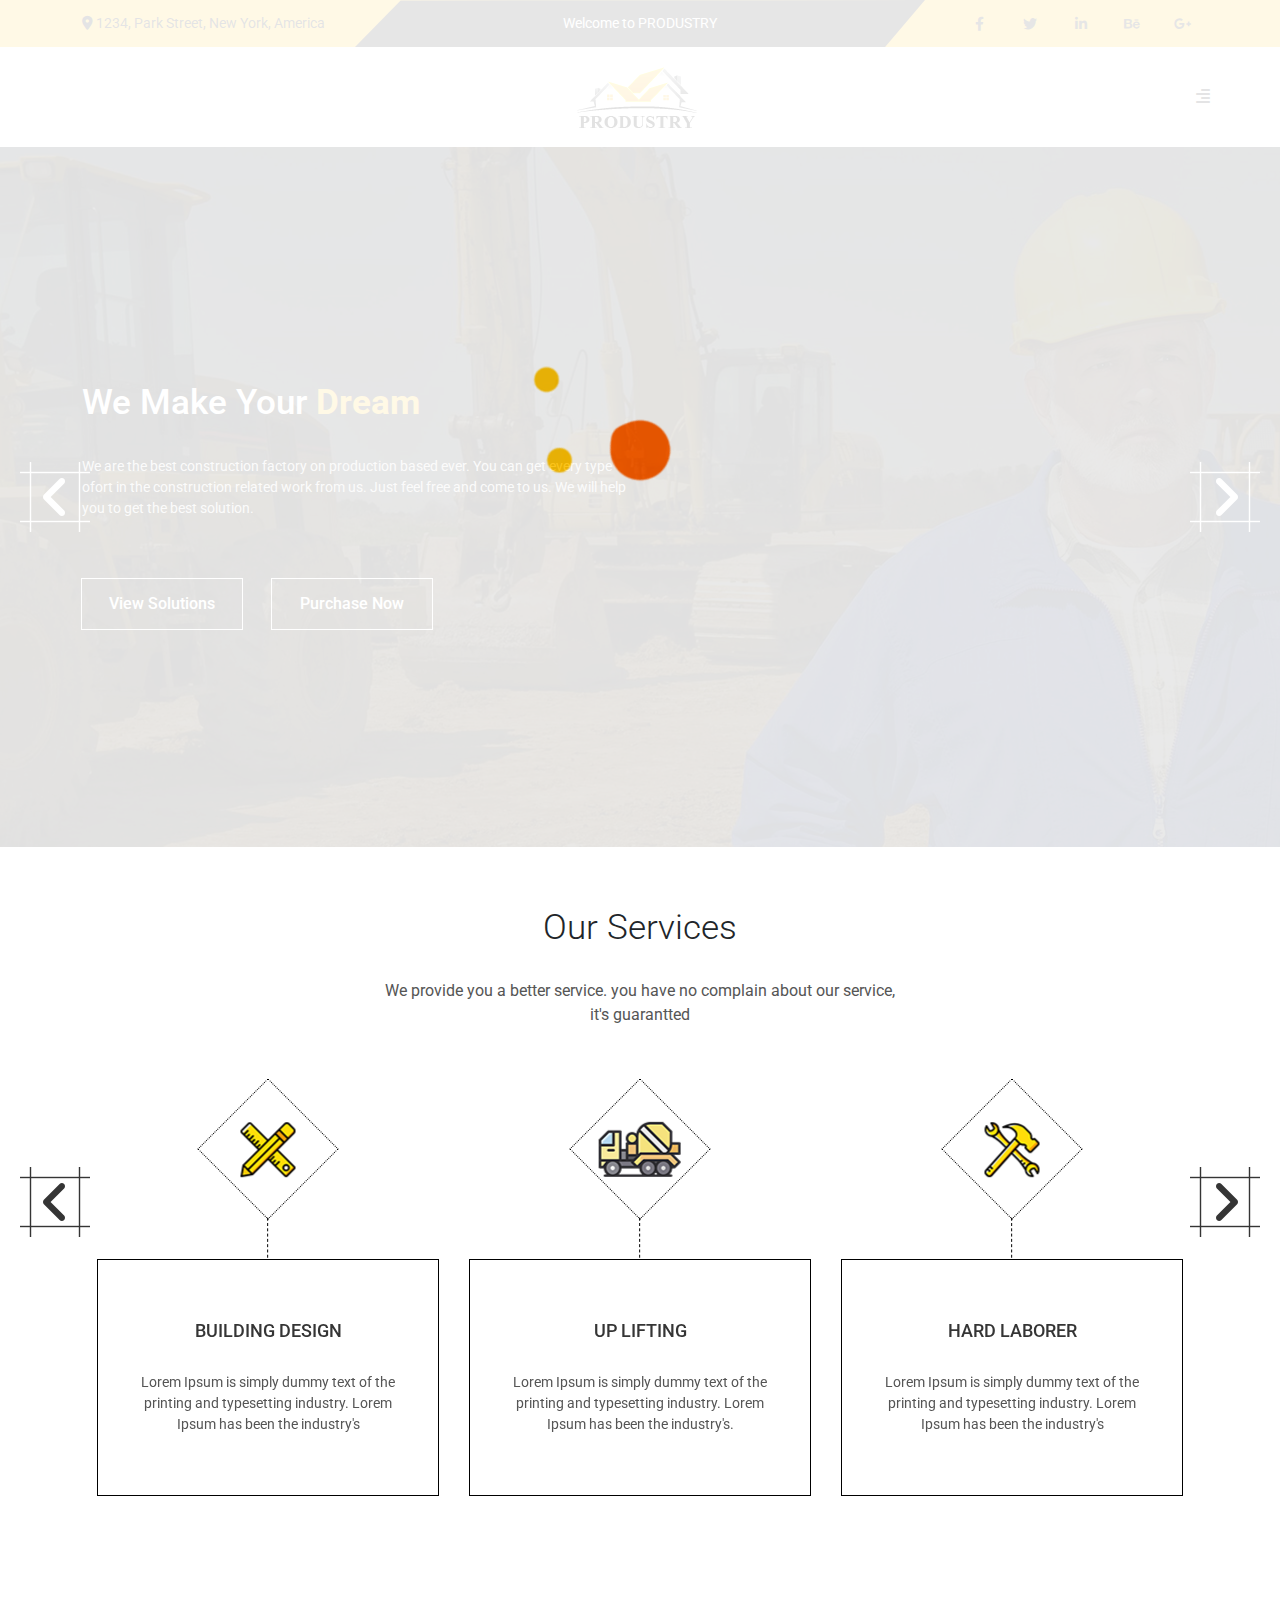
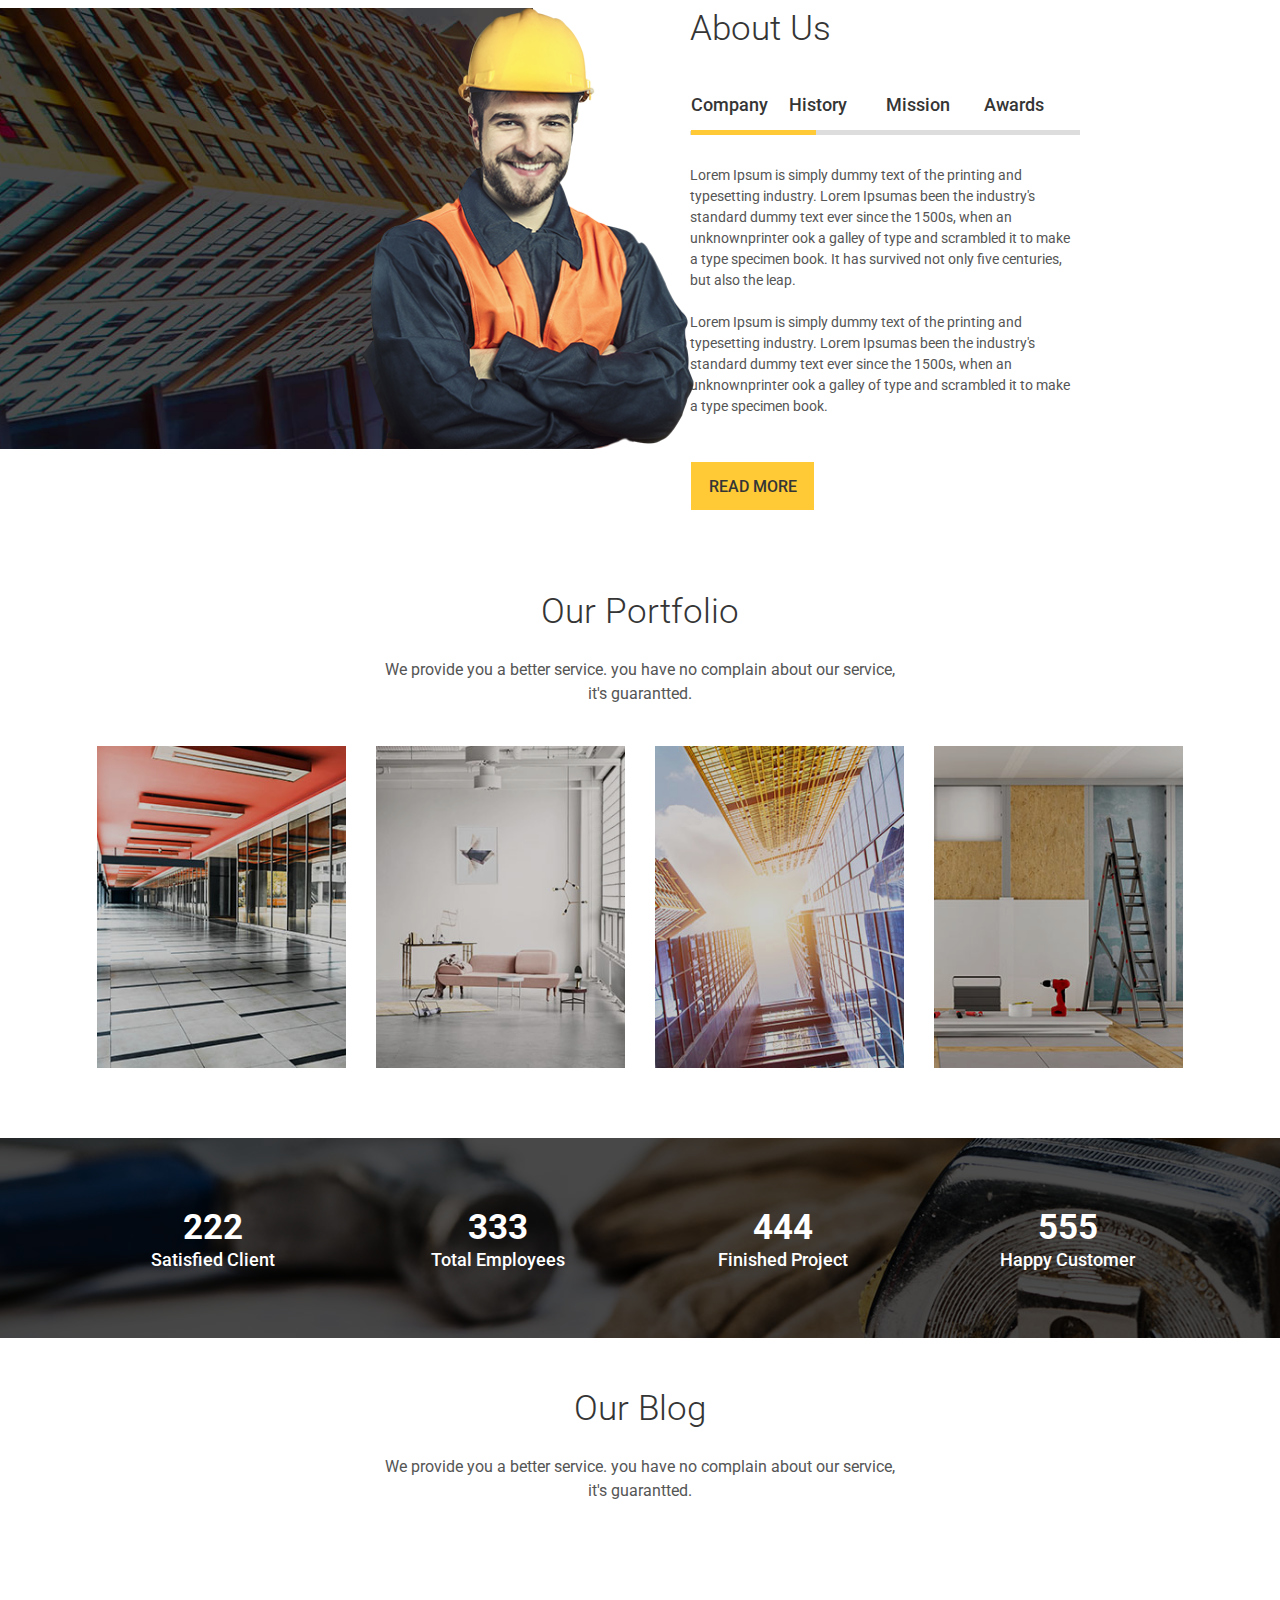
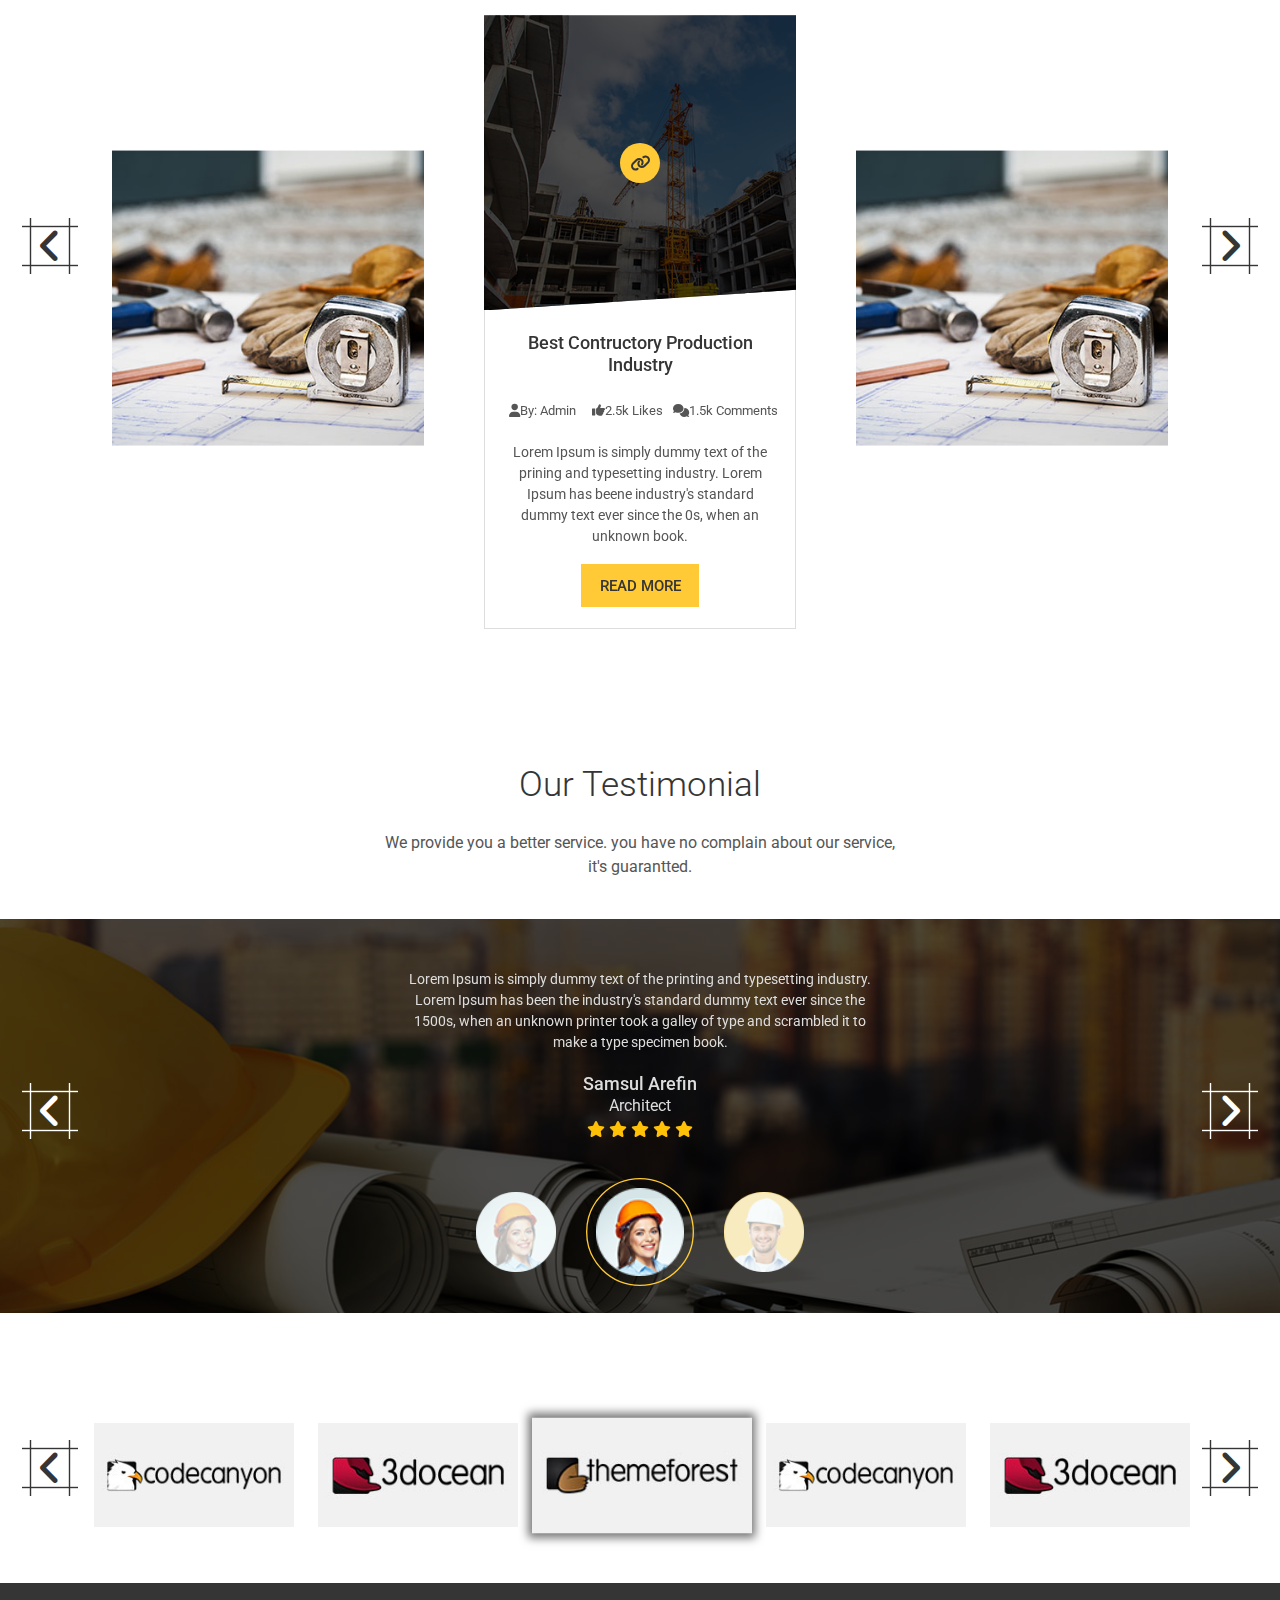
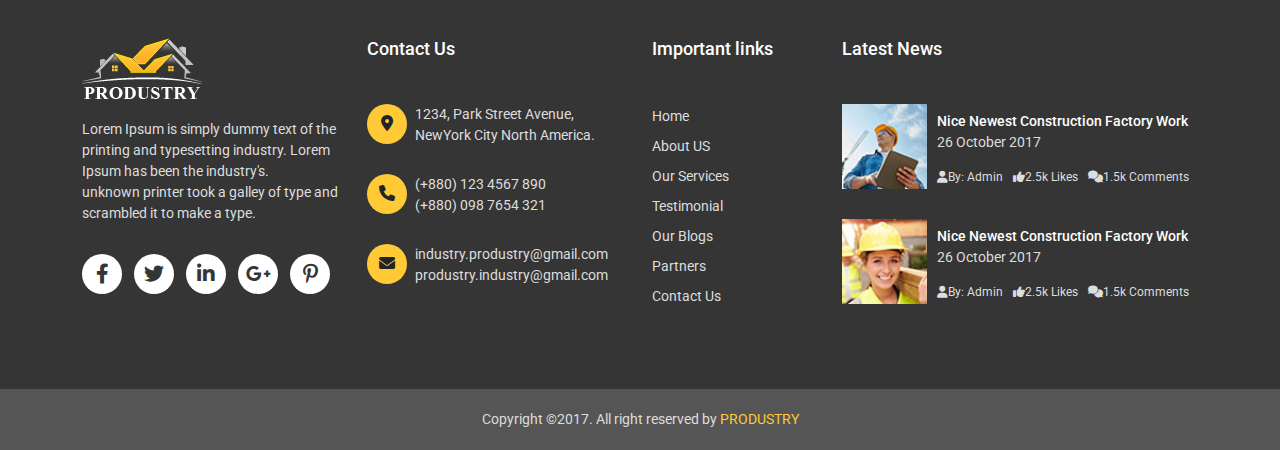
<file: index.html>
<!DOCTYPE html>
<html lang="en">
<head>
    <meta charset="UTF-8">
    <meta http-equiv="X-UA-Compatible" content="IE=edge">
    <meta name="viewport" content="width=device-width, initial-scale=1.0">
    <title>Produstry</title>
    <link rel="preconnect" href="https://fonts.googleapis.com">
    <link rel="preconnect" href="https://fonts.gstatic.com" crossorigin>
    <link href="https://fonts.googleapis.com/css2?family=Roboto:wght@300;400;500;700&display=swap" rel="stylesheet">
    <link rel="stylesheet" href="./css/slick.css">
    <link rel="stylesheet" href="./css/all.min.css">
    <link rel="stylesheet" href="./css/bootstrap.min.css">
    <link rel="stylesheet" href="./css/style.css">
    <link rel="stylesheet" href="./sass/style.css">
    <link rel="stylesheet" href="./css/responsive.css">
    <link rel="stylesheet" href="./sass/responsive.scss">
</head>
<body>
    <!-- Homepage starts here -->
    <!-- Preloader -->
    <div class="preloader">
      <img src="./image/preloader2.gif" alt="preloader">
    </div>
    <!-- Preloader -->
    <!-- header section starts -->
    <header>
        <div class="container">
            <div class="row align-items-center">
                <div class="col-lg-3 addText">
                    <p><span><i class="fa-solid fa-location-dot"></i></span> 1234, Park Street, New York, America</p>
                </div>
                <div class="col-lg-6 welcomeText">
                    <p>
                        Welcome to PRODUSTRY
                    </p>
                </div>
                <div class="col-lg-3 socialLinks">
                    <ul>
                        <li><a href="#"><span><i class="fa-brands fa-facebook-f"></i></span></a></li>
                        <li><a href="#"><span><i class="fa-brands fa-twitter"></i></span></a></li>
                        <li><a href="#"><span><i class="fa-brands fa-linkedin-in"></i></span></a></li>
                        <li><a href="#"><span><i class="fa-brands fa-behance"></i></span></a></li>
                        <li><a href="#"><span><i class="fa-brands fa-google-plus-g"></i></span></a></li>
                    </ul>
                </div>
            </div>
        </div>
    </header>
    <!-- header section ends -->

    <!-- navbar starts -->
    <nav class="navbar navbar-expand-lg navbar-light">
        <div class="container">
          <a class="navbar-brand navLogo" href="#"><img src="./image/logo.png" alt="logo"></a>
          <button class="navbar-toggler" type="button" data-bs-toggle="collapse" data-bs-target="#myCusNav" aria-controls="navbarSupportedContent" aria-expanded="false" aria-label="Toggle navigation">
            <span class="navbar-toggler-icon"></span>
          </button>
          <div class="collapse navbar-collapse" id="myCusNav">
            <ul class="navbar-nav ms-auto mb-2 mb-lg-0">
              <li class="nav-item">
                <a class="nav-link active" aria-current="page" href="index.html">Home</a>
              </li>
              <li class="nav-item">
                <a class="nav-link active" aria-current="page" href="#">Services</a>
              </li>
              <li class="nav-item">
                <a class="nav-link active" aria-current="page" href="about.html">About Us</a>
              </li>
              <li class="nav-item">
                <a class="nav-link active" aria-current="page" href="portfolio.html">Portfolio</a>
              </li>
              <li class="nav-item">
                <a class="nav-link active" aria-current="page" href="blog_list.html">Our Blog</a>
              </li>
              <li class="nav-item">
                <a class="nav-link active" aria-current="page" href="contact_us.html">Contact Us</a>
              </li>
            </ul>
            <span class="btn_toggler d-lg-block d-none"><i class="fa-solid fa-align-right"></i></span>                
          </div>
        </div>
      </nav>
    <!-- navbar ends -->

    <!-- banner starts here -->
    <section id="banner">
      <div class="arrows-banner d-none d-lg-block">
        <div class="left_arrow-banner"><span><i class="slider_icon fas fa-angle-left"></i></span></div>
        <div class="right_arrow-banner"><span><i class="slider_icon fas fa-angle-right"></i></span></div>
      </div>
      <div class="banner_slider">
        <div class="slider_item" style="background-image:url(./image/slider-01.jpg) ;">
          <div class="container">
            <div class="row align-items-center" style="min-height:700px ;">
              <div class="banner_content col-lg-6">
                <h3>We Make Your <span>Dream</span></h3>
                <p>We are the best construction factory on production based ever. You can get every type ofort in the construction related work from us. Just feel free and come to us. We will help you to get the best solution.</p>
                <a href="#">View Solutions</a><a href="#">Purchase Now</a>
              </div>
            </div>
          </div>
        </div>
        <div class="slider_item" style="background-image:url(./image/slider-02.jpg) ;">
          <div class="container">
            <div class="row align-items-center" style="min-height:700px ;">
              <div class="banner_content col-lg-6">
                <h3>We Make Your <span>Dream</span></h3>
                <p>We are the best construction factory on production based ever. You can get every type ofort in the construction related work from us. Just feel free and come to us. We will help you to get the best solution.</p>
                <a href="#">View Solutions</a><a href="#">Purchase Now</a>
              </div>
            </div>
          </div>
        </div>
        <div class="slider_item" style="background-image:url(./image/slider-03.jpg) ;">
          <div class="container">
            <div class="row align-items-center" style="min-height:700px ;">
              <div class="banner_content col-lg-6">
                <h3>We Make Your <span>Dream</span></h3>
                <p>We are the best construction factory on production based ever. You can get every type ofort in the construction related work from us. Just feel free and come to us. We will help you to get the best solution.</p>
                <a href="#">View Solutions</a><a href="#">Purchase Now</a>
              </div>
            </div>
          </div>
        </div>
      </div>
    </section>
    <!-- banner ends here -->

    <!-- Services starts here -->
    <section id="service">
      
      <div class="arrows d-none d-lg-block">
        <div class="left_arrow"><span><i class="slider_icon fas fa-angle-left"></i></span></div>
        <div class="right_arrow"><span><i class="slider_icon fas fa-angle-right"></i></span></div>
      </div>
      <div class="container">
        <div class="service_heading">
          <h3>Our Services</h3>
          <p>We provide you a better service. you have no complain about our service,<br>it's guarantted</p>
        </div>
        <div class="service_content">
          <div class="service_card col-lg-4">
            <div class="service_icon">
              <img src="./image/service-icon-01.png" alt="">
            </div>
            <div class="service_detail">
              <h4>Building Design</h4>
              <p>Lorem Ipsum is simply dummy text of the printing and typesetting industry. Lorem Ipsum has been the industry's</p>
            </div>
          </div>
          <div class="service_card col-lg-4">
            <div class="service_icon">
              <img src="./image/service-icon-02.png" alt="">
            </div>
            <div class="service_detail">
              <h4>Up lifting</h4>
              <p>Lorem Ipsum is simply dummy text of the printing and typesetting industry. Lorem Ipsum has been the industry's.</p>
            </div>
          </div>
          <div class="service_card col-lg-4">
            <div class="service_icon">
              <img src="./image/service-icon-03.png" alt="">
            </div>
            <div class="service_detail">
              <h4>Hard Laborer</h4>
              <p>Lorem Ipsum is simply dummy text of the printing and typesetting industry. Lorem Ipsum has been the industry's</p>
            </div>
          </div>
          <div class="service_card col-lg-4">
            <div class="service_icon">
              <img src="./image/service-icon-01.png" alt="">
            </div>
            <div class="service_detail">
              <h4>Building Design</h4>
              <p>Lorem Ipsum is simply dummy text of the printing and typesetting industry. Lorem Ipsum has been the industry's</p>
            </div>
          </div>
          <div class="service_card col-lg-4">
            <div class="service_icon">
              <img src="./image/service-icon-02.png" alt="">
            </div>
            <div class="service_detail">
              <h4>Up lifting</h4>
              <p>Lorem Ipsum is simply dummy text of the printing and typesetting industry. Lorem Ipsum has been the industry's.</p>
            </div>
          </div>
          <div class="service_card col-lg-4">
            <div class="service_icon">
              <img src="./image/service-icon-03.png" alt="">
            </div>
            <div class="service_detail">
              <h4>Hard Laborer</h4>
              <p>Lorem Ipsum is simply dummy text of the printing and typesetting industry. Lorem Ipsum has been the industry's</p>
            </div>
          </div>
        </div>
      </div>
    </section>
    <!-- Services endss here -->

    <!-- about section starts here -->
    <section id="about">
      <div class="row mx-0 justify-content-between">
        <div class="about_img col-lg-5 d-none d-lg-block">
          <img src="./image/aboutHuman.png" alt="">
        </div>
        <div class="about_content col-lg-6">
          <h3>About Us</h3>
          <ul class="nav nav-tabs" id="aboutTab" role="tablist">
            <li class="nav-item col-3" role="presentation">
              <button class="nav-link active" id="home-tab" data-bs-toggle="tab" data-bs-target="#Company" type="button" role="tab" aria-controls="home" aria-selected="true">Company</button>
            </li>
            <li class="nav-item col-3" role="presentation">
              <button class="nav-link" id="profile-tab" data-bs-toggle="tab" data-bs-target="#History" type="button" role="tab" aria-controls="profile" aria-selected="false">History</button>
            </li>
            <li class="nav-item col-3" role="presentation">
              <button class="nav-link" id="contact-tab" data-bs-toggle="tab" data-bs-target="#Mission" type="button" role="tab" aria-controls="contact" aria-selected="false">Mission</button>
            </li>
            <li class="nav-item col-3" role="presentation">
              <button class="nav-link" id="contact-tab" data-bs-toggle="tab" data-bs-target="#Awards" type="button" role="tab" aria-controls="contact" aria-selected="false">Awards</button>
            </li>
          </ul>
          <div class="tab-content" id="aboutTabContent">
            <div class="tab-pane fade show active" id="Company" role="tabpanel" aria-labelledby="home-tab">
              <p>Lorem Ipsum is simply dummy text of the printing and typesetting industry. Lorem Ipsumas been the industry's standard dummy text ever since the 1500s, when an unknownprinter ook a galley of type and scrambled it to make a type specimen book. It has survived not only five centuries, but also the leap.<br><br>
              Lorem Ipsum is simply dummy text of the printing and typesetting industry. Lorem Ipsumas been the industry's standard dummy text ever since the 1500s, when an unknownprinter ook a galley of type and scrambled it to make a type specimen book.
              </p>
              <a href="#">READ MORE</a>
            </div>
            <div class="tab-pane fade" id="History" role="tabpanel" aria-labelledby="profile-tab">
              <p>Lorem Ipsum is simply dummy text of the printing and typesetting industry. Lorem Ipsumas been the industry's standard dummy text ever since the 1500s, when an unknownprinter ook a galley of type and scrambled it to make a type specimen book. It has survived not only five centuries, but also the leap.<br><br>
              Lorem Ipsum is simply dummy text of the printing and typesetting industry. Lorem Ipsumas been the industry's standard dummy text ever since the 1500s, when an unknownprinter ook a galley of type and scrambled it to make a type specimen book.
              </p>
              <a href="#">READ MORE</a>
            </div>
            <div class="tab-pane fade" id="Mission" role="tabpanel" aria-labelledby="contact-tab">
              <p>Lorem Ipsum is simply dummy text of the printing and typesetting industry. Lorem Ipsumas been the industry's standard dummy text ever since the 1500s, when an unknownprinter ook a galley of type and scrambled it to make a type specimen book. It has survived not only five centuries, but also the leap.<br><br>
              Lorem Ipsum is simply dummy text of the printing and typesetting industry. Lorem Ipsumas been the industry's standard dummy text ever since the 1500s, when an unknownprinter ook a galley of type and scrambled it to make a type specimen book.
              </p>
              <a href="#">READ MORE</a>
            </div>
            <div class="tab-pane fade" id="Awards" role="tabpanel" aria-labelledby="contact-tab">
              <p>Lorem Ipsum is simply dummy text of the printing and typesetting industry. Lorem Ipsumas been the industry's standard dummy text ever since the 1500s, when an unknownprinter ook a galley of type and scrambled it to make a type specimen book. It has survived not only five centuries, but also the leap.<br><br>
              Lorem Ipsum is simply dummy text of the printing and typesetting industry. Lorem Ipsumas been the industry's standard dummy text ever since the 1500s, when an unknownprinter ook a galley of type and scrambled it to make a type specimen book.
              </p>
              <a href="#">READ MORE</a>
            </div>
          </div>
        </div>
      </div>
    </section>
    <!-- about section ends here -->

    <!-- Portfolio starts here -->
    <section id="portfolio">
      <div class="container">
        <h3>Our Portfolio</h3>
        <p>We provide you a better service. you have no complain about our service,<br>it's guarantted.</p>
        <div class="port_slider mx-0">
          <div class="portfolio_img col-lg-3 col-md-6">
            <span><img src="./image/portfolio_image_01.jpg" alt="">
              <div class="portfolio_info">
                <h4>Architectural</h4>
                <p>Building/Architect</p>
              </div>
            </span>
          </div>
          <div class="portfolio_img col-lg-3 col-md-6">
            <span><img src="./image/portfolio_image_02.jpg" alt="">
              <div class="portfolio_info">
                <h4>Architectural</h4>
                <p>Building/Architect</p>
              </div>
            </span>
          </div>
          <div class="portfolio_img col-lg-3 col-md-6">
            <span><img src="./image/portfolio_image_03.jpg" alt="">
              <div class="portfolio_info">
                <h4>Architectural</h4>
                <p>Building/Architect</p>
              </div>
            </span>
          </div>
          <div class="portfolio_img col-lg-3 col-md-6">
            <span><img src="./image/portfolio_image_04.jpg" alt="">
              <div class="portfolio_info">
                <h4>Architectural</h4>
                <p>Building/Architect</p>
              </div>
            </span>
          </div>
          <div class="portfolio_img col-lg-3 col-md-6">
            <span><img src="./image/portfolio_image_01.jpg" alt="">
              <div class="portfolio_info">
                <h4>Architectural</h4>
                <p>Building/Architect</p>
              </div>
            </span>
          </div>
          <div class="portfolio_img col-lg-3 col-md-6">
            <span><img src="./image/portfolio_image_02.jpg" alt="">
              <div class="portfolio_info">
                <h4>Architectural</h4>
                <p>Building/Architect</p>
              </div>
            </span>
          </div>
          <div class="portfolio_img col-lg-3 col-md-6">
            <span><img src="./image/portfolio_image_03.jpg" alt="">
              <div class="portfolio_info">
                <h4>Architectural</h4>
                <p>Building/Architect</p>
              </div>
            </span>
          </div>
          <div class="portfolio_img col-lg-3 col-md-6">
            <span><img src="./image/portfolio_image_04.jpg" alt="">
              <div class="portfolio_info">
                <h4>Architectural</h4>
                <p>Building/Architect</p>
              </div>
            </span>
          </div>
        </div>
      </div>
    </section>
    <!-- Portfolio ends here -->

    <!-- Counter section starts here -->
    <section id="counter_up">
      <div class="container">
        <div class="row align-items-center justify-content-between text-center">
          <div class="count col-3">
            <h1 id="num1">222</h1>
            <h3>Satisfied Client</h3>
          </div>
          <div class="count col-3">
            <h1 id="num2">333</h1>
            <h3>Total Employees</h3>
          </div>
          <div class="count col-3">
            <h1 id="num3">444</h1>
            <h3>Finished Project</h3>
          </div>
          <div class="count col-3">
            <h1 id="num4">555</h1>
            <h3>Happy Customer</h3>
          </div>
        </div>
      </div>
    </section>
    <!-- Counter section ends here -->

    <!-- Blog starts here -->
    <section id="blog">
      <div class="blogArrow d-none d-lg-block">
        <div class="blogLeft"><span><i class="slider_icon fas fa-angle-left"></i></span></div>
        <div class="blogRight"><span><i class="slider_icon fas fa-angle-right"></i></span></div>
      </div>
      <div class="container">
        <h3>Our Blog</h3>
        <p>We provide you a better service. you have no complain about our service,<br>it's guarantted.</p>
        <div class="blogSlider">
          <div class="blogSliderContent col-3">
            <div class="blog_img">
              <img src="./image/blog-slider-01.jpg" alt="">
              <div class="blog_img_overlay">
                <span><i class="fa-solid fa-link"></i></span>
              </div>
            </div>
            <div class="blog_content">
              <h4>Best Contructory Production Industry</h4>
              <div class="row justify-content-between">
                <div class="social_icon col-4 col-md-4">
                  <p><i class="fa-solid fa-user"></i>By: Admin</p>
                </div>
                <div class="social_icon col-4 col-md-3">
                  <p><i class="fa-solid fa-thumbs-up"></i>2.5k Likes</p>
                </div>
                <div class="social_icon col-4 col-md-5">
                  <p><i class="fa-solid fa-comments"></i>1.5k Comments</p>
                </div>
                <p class="btm-text-blog">Lorem Ipsum is simply dummy text of the prining and typesetting industry. Lorem Ipsum has beene industry's standard dummy text ever since the 0s, when an unknown book.</p>
                <a href="#">READ MORE</a>
              </div>
            </div>
          </div>
          <div class="blogSliderContent col-3">
            <div class="blog_img">
              <img src="./image/blog-slider-03.jpg" alt="">
              <div class="blog_img_overlay">
                <span><i class="fa-solid fa-link"></i></span>
              </div>
            </div>
            <div class="blog_content">
              <h4>Best Contructory Production Industry</h4>
              <div class="row justify-content-between">
                <div class="social_icon col-4 col-md-4">
                  <p><i class="fa-solid fa-user"></i>By: Admin</p>
                </div>
                <div class="social_icon col-4 col-md-3">
                  <p><i class="fa-solid fa-thumbs-up"></i>2.5k Likes</p>
                </div>
                <div class="social_icon col-4 col-md-5">
                  <p><i class="fa-solid fa-comments"></i>1.5k Comments</p>
                </div>
                <p class="btm-text-blog">Lorem Ipsum is simply dummy text of the prining and typesetting industry. Lorem Ipsum has beene industry's standard dummy text ever since the 0s, when an unknown book.</p>
                <a href="#">READ MORE</a>
              </div>
            </div>
          </div>
          <div class="blogSliderContent col-3">
            <div class="blog_img">
              <img src="./image/blog-slider-01.jpg" alt="">
              <div class="blog_img_overlay">
                <span><i class="fa-solid fa-link"></i></span>
              </div>
            </div>
            <div class="blog_content">
              <h4>Best Contructory Production Industry</h4>
              <div class="row justify-content-between">
                <div class="social_icon col-4 col-md-4">
                  <p><i class="fa-solid fa-user"></i>By: Admin</p>
                </div>
                <div class="social_icon col-4 col-md-3">
                  <p><i class="fa-solid fa-thumbs-up"></i>2.5k Likes</p>
                </div>
                <div class="social_icon col-4 col-md-5">
                  <p><i class="fa-solid fa-comments"></i>1.5k Comments</p>
                </div>
                <p class="btm-text-blog">Lorem Ipsum is simply dummy text of the prining and typesetting industry. Lorem Ipsum has beene industry's standard dummy text ever since the 0s, when an unknown book.</p>
                <a href="#">READ MORE</a>
              </div>
            </div>
          </div>
          <div class="blogSliderContent col-3">
            <div class="blog_img">
              <img src="./image/blog-slider-03.jpg" alt="">
              <div class="blog_img_overlay">
                <span><i class="fa-solid fa-link"></i></span>
              </div>
            </div>
            <div class="blog_content">
              <h4>Best Contructory Production Industry</h4>
              <div class="row justify-content-between">
                <div class="social_icon col-4 col-md-4">
                  <p><i class="fa-solid fa-user"></i>By: Admin</p>
                </div>
                <div class="social_icon col-4 col-md-3">
                  <p><i class="fa-solid fa-thumbs-up"></i>2.5k Likes</p>
                </div>
                <div class="social_icon col-4 col-md-5">
                  <p><i class="fa-solid fa-comments"></i>1.5k Comments</p>
                </div>
                <p class="btm-text-blog">Lorem Ipsum is simply dummy text of the prining and typesetting industry. Lorem Ipsum has beene industry's standard dummy text ever since the 0s, when an unknown book.</p>
                <a href="#">READ MORE</a>
              </div>
            </div>
          </div>
        </div>
      </div>
    </section>
    <!-- Blog ends here -->

    <!-- Testimonial starts here -->
    <section id="testimonial">
      <h3>Our Testimonial</h3>
      <p>We provide you a better service. you have no complain about our service,<br>it's guarantted.</p>
      <div class="testi_detail">
        <div class="testi_arrow">
          <div class="testi_left"><span><i class="slider_icon fas fa-angle-left"></i></span></div>
          <div class="testi_right"><span><i class="slider_icon fas fa-angle-right"></i></span></div>
        </div>
        <div class="container">
          <div class="testimonial_content text-center col-lg-5 col-md-6 col-sm-8 col-9 mx-auto">
            <div class="testi_text">
              <p>Lorem Ipsum is simply dummy text of the printing and typesetting industry. Lorem Ipsum has been the industry's standard dummy text ever since the 1500s, when an unknown printer took a galley of type and scrambled it to make a type specimen book.
              </p>
              <h5>Samsul Arefin</h5>
              <span>Architect</span> <br>
              <span class="text-warning">
                <i class="fa-solid fa-star"></i>
                <i class="fa-solid fa-star"></i>
                <i class="fa-solid fa-star"></i>
                <i class="fa-solid fa-star"></i>
                <i class="fa-solid fa-star"></i>
              </span>
            </div>
            <div class="testi_text">
              <p>Lorem Ipsum is simply dummy text of the printing and typesetting industry. Lorem Ipsum has been the industry's standard dummy text ever since the 1500s, when an unknown printer took a galley of type and scrambled it to make a type specimen book.
              </p>
              <h5>Samsul Arefin</h5>
              <span>Architect</span> <br>
              <span class="text-warning">
                <i class="fa-solid fa-star"></i>
                <i class="fa-solid fa-star"></i>
                <i class="fa-solid fa-star"></i>
                <i class="fa-solid fa-star"></i>
              </span>
            </div>
            <div class="testi_text">
              <p>Lorem Ipsum is simply dummy text of the printing and typesetting industry. Lorem Ipsum has been the industry's standard dummy text ever since the 1500s, when an unknown printer took a galley of type and scrambled it to make a type specimen book.
              </p>
              <h5>Samsul Arefin</h5>
              <span>Architect</span> <br>
              <span class="text-warning">
                <i class="fa-solid fa-star"></i>
                <i class="fa-solid fa-star"></i>
                <i class="fa-solid fa-star"></i>
                <i class="fa-solid fa-star"></i>
              </span>
            </div>
            <div class="testi_text">
              <p>Lorem Ipsum is simply dummy text of the printing and typesetting industry. Lorem Ipsum has been the industry's standard dummy text ever since the 1500s, when an unknown printer took a galley of type and scrambled it to make a type specimen book.
              </p>
              <h5>Samsul Arefin</h5>
              <span>Architect</span> <br>
              <span class="text-warning">
                <i class="fa-solid fa-star"></i>
                <i class="fa-solid fa-star"></i>
                <i class="fa-solid fa-star"></i>
                <i class="fa-solid fa-star"></i>
              </span>
            </div>
          </div>
          <div class="testimonial_images text-center col-lg-4 col-md-5 col-sm-7 col-8 mx-auto">
            <div class="testi_img">
              <span><img src="./image/testi_01.png" alt=""></span>
            </div>
            <div class="testi_img">
              <span><img src="./image/testi_02.png" alt=""></span>
            </div>
            <div class="testi_img">
              <span><img src="./image/testi_03.png" alt=""></span>
            </div>
            <div class="testi_img">
              <span><img src="./image/testi_01.png" alt=""></span>
            </div>
          </div>
        </div>
      </div>
    </section>
    <!-- Testimonial starts here -->

    <!-- web_icon starts here -->
    <section id="web_icon">
      <div class="web-arrows d-none d-lg-block">
        <div class="web_left"><span><i class="slider_icon fas fa-angle-left"></i></span></div>
        <div class="web_right"><span><i class="slider_icon fas fa-angle-right"></i></span></div>
      </div>
      <div class="container">
        <div class="web_icon_slider col-sm-10 col-md-12  m-auto">
          <div class="web_item">
            <a href="#"><img src="./image/theme-01.jpg" alt=""></a>
          </div>
          <div class="web_item">
            <a href="#"><img src="./image/theme-02.jpg" alt=""></a>
          </div>
          <div class="web_item">
            <a href="#"><img src="./image/theme-03.jpg" alt=""></a>
          </div>
          <div class="web_item">
            <a href="#"><img src="./image/theme-04.jpg" alt=""></a>
          </div>
          <div class="web_item">
            <a href="#"><img src="./image/theme-05.jpg" alt=""></a>
          </div>
          <div class="web_item">
            <a href="#"><img src="./image/theme-01.jpg" alt=""></a>
          </div>
          <div class="web_item">
            <a href="#"><img src="./image/theme-02.jpg" alt=""></a>
          </div>
          <div class="web_item">
            <a href="#"><img src="./image/theme-03.jpg" alt=""></a>
          </div>
        </div>
      </div>
    </section>
    <!-- web_icon ends here -->

    <!-- Footer starts here -->
    <footer>
      <div class="footer_top">
        <div class="container">
          <div class="row">
            <div class="footer_text col-lg-3 col-sm-6">
              <a href="#"><img src="./image/logo_footer.png" alt=""></a>
              <p>Lorem Ipsum is simply dummy text of the printing and typesetting industry. Lorem Ipsum has been the industry's.<br>
                unknown printer took a galley of type and scrambled it to make a type.
              </p>
              <ul>
                <li><a href="#"><i class="fa-brands fa-facebook-f"></i></a></li>
                <li><a href="#"><i class="fa-brands fa-twitter"></i></a></li>
                <li><a href="#"><i class="fa-brands fa-linkedin-in"></i></a></li>
                <li><a href="#"><i class="fa-brands fa-google-plus-g"></i></a></li>
                <li><a href="#"><i class="fa-brands fa-pinterest-p"></i></a></li>
              </ul>
            </div>
            <div class="footer_contact col-lg-3 col-sm-6">
              <h3>Contact Us</h3>
              <div class="contact_item row">
                <div class="contact-item_icon col-2"><span><i class="fa-solid fa-location-dot"></i></span></div>
                <div class="contact-item-info col-9"><p>1234, Park Street Avenue, NewYork City North America.</p></div>
              </div>
              <div class="contact_item row">
                <div class="contact-item_icon col-2"><span><i class="fa-solid fa-phone"></i></span></div>
                <div class="contact-item-info col-9"><a href="callto:(+880) 123 4567 890">(+880) 123 4567 890</a><a href="callto:(+880) 098 7654 321">(+880) 098 7654 321</a></div>
              </div>
              <div class="contact_item row">
                <div class="contact-item_icon col-2"><span><i class="fa-solid fa-envelope"></i></span></div>
                <div class="contact-item-info col-9"><a href="mailto:industry.produstry@gmail.com">industry.produstry@gmail.com</a><a href="mailto:produstry.industry@gmail.com">produstry.industry@gmail.com</a></div>
              </div>
            </div>
            <div class="footer_links col-lg-2 col-sm-6">
              <h3>Important links</h3>
              <ul>
                <li><a href="#">Home</a></li>
                <li><a href="#">About US</a></li>
                <li><a href="#">Our Services</a></li>
                <li><a href="#">Testimonial</a></li>
                <li><a href="#">Our Blogs</a></li>
                <li><a href="#">Partners</a></li>
                <li><a href="#">Contact Us</a></li>
              </ul>
            </div>
            <div class="footer_news col-lg-4 col-sm-6">
              <h3>Latest News</h3>
              <div class="news_item">
                <div class="row align-items-center">
                  <div class="news_img col-3">
                    <span><img src="./image/news_img_01.jpg" alt=""></span>
                  </div>
                  <div class="news_content col-9">
                    <h5>Nice Newest Construction Factory Work</h5>
                    <a href="#">26 October 2017</a>
                    <ul>
                      <li><a href="#"><i class="fa-solid fa-user"></i><span>By: Admin</span></a></li>
                      <li><a href="#"><i class="fa-solid fa-thumbs-up"></i><span>2.5k Likes</span></a></li>
                      <li><a href="#"><i class="fa-solid fa-comments"></i><span>1.5k Comments</span></a></li>
                    </ul>
                  </div>
                </div>
              </div>
              <div class="news_item">
                <div class="row align-items-center">
                  <div class="news_img col-3">
                    <span><img src="./image/news_img_02.jpg" alt=""></span>
                  </div>
                  <div class="news_content col-9">
                    <h5>Nice Newest Construction Factory Work</h5>
                    <a href="#">26 October 2017</a>
                    <ul>
                      <li><a href="#"><i class="fa-solid fa-user"></i><span>By: Admin</span></a></li>
                      <li><a href="#"><i class="fa-solid fa-thumbs-up"></i><span>2.5k Likes</span></a></li>
                      <li><a href="#"><i class="fa-solid fa-comments"></i><span>1.5k Comments</span></a></li>
                    </ul>
                  </div>
                </div>
              </div>
            </div>
          </div>
        </div>
      </div>
      <div class="footer_bottom text-center">
        <p>Copyright &copy;2017. All right reserved by <span><a href="#">PRODUSTRY</a></span></p>
      </div>
    </footer>
    <!-- Footer ends here -->

    <!-- BackToTop button -->
    <div class="backToTop">
      <button><i class="fa-solid fa-angles-up"></i></button>
    </div>
    <!-- BackToTop button -->
    <!-- Homepage ends here -->




   <!-- JS plugings and custom js -->
    <script src="./js/jquery-3.6.0.min.js"></script>
    <script src="./js/bootstrap.min.js"></script>
    <script src="./js/slick.min.js"></script>
    <script src="./js/countMe.min.js"></script>
    <script src="./js/app.js"></script>
</body>
</html>
</file>
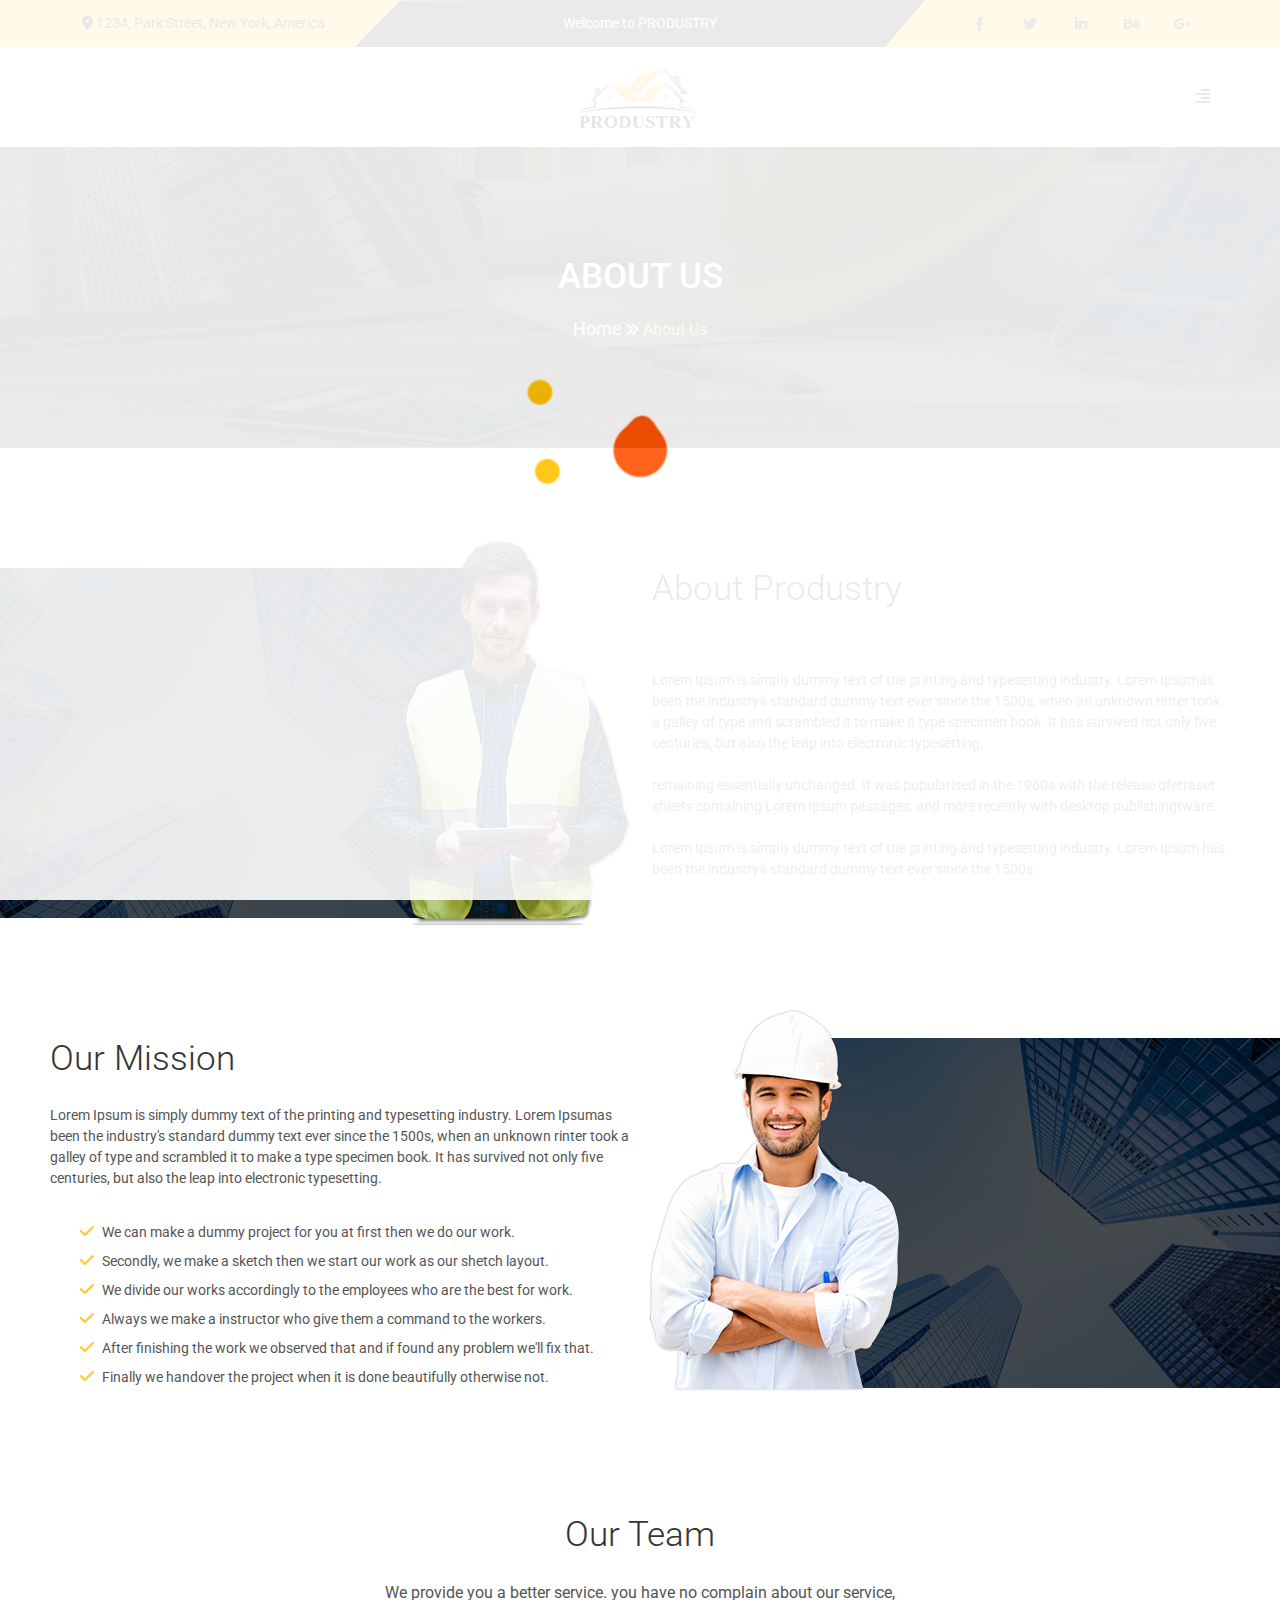
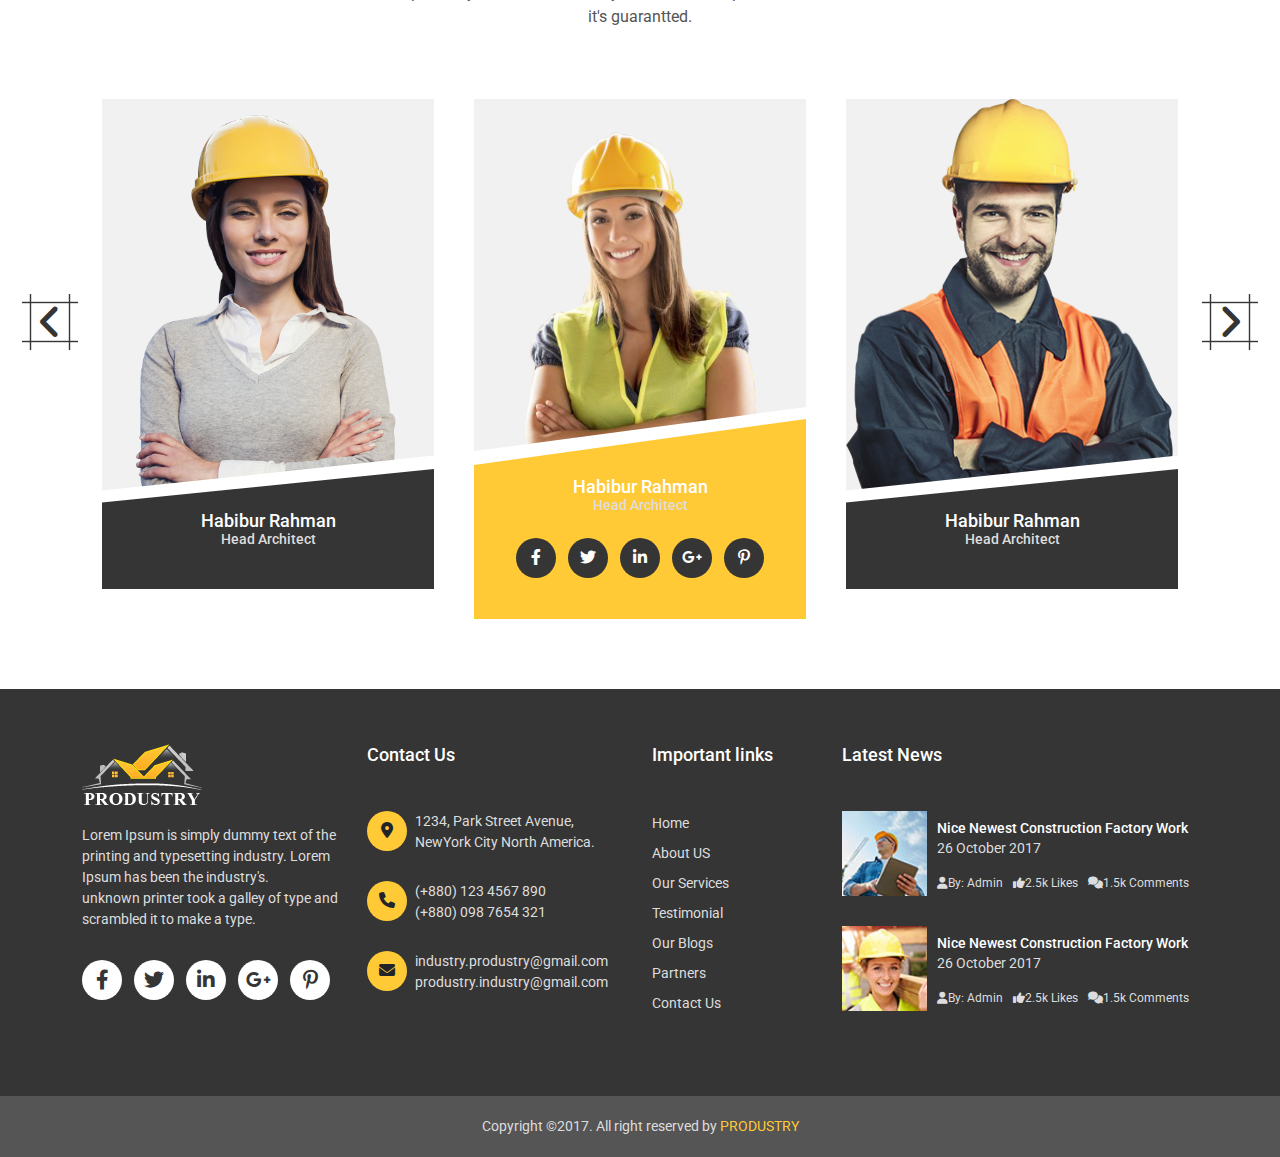
<file: about.html>
<!DOCTYPE html>
<html lang="en">
<head>
    <meta charset="UTF-8">
    <meta http-equiv="X-UA-Compatible" content="IE=edge">
    <meta name="viewport" content="width=device-width, initial-scale=1.0">
    <title>Produstry</title>
    <link rel="preconnect" href="https://fonts.googleapis.com">
    <link rel="preconnect" href="https://fonts.gstatic.com" crossorigin>
    <link href="https://fonts.googleapis.com/css2?family=Roboto:wght@300;400;500;700&display=swap" rel="stylesheet">
    <link rel="stylesheet" href="./css/slick.css">
    <link rel="stylesheet" href="./css/all.min.css">
    <link rel="stylesheet" href="./css/bootstrap.min.css">
    <link rel="stylesheet" href="./css/style.css">
    <link rel="stylesheet" href="./sass/style.css">
    <link rel="stylesheet" href="./css/responsive.css">
    <link rel="stylesheet" href="./sass/responsive.scss">
</head>
<body>
    <!-- About starts here -->
    <!-- Preloader -->
    <div class="preloader">
      <img src="./image/preloader2.gif" alt="preloader">
    </div>
    <!-- Preloader -->
    <!-- header section starts -->
    <header>
        <div class="container">
            <div class="row align-items-center">
                <div class="col-lg-3 addText">
                    <p><span><i class="fa-solid fa-location-dot"></i></span> 1234, Park Street, New York, America</p>
                </div>
                <div class="col-lg-6 welcomeText">
                    <p>
                        Welcome to PRODUSTRY
                    </p>
                </div>
                <div class="col-lg-3 socialLinks">
                    <ul>
                        <li><a href="#"><span><i class="fa-brands fa-facebook-f"></i></span></a></li>
                        <li><a href="#"><span><i class="fa-brands fa-twitter"></i></span></a></li>
                        <li><a href="#"><span><i class="fa-brands fa-linkedin-in"></i></span></a></li>
                        <li><a href="#"><span><i class="fa-brands fa-behance"></i></span></a></li>
                        <li><a href="#"><span><i class="fa-brands fa-google-plus-g"></i></span></a></li>
                    </ul>
                </div>
            </div>
        </div>
    </header>
    <!-- header section ends -->

    <!-- navbar starts -->
    <nav class="navbar navbar-expand-lg navbar-light">
        <div class="container">
          <a class="navbar-brand navLogo" href="#"><img src="./image/logo.png" alt="logo"></a>
          <button class="navbar-toggler" type="button" data-bs-toggle="collapse" data-bs-target="#myCusNav" aria-controls="navbarSupportedContent" aria-expanded="false" aria-label="Toggle navigation">
            <span class="navbar-toggler-icon"></span>
          </button>
          <div class="collapse navbar-collapse" id="myCusNav">
            <ul class="navbar-nav ms-auto mb-2 mb-lg-0">
              <li class="nav-item">
                <a class="nav-link active" aria-current="page" href="index.html">Home</a>
              </li>
              <li class="nav-item">
                <a class="nav-link active" aria-current="page" href="#">Services</a>
              </li>
              <li class="nav-item">
                <a class="nav-link active" aria-current="page" href="about.html">About Us</a>
              </li>
              <li class="nav-item">
                <a class="nav-link active" aria-current="page" href="portfolio.html">Portfolio</a>
              </li>
              <li class="nav-item">
                <a class="nav-link active" aria-current="page" href="blog_list.html">Our Blog</a>
              </li>
              <li class="nav-item">
                <a class="nav-link active" aria-current="page" href="contact_us.html">Contact Us</a>
              </li>
            </ul>
            <span class="btn_toggler d-lg-block d-none"><i class="fa-solid fa-align-right"></i></span>                
          </div>
        </div>
      </nav>
    <!-- navbar ends -->

    <!-- about banner starts here -->
    <section class="page_banner">
      <div class="container">
        <div class="row align-items-center">
          <div class="banner_content text-center">
            <h2>ABOUT US</h2>
            <h6>Home <i class="fa-solid fa-angles-right"></i> <span>About Us</span></h6>
          </div>
        </div>
      </div>
    </section>
    <!-- about banner ends here -->

    <!-- about produstry starts here -->
    <section id="about_produstry" class="about_common">
      <div class="row mx-0 justify-content-between">
        <div class="about_produstry_img col-lg-5 d-none d-lg-block">
          <img src="./image/About_produstry_humun.png" alt="">
        </div>
        <div class="about_produstry_content col-lg-6">
          <h3>About Produstry</h3>
          <p>
            Lorem Ipsum is simply dummy text of the printing and typesetting industry. Lorem Ipsumas been the industry's standard dummy text ever since the 1500s, when an unknown rinter took a
             galley of type and scrambled it to make a type specimen book. It has survived not only five centuries, but also the leap into electronic typesetting.<br><br>
            remaining essentially unchanged. It was popularised in the 1960s with the release ofetraset sheets containing Lorem Ipsum passages, and more recently with desktop publishingtware.
            <br><br>Lorem Ipsum is simply dummy text of the printing and typesetting industry. Lorem Ipsum has been the industry's standard dummy text ever since the 1500s.
          </p>
        </div>
      </div>
    </section>
    <!-- about produstry ends here -->

    <!-- Our mission starts here -->
    <section id="about_produstry" class="about_mission">
      <div class="row mx-0 justify-content-between">
        <div class="about_produstry_content col-lg-6">
          <h3>Our Mission</h3>
          <p>
            Lorem Ipsum is simply dummy text of the printing and typesetting industry. Lorem Ipsumas been the industry's standard dummy text ever since the 1500s, when an unknown rinter took a
             galley of type and scrambled it to make a type specimen book. It has survived not only five centuries, but also the leap into electronic typesetting.<br><br>
          </p>
          <ul>
            <li><i class="fa-solid fa-check"></i><span>We can make a dummy project for you at first then we do our work.</span></li>
            <li><i class="fa-solid fa-check"></i><span>Secondly, we make a sketch then we start our work as our shetch layout.</span></li>
            <li><i class="fa-solid fa-check"></i><span>We divide our works accordingly to the employees who are the best for work.</span></li>
            <li><i class="fa-solid fa-check"></i><span>Always we make a instructor who give them a command to the workers.</span></li>
            <li><i class="fa-solid fa-check"></i><span>After finishing the work we observed that and if found any problem we'll fix that.</span></li>
            <li><i class="fa-solid fa-check"></i><span>Finally we handover the project when it is done beautifully otherwise not.</span></li>
          </ul>
        </div>
        <div class="about_produstry_img col-lg-5 d-none d-lg-block">
          <img src="./image/About-mission_human.png" alt="">
        </div>
      </div>
    </section>
    <!-- Our mission ends here -->

    <!-- Our team starts here -->
    <section id="our_team" class="position-relative">
      <div class="team_arrow d-none d-lg-block pos">
        <div class="team_left arrow_common"><span><i class="slider_icon fas fa-angle-left"></i></span></div>
        <div class="team_right arrow_common"><span><i class="slider_icon fas fa-angle-right"></i></span></div>
      </div>
      <div class="team_heading text-center">
        <h2>Our Team</h2>
        <p>We provide you a better service. you have no complain about our service,<br>it's guarantted.</p>
      </div>
      <div class="container">
        <div class="team_slider">
          <div class="team_slider_item col-lg-4 text-center">
            <div class="team_image">
              <img src="./image/About_team_01.png" alt="">
            </div>
            <div class="team_content">
              <div class="team_content_heading">
                <h3>Habibur Rahman </h3>
                <h6>Head Architect</h6>
                <ul>
                  <li><a href="#"><i class="fa-brands fa-facebook-f"></i></a></li>
                  <li><a href="#"><i class="fa-brands fa-twitter"></i></a></li>
                  <li><a href="#"><i class="fa-brands fa-linkedin-in"></i></a></li>
                  <li><a href="#"><i class="fa-brands fa-google-plus-g"></i></a></li>
                  <li><a href="#"><i class="fa-brands fa-pinterest-p"></i></a></li>
                </ul>
              </div>
            </div>
          </div>
          <div class="team_slider_item col-lg-4 text-center">
            <div class="team_image">
              <img src="./image/aboutHuman.png" alt="">
            </div>
            <div class="team_content">
              <div class="team_content_heading">
                <h3>Habibur Rahman </h3>
                <h6>Head Architect</h6>
                <ul>
                  <li><a href="#"><i class="fa-brands fa-facebook-f"></i></a></li>
                  <li><a href="#"><i class="fa-brands fa-twitter"></i></a></li>
                  <li><a href="#"><i class="fa-brands fa-linkedin-in"></i></a></li>
                  <li><a href="#"><i class="fa-brands fa-google-plus-g"></i></a></li>
                  <li><a href="#"><i class="fa-brands fa-pinterest-p"></i></a></li>
                </ul>
              </div>
            </div>
          </div>
          <div class="team_slider_item col-lg-4 text-center">
            <div class="team_image">
              <img src="./image/About_team_03.png" alt="">
            </div>
            <div class="team_content">
              <div class="team_content_heading">
                <h3>Habibur Rahman </h3>
                <h6>Head Architect</h6>
                <ul>
                  <li><a href="#"><i class="fa-brands fa-facebook-f"></i></a></li>
                  <li><a href="#"><i class="fa-brands fa-twitter"></i></a></li>
                  <li><a href="#"><i class="fa-brands fa-linkedin-in"></i></a></li>
                  <li><a href="#"><i class="fa-brands fa-google-plus-g"></i></a></li>
                  <li><a href="#"><i class="fa-brands fa-pinterest-p"></i></a></li>
                </ul>
              </div>
            </div>
          </div>
          <div class="team_slider_item col-lg-4 text-center">
            <div class="team_image">
              <img src="./image/About_team_01.png" alt="">
            </div>
            <div class="team_content">
              <div class="team_content_heading">
                <h3>Habibur Rahman </h3>
                <h6>Head Architect</h6>
                <ul>
                  <li><a href="#"><i class="fa-brands fa-facebook-f"></i></a></li>
                  <li><a href="#"><i class="fa-brands fa-twitter"></i></a></li>
                  <li><a href="#"><i class="fa-brands fa-linkedin-in"></i></a></li>
                  <li><a href="#"><i class="fa-brands fa-google-plus-g"></i></a></li>
                  <li><a href="#"><i class="fa-brands fa-pinterest-p"></i></a></li>
                </ul>
              </div>
            </div>
          </div>
          <div class="team_slider_item col-lg-4 text-center">
            <div class="team_image">
              <img src="./image/aboutHuman.png" alt="">
            </div>
            <div class="team_content">
              <div class="team_content_heading">
                <h3>Habibur Rahman </h3>
                <h6>Head Architect</h6>
                <ul>
                  <li><a href="#"><i class="fa-brands fa-facebook-f"></i></a></li>
                  <li><a href="#"><i class="fa-brands fa-twitter"></i></a></li>
                  <li><a href="#"><i class="fa-brands fa-linkedin-in"></i></a></li>
                  <li><a href="#"><i class="fa-brands fa-google-plus-g"></i></a></li>
                  <li><a href="#"><i class="fa-brands fa-pinterest-p"></i></a></li>
                </ul>
              </div>
            </div>
          </div>
          <div class="team_slider_item col-lg-4 text-center">
            <div class="team_image">
              <img src="./image/About_team_03.png" alt="">
            </div>
            <div class="team_content">
              <div class="team_content_heading">
                <h3>Habibur Rahman </h3>
                <h6>Head Architect</h6>
                <ul>
                  <li><a href="#"><i class="fa-brands fa-facebook-f"></i></a></li>
                  <li><a href="#"><i class="fa-brands fa-twitter"></i></a></li>
                  <li><a href="#"><i class="fa-brands fa-linkedin-in"></i></a></li>
                  <li><a href="#"><i class="fa-brands fa-google-plus-g"></i></a></li>
                  <li><a href="#"><i class="fa-brands fa-pinterest-p"></i></a></li>
                </ul>
              </div>
            </div>
          </div>
        </div>
      </div>
    </section>
    <!-- Our team ends here -->

    <!-- Footer starts here -->
    <footer>
      <div class="footer_top">
        <div class="container">
          <div class="row">
            <div class="footer_text col-lg-3 col-sm-6">
              <a href="#"><img src="./image/logo_footer.png" alt=""></a>
              <p>Lorem Ipsum is simply dummy text of the printing and typesetting industry. Lorem Ipsum has been the industry's.<br>
                unknown printer took a galley of type and scrambled it to make a type.
              </p>
              <ul>
                <li><a href="#"><i class="fa-brands fa-facebook-f"></i></a></li>
                <li><a href="#"><i class="fa-brands fa-twitter"></i></a></li>
                <li><a href="#"><i class="fa-brands fa-linkedin-in"></i></a></li>
                <li><a href="#"><i class="fa-brands fa-google-plus-g"></i></a></li>
                <li><a href="#"><i class="fa-brands fa-pinterest-p"></i></a></li>
              </ul>
            </div>
            <div class="footer_contact col-lg-3 col-sm-6">
              <h3>Contact Us</h3>
              <div class="contact_item row">
                <div class="contact-item_icon col-2"><span><i class="fa-solid fa-location-dot"></i></span></div>
                <div class="contact-item-info col-9"><p>1234, Park Street Avenue, NewYork City North America.</p></div>
              </div>
              <div class="contact_item row">
                <div class="contact-item_icon col-2"><span><i class="fa-solid fa-phone"></i></span></div>
                <div class="contact-item-info col-9"><a href="callto:(+880) 123 4567 890">(+880) 123 4567 890</a><a href="callto:(+880) 098 7654 321">(+880) 098 7654 321</a></div>
              </div>
              <div class="contact_item row">
                <div class="contact-item_icon col-2"><span><i class="fa-solid fa-envelope"></i></span></div>
                <div class="contact-item-info col-9"><a href="mailto:industry.produstry@gmail.com">industry.produstry@gmail.com</a><a href="mailto:produstry.industry@gmail.com">produstry.industry@gmail.com</a></div>
              </div>
            </div>
            <div class="footer_links col-lg-2 col-sm-6">
              <h3>Important links</h3>
              <ul>
                <li><a href="#">Home</a></li>
                <li><a href="#">About US</a></li>
                <li><a href="#">Our Services</a></li>
                <li><a href="#">Testimonial</a></li>
                <li><a href="#">Our Blogs</a></li>
                <li><a href="#">Partners</a></li>
                <li><a href="#">Contact Us</a></li>
              </ul>
            </div>
            <div class="footer_news col-lg-4 col-sm-6">
              <h3>Latest News</h3>
              <div class="news_item">
                <div class="row align-items-center">
                  <div class="news_img col-3">
                    <span><img src="./image/news_img_01.jpg" alt=""></span>
                  </div>
                  <div class="news_content col-9">
                    <h5>Nice Newest Construction Factory Work</h5>
                    <a href="#">26 October 2017</a>
                    <ul>
                      <li><a href="#"><i class="fa-solid fa-user"></i><span>By: Admin</span></a></li>
                      <li><a href="#"><i class="fa-solid fa-thumbs-up"></i><span>2.5k Likes</span></a></li>
                      <li><a href="#"><i class="fa-solid fa-comments"></i><span>1.5k Comments</span></a></li>
                    </ul>
                  </div>
                </div>
              </div>
              <div class="news_item">
                <div class="row align-items-center">
                  <div class="news_img col-3">
                    <span><img src="./image/news_img_02.jpg" alt=""></span>
                  </div>
                  <div class="news_content col-9">
                    <h5>Nice Newest Construction Factory Work</h5>
                    <a href="#">26 October 2017</a>
                    <ul>
                      <li><a href="#"><i class="fa-solid fa-user"></i><span>By: Admin</span></a></li>
                      <li><a href="#"><i class="fa-solid fa-thumbs-up"></i><span>2.5k Likes</span></a></li>
                      <li><a href="#"><i class="fa-solid fa-comments"></i><span>1.5k Comments</span></a></li>
                    </ul>
                  </div>
                </div>
              </div>
            </div>
          </div>
        </div>
      </div>
      <div class="footer_bottom text-center">
        <p>Copyright &copy;2017. All right reserved by <span><a href="#">PRODUSTRY</a></span></p>
      </div>
    </footer>
    <!-- Footer ends here -->

    <!-- BackToTop button -->
    <div class="backToTop">
      <button><i class="fa-solid fa-angles-up"></i></button>
    </div>
    <!-- BackToTop button -->
    <!-- About ends here -->




   <!-- JS plugings and custom js -->
    <script src="./js/jquery-3.6.0.min.js"></script>
    <script src="./js/bootstrap.min.js"></script>
    <script src="./js/slick.min.js"></script>
    <script src="./js/countMe.min.js"></script>
    <script src="./js/app.js"></script>
</body>
</html>
</file>
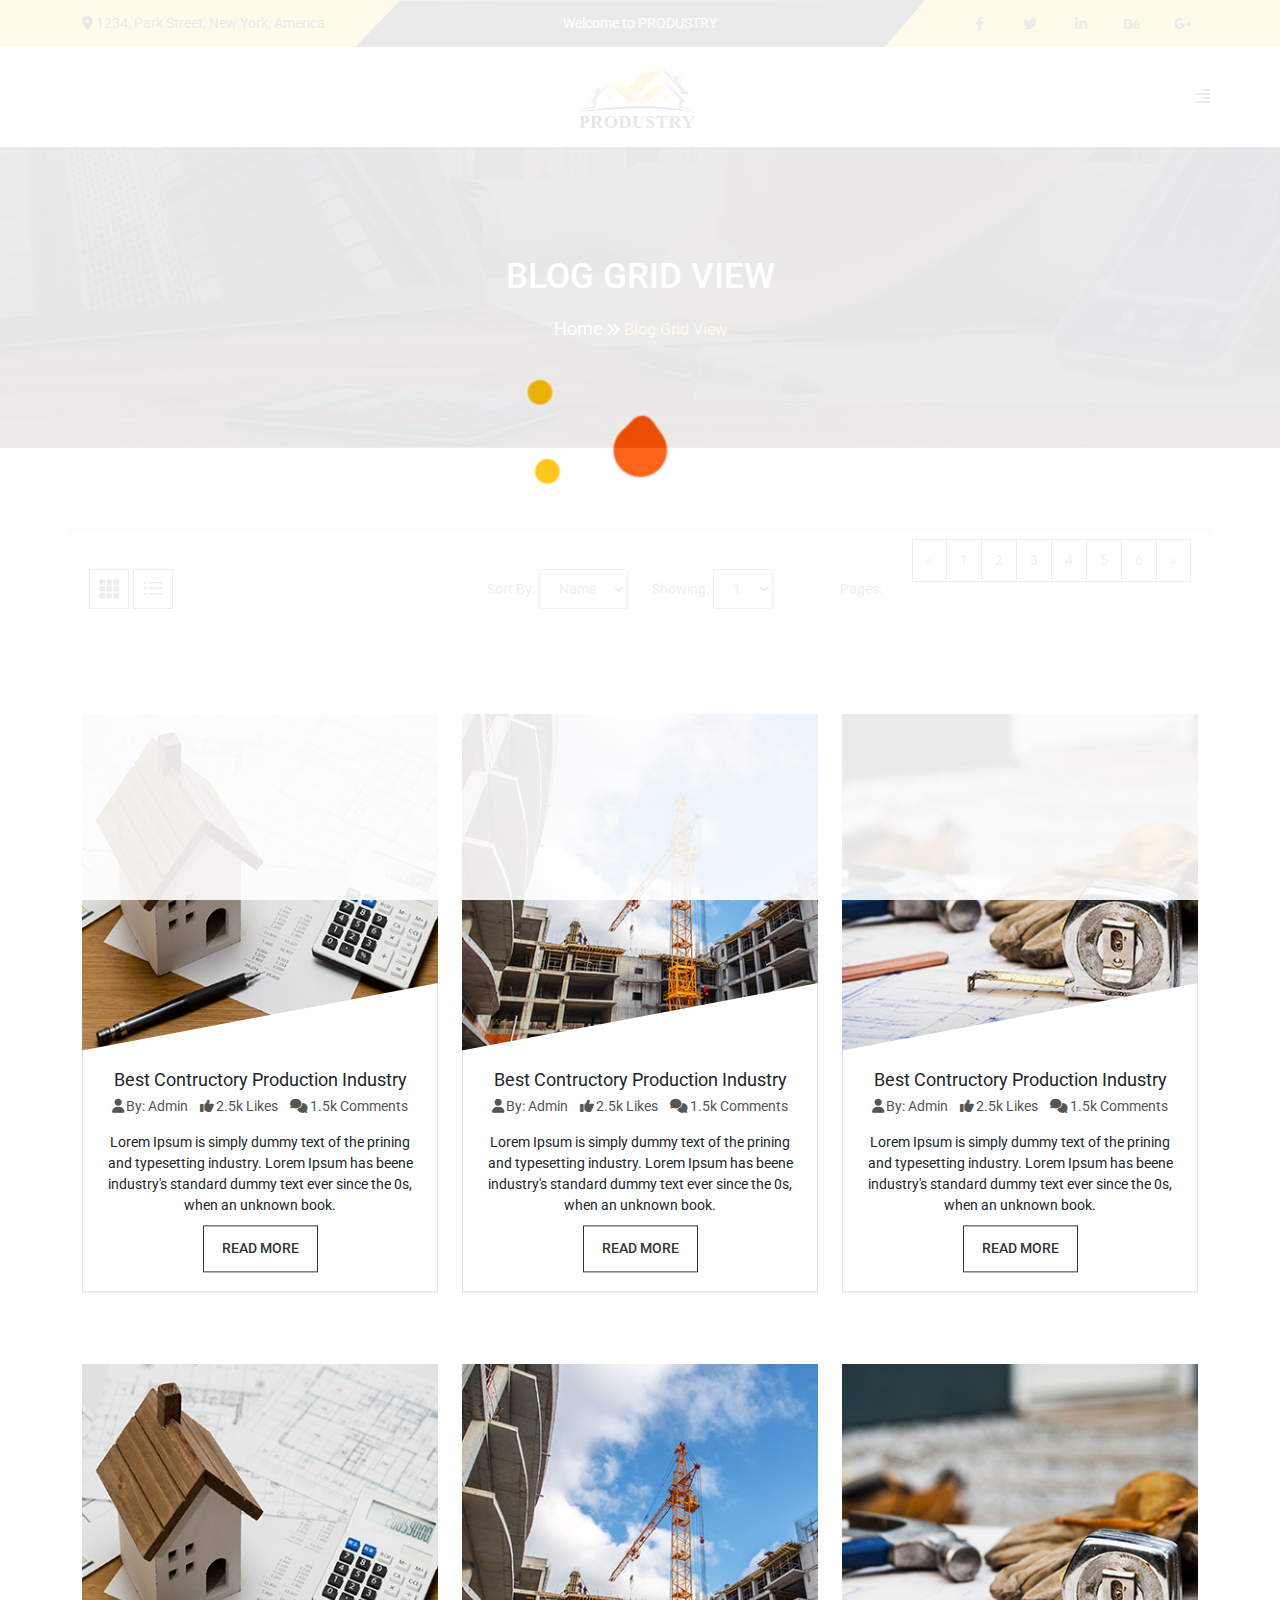
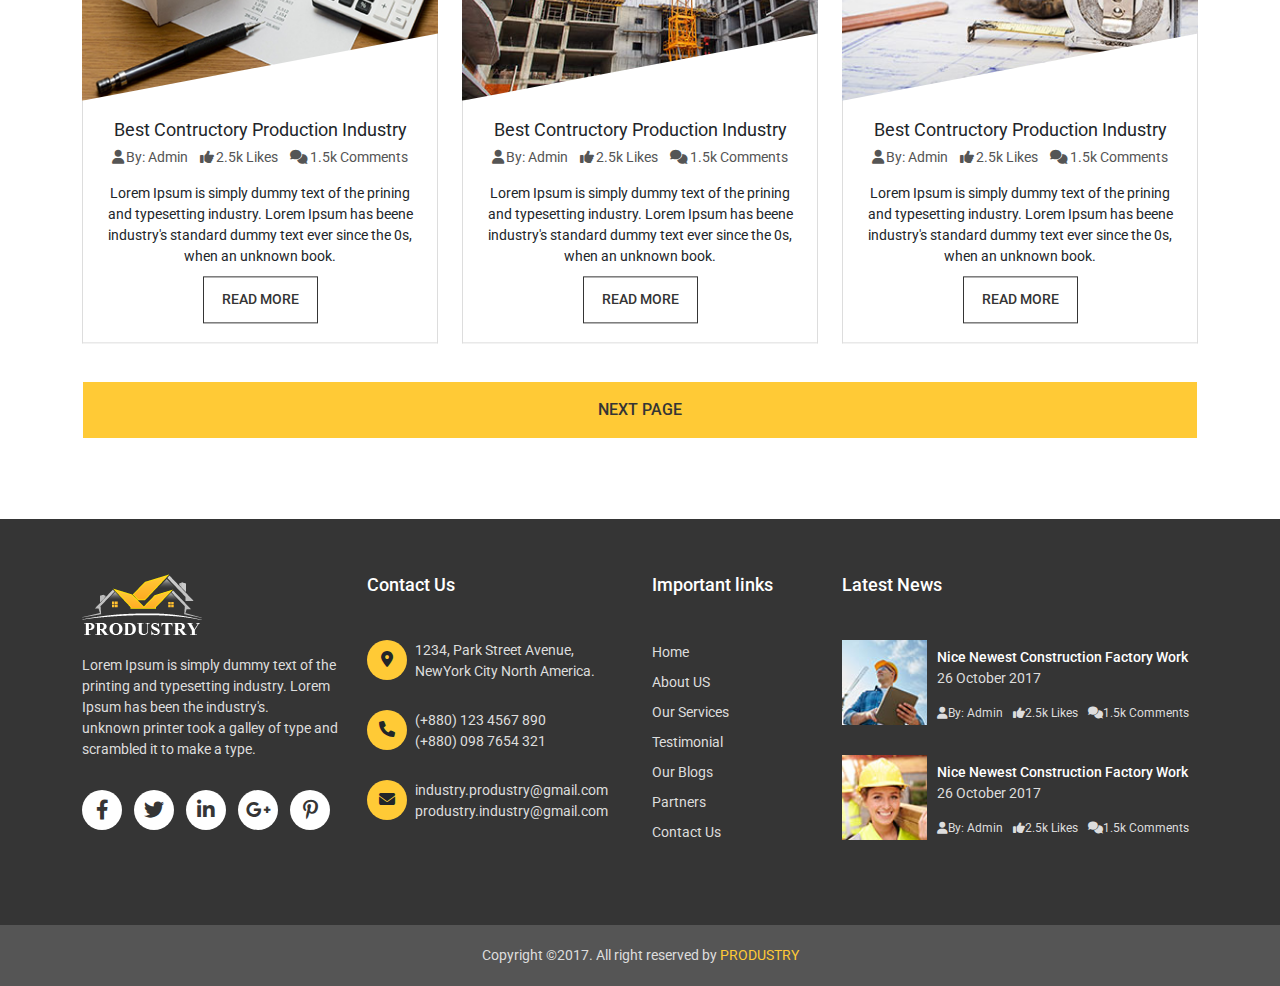
<file: blog_grid.html>
<!DOCTYPE html>
<html lang="en">
  <head>
    <meta charset="UTF-8">
    <meta http-equiv="X-UA-Compatible" content="IE=edge">
    <meta name="viewport" content="width=device-width, initial-scale=1.0">
    <title>Produstry</title>
    <link rel="preconnect" href="https://fonts.googleapis.com">
    <link rel="preconnect" href="https://fonts.gstatic.com" crossorigin>
    <link href="https://fonts.googleapis.com/css2?family=Roboto:wght@300;400;500;700&display=swap" rel="stylesheet">
    <link rel="stylesheet" href="https://cdn.jsdelivr.net/npm/bootstrap-icons@1.9.1/font/bootstrap-icons.css">
    <link rel="stylesheet" href="./css/slick.css">
    <link rel="stylesheet" href="./css/all.min.css">
    <link rel="stylesheet" href="./css/bootstrap.min.css">
    <link rel="stylesheet" href="./css/style.css">
    <link rel="stylesheet" href="./sass/style.css">
    <link rel="stylesheet" href="./css/responsive.css">
    <link rel="stylesheet" href="./sass/responsive.css">
</head>
<body>
    <!-- Homepage starts here -->
    <!-- Preloader -->
    <div class="preloader">
      <img src="./image/preloader2.gif" alt="preloader">
    </div>
    <!-- Preloader -->
    <!-- header section starts -->
    <header>
        <div class="container">
            <div class="row align-items-center">
                <div class="col-lg-3 addText">
                    <p><span><i class="fa-solid fa-location-dot"></i></span> 1234, Park Street, New York, America</p>
                </div>
                <div class="col-lg-6 welcomeText">
                    <p>
                        Welcome to PRODUSTRY
                    </p>
                </div>
                <div class="col-lg-3 socialLinks">
                    <ul>
                        <li><a href="#"><span><i class="fa-brands fa-facebook-f"></i></span></a></li>
                        <li><a href="#"><span><i class="fa-brands fa-twitter"></i></span></a></li>
                        <li><a href="#"><span><i class="fa-brands fa-linkedin-in"></i></span></a></li>
                        <li><a href="#"><span><i class="fa-brands fa-behance"></i></span></a></li>
                        <li><a href="#"><span><i class="fa-brands fa-google-plus-g"></i></span></a></li>
                    </ul>
                </div>
            </div>
        </div>
    </header>
    <!-- header section ends -->

    <!-- navbar starts -->
    <nav class="navbar navbar-expand-lg navbar-light" id="MyNav">
        <div class="container">
          <a class="navbar-brand navLogo" href="#"><img src="./image/logo.png" alt="logo"></a>
          <button class="navbar-toggler" type="button" data-bs-toggle="collapse" data-bs-target="#myCusNav" aria-controls="navbarSupportedContent" aria-expanded="false" aria-label="Toggle navigation">
            <span class="navbar-toggler-icon"></span>
          </button>
          <div class="collapse navbar-collapse" id="myCusNav">
            <ul class="navbar-nav ms-auto mb-2 mb-lg-0">
              <li class="nav-item">
                <a class="nav-link active" aria-current="page" href="index.html">Home</a>
              </li>
              <li class="nav-item">
                <a class="nav-link active" aria-current="page" href="#">Services</a>
              </li>
              <li class="nav-item">
                <a class="nav-link active" aria-current="page" href="about.html">About Us</a>
              </li>
              <li class="nav-item">
                <a class="nav-link active" aria-current="page" href="portfolio.html">Portfolio</a>
              </li>
              <li class="nav-item">
                <a class="nav-link active" aria-current="page" href="blog_list.html">Our Blog</a>
              </li>
              <li class="nav-item">
                <a class="nav-link active" aria-current="page" href="contact_us.html">Contact Us</a>
              </li>
            </ul>
            <span class="btn_toggler d-lg-block d-none"><i class="fa-solid fa-align-right"></i></span>                
          </div>
        </div>
      </nav>
    <!-- navbar ends -->

    <!-- blog banner starts here -->
    <section class="page_banner">
        <div class="container">
          <div class="row align-items-center">
            <div class="banner_content text-center">
              <h2>BLOG GRID VIEW</h2>
              <h6>Home <i class="fa-solid fa-angles-right"></i> <span>Blog Grid View</span></h6>
            </div>
          </div>
        </div>
      </section>
    <!-- blog banner ends here -->

    <!-- blog menu starts here -->
    <section id="blog_menu">
      <div class="container">
        <div class="row align-items-center">
          <div class="view_icon col-xl-4 col-sm-2">
            <a href="blog_grid.html"><i class="bi bi-grid-3x3-gap-fill"></i></a>
            <a href="blog_list.html"><i class="bi bi-list-ul"></i></a>
          </div>
          <div class="view_select col-xl-4 col-sm-6 text-center">
            <p>Sort By:</p>
            <select name="" id="sort">
              <option value="">Name</option>
              <option value="">Tags</option>
              <option value="">Size</option>
            </select>
            <p>Showing:</p>
            <select name="" id="page_num">
              <option value="1">1</option>
              <option value="2">2</option>
              <option value="3">3</option>
            </select>
          </div>
          <div class="my_pagination col-sm-4 align-items-center d-flex">
            <p>Pages:</p>
            <nav aria-label="Page navigation">
              <ul class="pagination myCusPag">
                <li class="page-item">
                  <a class="page-link" href="#" aria-label="Previous">
                    <span aria-hidden="true">&laquo;</span>
                  </a>
                </li>
                <li class="page-item"><a class="page-link" href="#">1</a></li>
                <li class="page-item"><a class="page-link" href="#">2</a></li>
                <li class="page-item"><a class="page-link" href="#">3</a></li>
                <li class="page-item"><a class="page-link" href="#">4</a></li>
                <li class="page-item"><a class="page-link" href="#">5</a></li>
                <li class="page-item"><a class="page-link" href="#">6</a></li>
                <li class="page-item">
                  <a class="page-link" href="#" aria-label="Next">
                    <span aria-hidden="true">&raquo;</span>
                  </a>
                </li>
              </ul>
            </nav>
          </div>
        </div>
      </div>
    </section>
    <!-- blog menu ends here -->

    <!-- Blog starts here -->
    <section id="blog_grid">
      <div class="container">
        <div class="row">
          <div class="blog_grid_card col-lg-4 col-sm-6">
            <div class="blog_grid_img">
              <img src="./image/blog_grid-01.jpg" alt="">
              <div class="blog_grid_img_overlay">
                <span><i class="fa-solid fa-link"></i></span>
              </div>
            </div>
            <div class="blog_grid_content">
              <h4>Best Contructory Production Industry</h4>
              <ul>
                <li><a href="#"><i class="fa-solid fa-user"></i><span>By: Admin</span></a></li>
                <li><a href="#"><i class="fa-solid fa-thumbs-up"></i><span>2.5k Likes</span></a></li>
                <li><a href="#"><i class="fa-solid fa-comments"></i><span>1.5k Comments</span></a></li>
              </ul>
                <p class="btm-text-blog">Lorem Ipsum is simply dummy text of the prining and typesetting industry. Lorem Ipsum has beene industry's standard dummy text ever since the 0s, when an unknown book.</p>
                <a href="#" class="read_btn">READ MORE</a>
            </div>
          </div>
          <div class="blog_grid_card col-lg-4 col-sm-6">
            <div class="blog_grid_img">
              <img src="./image/blog-slider-01.jpg" alt="">
              <div class="blog_grid_img_overlay">
                <span><i class="fa-solid fa-link"></i></span>
              </div>
            </div>
            <div class="blog_grid_content">
              <h4>Best Contructory Production Industry</h4>
              <ul>
                <li><a href="#"><i class="fa-solid fa-user"></i><span>By: Admin</span></a></li>
                <li><a href="#"><i class="fa-solid fa-thumbs-up"></i><span>2.5k Likes</span></a></li>
                <li><a href="#"><i class="fa-solid fa-comments"></i><span>1.5k Comments</span></a></li>
              </ul>
                <p class="btm-text-blog">Lorem Ipsum is simply dummy text of the prining and typesetting industry. Lorem Ipsum has beene industry's standard dummy text ever since the 0s, when an unknown book.</p>
                <a href="#" class="read_btn">READ MORE</a>
            </div>
          </div>
          <div class="blog_grid_card col-lg-4 col-sm-6">
            <div class="blog_grid_img">
              <img src="./image/blog-slider-03.jpg" alt="">
              <div class="blog_grid_img_overlay">
                <span><i class="fa-solid fa-link"></i></span>
              </div>
            </div>
            <div class="blog_grid_content">
              <h4>Best Contructory Production Industry</h4>
              <ul>
                <li><a href="#"><i class="fa-solid fa-user"></i><span>By: Admin</span></a></li>
                <li><a href="#"><i class="fa-solid fa-thumbs-up"></i><span>2.5k Likes</span></a></li>
                <li><a href="#"><i class="fa-solid fa-comments"></i><span>1.5k Comments</span></a></li>
              </ul>
                <p class="btm-text-blog">Lorem Ipsum is simply dummy text of the prining and typesetting industry. Lorem Ipsum has beene industry's standard dummy text ever since the 0s, when an unknown book.</p>
                <a href="#" class="read_btn">READ MORE</a>
            </div>
          </div>
          <div class="blog_grid_card col-lg-4 col-sm-6">
            <div class="blog_grid_img">
              <img src="./image/blog_grid-01.jpg" alt="">
              <div class="blog_grid_img_overlay">
                <span><i class="fa-solid fa-link"></i></span>
              </div>
            </div>
            <div class="blog_grid_content">
              <h4>Best Contructory Production Industry</h4>
              <ul>
                <li><a href="#"><i class="fa-solid fa-user"></i><span>By: Admin</span></a></li>
                <li><a href="#"><i class="fa-solid fa-thumbs-up"></i><span>2.5k Likes</span></a></li>
                <li><a href="#"><i class="fa-solid fa-comments"></i><span>1.5k Comments</span></a></li>
              </ul>
                <p class="btm-text-blog">Lorem Ipsum is simply dummy text of the prining and typesetting industry. Lorem Ipsum has beene industry's standard dummy text ever since the 0s, when an unknown book.</p>
                <a href="#" class="read_btn">READ MORE</a>
            </div>
          </div>
          <div class="blog_grid_card col-lg-4 col-sm-6">
            <div class="blog_grid_img">
              <img src="./image/blog-slider-01.jpg" alt="">
              <div class="blog_grid_img_overlay">
                <span><i class="fa-solid fa-link"></i></span>
              </div>
            </div>
            <div class="blog_grid_content">
              <h4>Best Contructory Production Industry</h4>
              <ul>
                <li><a href="#"><i class="fa-solid fa-user"></i><span>By: Admin</span></a></li>
                <li><a href="#"><i class="fa-solid fa-thumbs-up"></i><span>2.5k Likes</span></a></li>
                <li><a href="#"><i class="fa-solid fa-comments"></i><span>1.5k Comments</span></a></li>
              </ul>
                <p class="btm-text-blog">Lorem Ipsum is simply dummy text of the prining and typesetting industry. Lorem Ipsum has beene industry's standard dummy text ever since the 0s, when an unknown book.</p>
                <a href="#" class="read_btn">READ MORE</a>
            </div>
          </div>
          <div class="blog_grid_card col-lg-4 col-sm-6">
            <div class="blog_grid_img">
              <img src="./image/blog-slider-03.jpg" alt="">
              <div class="blog_grid_img_overlay">
                <span><i class="fa-solid fa-link"></i></span>
              </div>
            </div>
            <div class="blog_grid_content">
              <h4>Best Contructory Production Industry</h4>
              <ul>
                <li><a href="#"><i class="fa-solid fa-user"></i><span>By: Admin</span></a></li>
                <li><a href="#"><i class="fa-solid fa-thumbs-up"></i><span>2.5k Likes</span></a></li>
                <li><a href="#"><i class="fa-solid fa-comments"></i><span>1.5k Comments</span></a></li>
              </ul>
                <p class="btm-text-blog">Lorem Ipsum is simply dummy text of the prining and typesetting industry. Lorem Ipsum has beene industry's standard dummy text ever since the 0s, when an unknown book.</p>
                <a href="#" class="read_btn">READ MORE</a>
            </div>
          </div>
        </div>
        <div class="nxt_btn col-12 text-center">
          <a href="#">Next Page</a>
        </div>
      </div>
    </section>
    <!-- Blog ends here -->

    <!-- Footer starts here -->
    <footer>
      <div class="footer_top">
        <div class="container">
          <div class="row">
            <div class="footer_text col-lg-3 col-sm-6">
              <a href="#"><img src="./image/logo_footer.png" alt=""></a>
              <p>Lorem Ipsum is simply dummy text of the printing and typesetting industry. Lorem Ipsum has been the industry's.<br>
                unknown printer took a galley of type and scrambled it to make a type.
              </p>
              <ul>
                <li><a href="#"><i class="fa-brands fa-facebook-f"></i></a></li>
                <li><a href="#"><i class="fa-brands fa-twitter"></i></a></li>
                <li><a href="#"><i class="fa-brands fa-linkedin-in"></i></a></li>
                <li><a href="#"><i class="fa-brands fa-google-plus-g"></i></a></li>
                <li><a href="#"><i class="fa-brands fa-pinterest-p"></i></a></li>
              </ul>
            </div>
            <div class="footer_contact col-lg-3 col-sm-6">
              <h3>Contact Us</h3>
              <div class="contact_item row">
                <div class="contact-item_icon col-2"><span><i class="fa-solid fa-location-dot"></i></span></div>
                <div class="contact-item-info col-9"><p>1234, Park Street Avenue, NewYork City North America.</p></div>
              </div>
              <div class="contact_item row">
                <div class="contact-item_icon col-2"><span><i class="fa-solid fa-phone"></i></span></div>
                <div class="contact-item-info col-9"><a href="callto:(+880) 123 4567 890">(+880) 123 4567 890</a><a href="callto:(+880) 098 7654 321">(+880) 098 7654 321</a></div>
              </div>
              <div class="contact_item row">
                <div class="contact-item_icon col-2"><span><i class="fa-solid fa-envelope"></i></span></div>
                <div class="contact-item-info col-9"><a href="mailto:industry.produstry@gmail.com">industry.produstry@gmail.com</a><a href="mailto:produstry.industry@gmail.com">produstry.industry@gmail.com</a></div>
              </div>
            </div>
            <div class="footer_links col-lg-2 col-sm-6">
              <h3>Important links</h3>
              <ul>
                <li><a href="#">Home</a></li>
                <li><a href="#">About US</a></li>
                <li><a href="#">Our Services</a></li>
                <li><a href="#">Testimonial</a></li>
                <li><a href="#">Our Blogs</a></li>
                <li><a href="#">Partners</a></li>
                <li><a href="#">Contact Us</a></li>
              </ul>
            </div>
            <div class="footer_news col-lg-4 col-sm-6">
              <h3>Latest News</h3>
              <div class="news_item">
                <div class="row align-items-center">
                  <div class="news_img col-3">
                    <span><img src="./image/news_img_01.jpg" alt=""></span>
                  </div>
                  <div class="news_content col-9">
                    <h5>Nice Newest Construction Factory Work</h5>
                    <a href="#">26 October 2017</a>
                    <ul>
                      <li><a href="#"><i class="fa-solid fa-user"></i><span>By: Admin</span></a></li>
                      <li><a href="#"><i class="fa-solid fa-thumbs-up"></i><span>2.5k Likes</span></a></li>
                      <li><a href="#"><i class="fa-solid fa-comments"></i><span>1.5k Comments</span></a></li>
                    </ul>
                  </div>
                </div>
              </div>
              <div class="news_item">
                <div class="row align-items-center">
                  <div class="news_img col-3">
                    <span><img src="./image/news_img_02.jpg" alt=""></span>
                  </div>
                  <div class="news_content col-9">
                    <h5>Nice Newest Construction Factory Work</h5>
                    <a href="#">26 October 2017</a>
                    <ul>
                      <li><a href="#"><i class="fa-solid fa-user"></i><span>By: Admin</span></a></li>
                      <li><a href="#"><i class="fa-solid fa-thumbs-up"></i><span>2.5k Likes</span></a></li>
                      <li><a href="#"><i class="fa-solid fa-comments"></i><span>1.5k Comments</span></a></li>
                    </ul>
                  </div>
                </div>
              </div>
            </div>
          </div>
        </div>
      </div>
      <div class="footer_bottom text-center">
        <p>Copyright &copy;2017. All right reserved by <span><a href="#">PRODUSTRY</a></span></p>
      </div>
    </footer>
    <!-- Footer ends here -->

    <!-- BackToTop button -->
    <div class="backToTop">
      <button><i class="fa-solid fa-angles-up"></i></button>
    </div>
    <!-- BackToTop button -->
    <!-- Homepage ends here -->




   <!-- JS plugings and custom js -->
    <script src="./js/jquery-3.6.0.min.js"></script>
    <script src="./js/bootstrap.min.js"></script>
    <script src="./js/slick.min.js"></script>
    <script src="./js/countMe.min.js"></script>
    <script src="./js/app.js"></script>
</body>
</html>
</file>
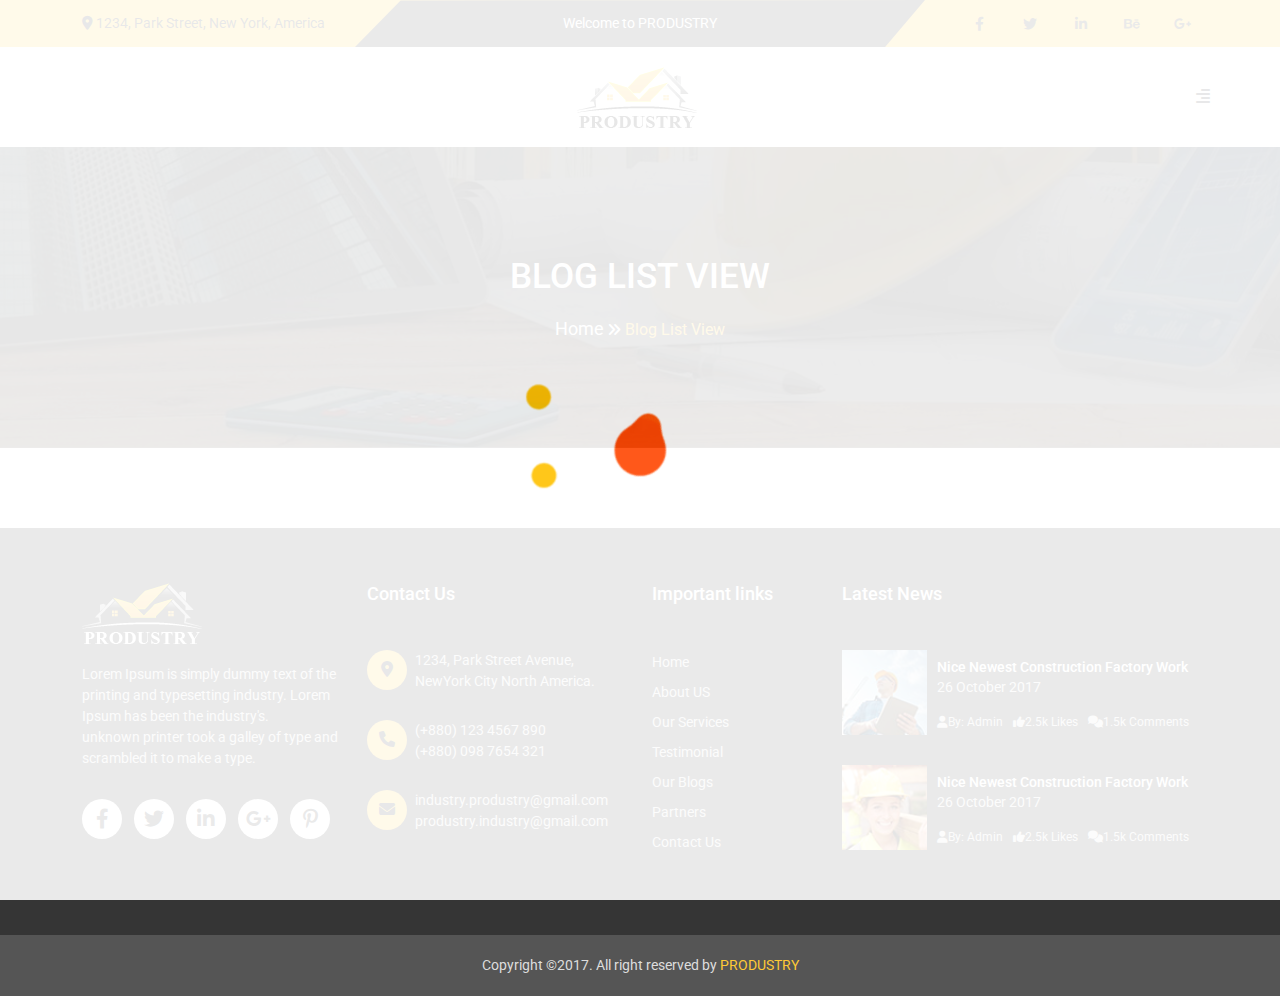
<file: blog_list.html>
<!DOCTYPE html>
<html lang="en">
<head>
    <meta charset="UTF-8">
    <meta http-equiv="X-UA-Compatible" content="IE=edge">
    <meta name="viewport" content="width=device-width, initial-scale=1.0">
    <title>Produstry</title>
    <link rel="preconnect" href="https://fonts.googleapis.com">
    <link rel="preconnect" href="https://fonts.gstatic.com" crossorigin>
    <link href="https://fonts.googleapis.com/css2?family=Roboto:wght@300;400;500;700&display=swap" rel="stylesheet">
    <link rel="stylesheet" href="./css/slick.css">
    <link rel="stylesheet" href="./css/all.min.css">
    <link rel="stylesheet" href="./css/bootstrap.min.css">
    <link rel="stylesheet" href="./css/style.css">
    <link rel="stylesheet" href="./sass/style.css">
    <link rel="stylesheet" href="./css/responsive.css">
    <link rel="stylesheet" href="./sass/responsive.scss">
</head>
<body>
    <!-- Homepage starts here -->
    <!-- Preloader -->
    <div class="preloader">
      <img src="./image/preloader2.gif" alt="preloader">
    </div>
    <!-- Preloader -->
    <!-- header section starts -->
    <header>
        <div class="container">
            <div class="row align-items-center">
                <div class="col-lg-3 addText">
                    <p><span><i class="fa-solid fa-location-dot"></i></span> 1234, Park Street, New York, America</p>
                </div>
                <div class="col-lg-6 welcomeText">
                    <p>
                        Welcome to PRODUSTRY
                    </p>
                </div>
                <div class="col-lg-3 socialLinks">
                    <ul>
                        <li><a href="#"><span><i class="fa-brands fa-facebook-f"></i></span></a></li>
                        <li><a href="#"><span><i class="fa-brands fa-twitter"></i></span></a></li>
                        <li><a href="#"><span><i class="fa-brands fa-linkedin-in"></i></span></a></li>
                        <li><a href="#"><span><i class="fa-brands fa-behance"></i></span></a></li>
                        <li><a href="#"><span><i class="fa-brands fa-google-plus-g"></i></span></a></li>
                    </ul>
                </div>
            </div>
        </div>
    </header>
    <!-- header section ends -->

    <!-- navbar starts -->
    <nav class="navbar navbar-expand-lg navbar-light">
        <div class="container">
          <a class="navbar-brand navLogo" href="#"><img src="./image/logo.png" alt="logo"></a>
          <button class="navbar-toggler" type="button" data-bs-toggle="collapse" data-bs-target="#myCusNav" aria-controls="navbarSupportedContent" aria-expanded="false" aria-label="Toggle navigation">
            <span class="navbar-toggler-icon"></span>
          </button>
          <div class="collapse navbar-collapse" id="myCusNav">
            <ul class="navbar-nav ms-auto mb-2 mb-lg-0">
              <li class="nav-item">
                <a class="nav-link active" aria-current="page" href="index.html">Home</a>
              </li>
              <li class="nav-item">
                <a class="nav-link active" aria-current="page" href="#">Services</a>
              </li>
              <li class="nav-item">
                <a class="nav-link active" aria-current="page" href="about.html">About Us</a>
              </li>
              <li class="nav-item">
                <a class="nav-link active" aria-current="page" href="portfolio.html">Portfolio</a>
              </li>
              <li class="nav-item">
                <a class="nav-link active" aria-current="page" href="blog_list.html">Our Blog</a>
              </li>
              <li class="nav-item">
                <a class="nav-link active" aria-current="page" href="contact_us.html">Contact Us</a>
              </li>
            </ul>
            <span class="btn_toggler d-lg-block d-none"><i class="fa-solid fa-align-right"></i></span>                
          </div>
        </div>
      </nav>
    <!-- navbar ends -->

    <!-- blog banner starts here -->
    <section class="page_banner">
        <div class="container">
          <div class="row align-items-center">
            <div class="banner_content text-center">
              <h2>BLOG LIST VIEW</h2>
              <h6>Home <i class="fa-solid fa-angles-right"></i> <span>Blog List View</span></h6>
            </div>
          </div>
        </div>
      </section>
    <!-- blog banner ends here -->

    <!-- Footer starts here -->
    <footer>
      <div class="footer_top">
        <div class="container">
          <div class="row">
            <div class="footer_text col-lg-3 col-sm-6">
              <a href="#"><img src="./image/logo_footer.png" alt=""></a>
              <p>Lorem Ipsum is simply dummy text of the printing and typesetting industry. Lorem Ipsum has been the industry's.<br>
                unknown printer took a galley of type and scrambled it to make a type.
              </p>
              <ul>
                <li><a href="#"><i class="fa-brands fa-facebook-f"></i></a></li>
                <li><a href="#"><i class="fa-brands fa-twitter"></i></a></li>
                <li><a href="#"><i class="fa-brands fa-linkedin-in"></i></a></li>
                <li><a href="#"><i class="fa-brands fa-google-plus-g"></i></a></li>
                <li><a href="#"><i class="fa-brands fa-pinterest-p"></i></a></li>
              </ul>
            </div>
            <div class="footer_contact col-lg-3 col-sm-6">
              <h3>Contact Us</h3>
              <div class="contact_item row">
                <div class="contact-item_icon col-2"><span><i class="fa-solid fa-location-dot"></i></span></div>
                <div class="contact-item-info col-9"><p>1234, Park Street Avenue, NewYork City North America.</p></div>
              </div>
              <div class="contact_item row">
                <div class="contact-item_icon col-2"><span><i class="fa-solid fa-phone"></i></span></div>
                <div class="contact-item-info col-9"><a href="callto:(+880) 123 4567 890">(+880) 123 4567 890</a><a href="callto:(+880) 098 7654 321">(+880) 098 7654 321</a></div>
              </div>
              <div class="contact_item row">
                <div class="contact-item_icon col-2"><span><i class="fa-solid fa-envelope"></i></span></div>
                <div class="contact-item-info col-9"><a href="mailto:industry.produstry@gmail.com">industry.produstry@gmail.com</a><a href="mailto:produstry.industry@gmail.com">produstry.industry@gmail.com</a></div>
              </div>
            </div>
            <div class="footer_links col-lg-2 col-sm-6">
              <h3>Important links</h3>
              <ul>
                <li><a href="#">Home</a></li>
                <li><a href="#">About US</a></li>
                <li><a href="#">Our Services</a></li>
                <li><a href="#">Testimonial</a></li>
                <li><a href="#">Our Blogs</a></li>
                <li><a href="#">Partners</a></li>
                <li><a href="#">Contact Us</a></li>
              </ul>
            </div>
            <div class="footer_news col-lg-4 col-sm-6">
              <h3>Latest News</h3>
              <div class="news_item">
                <div class="row align-items-center">
                  <div class="news_img col-3">
                    <span><img src="./image/news_img_01.jpg" alt=""></span>
                  </div>
                  <div class="news_content col-9">
                    <h5>Nice Newest Construction Factory Work</h5>
                    <a href="#">26 October 2017</a>
                    <ul>
                      <li><a href="#"><i class="fa-solid fa-user"></i><span>By: Admin</span></a></li>
                      <li><a href="#"><i class="fa-solid fa-thumbs-up"></i><span>2.5k Likes</span></a></li>
                      <li><a href="#"><i class="fa-solid fa-comments"></i><span>1.5k Comments</span></a></li>
                    </ul>
                  </div>
                </div>
              </div>
              <div class="news_item">
                <div class="row align-items-center">
                  <div class="news_img col-3">
                    <span><img src="./image/news_img_02.jpg" alt=""></span>
                  </div>
                  <div class="news_content col-9">
                    <h5>Nice Newest Construction Factory Work</h5>
                    <a href="#">26 October 2017</a>
                    <ul>
                      <li><a href="#"><i class="fa-solid fa-user"></i><span>By: Admin</span></a></li>
                      <li><a href="#"><i class="fa-solid fa-thumbs-up"></i><span>2.5k Likes</span></a></li>
                      <li><a href="#"><i class="fa-solid fa-comments"></i><span>1.5k Comments</span></a></li>
                    </ul>
                  </div>
                </div>
              </div>
            </div>
          </div>
        </div>
      </div>
      <div class="footer_bottom text-center">
        <p>Copyright &copy;2017. All right reserved by <span><a href="#">PRODUSTRY</a></span></p>
      </div>
    </footer>
    <!-- Footer ends here -->

    <!-- BackToTop button -->
    <div class="backToTop">
      <button><i class="fa-solid fa-angles-up"></i></button>
    </div>
    <!-- BackToTop button -->
    <!-- Homepage ends here -->




   <!-- JS plugings and custom js -->
    <script src="./js/jquery-3.6.0.min.js"></script>
    <script src="./js/bootstrap.min.js"></script>
    <script src="./js/slick.min.js"></script>
    <script src="./js/countMe.min.js"></script>
    <script src="./js/app.js"></script>
</body>
</html>
</file>
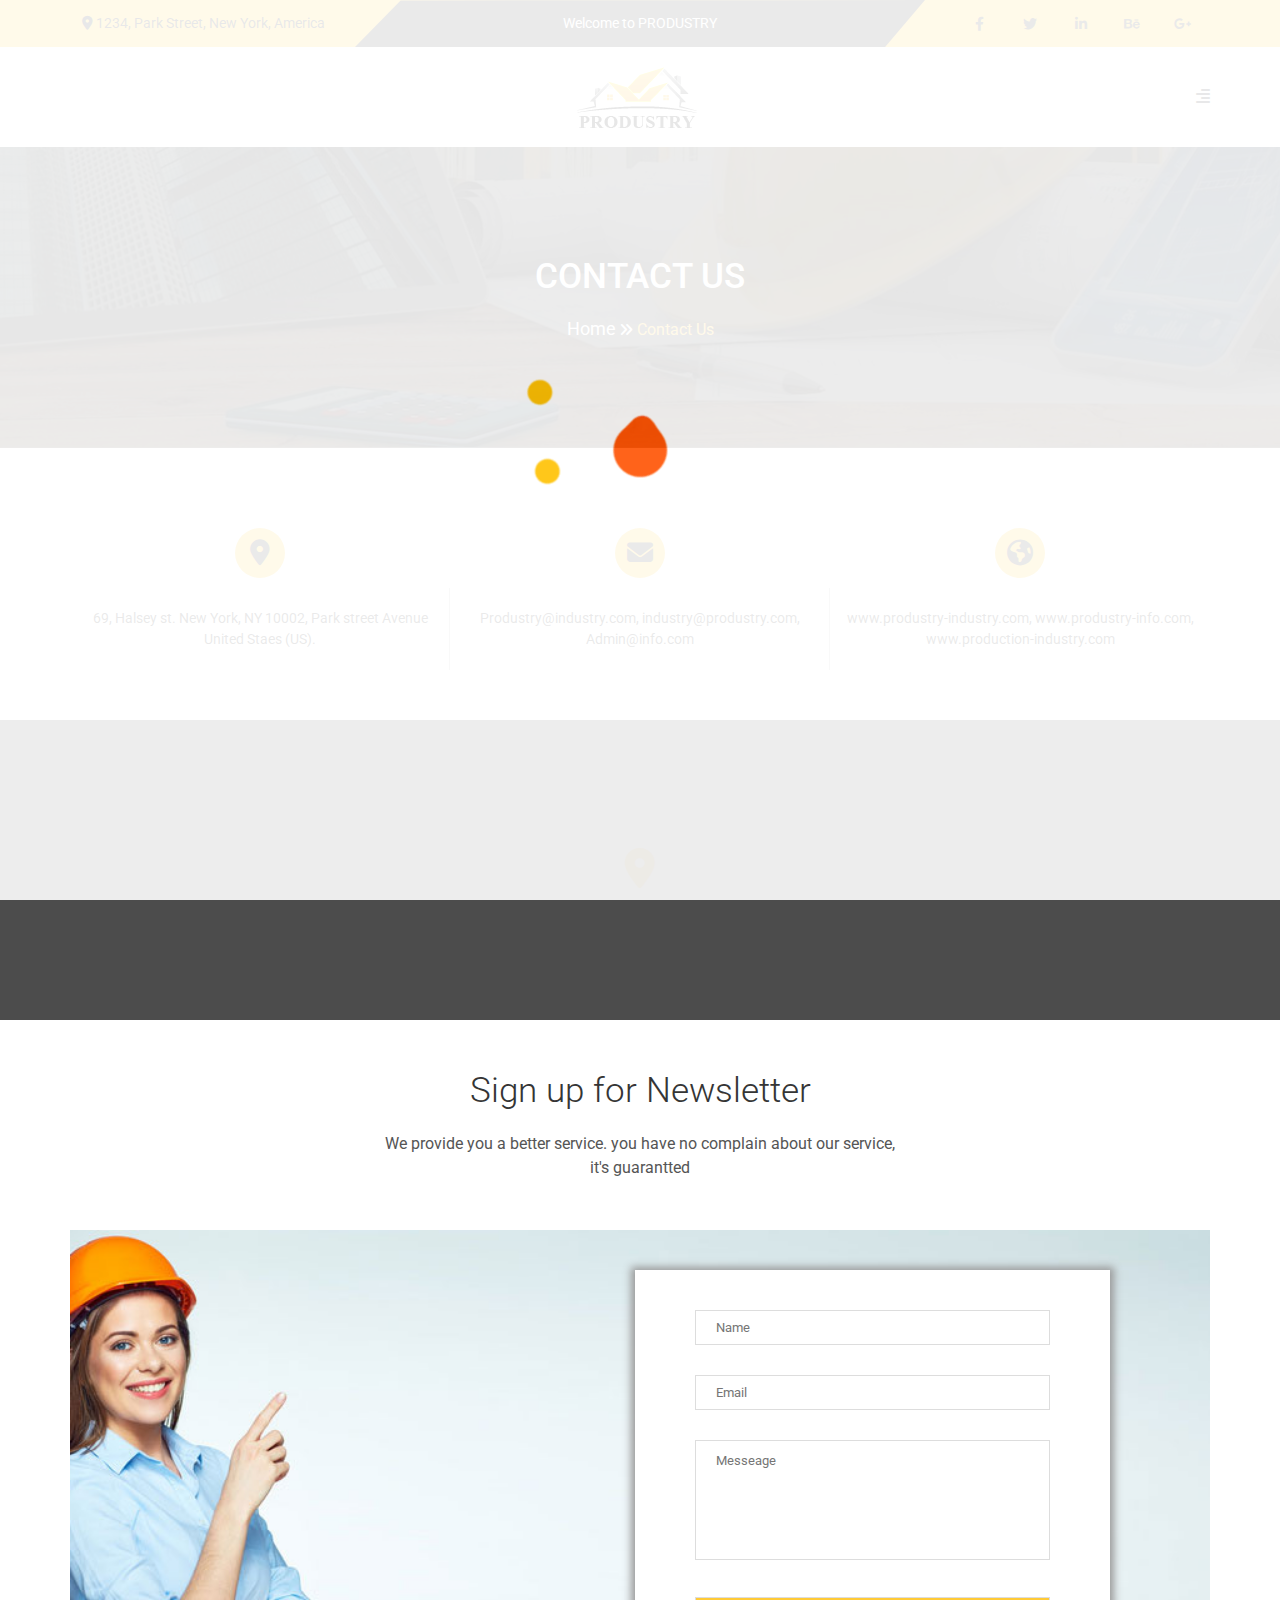
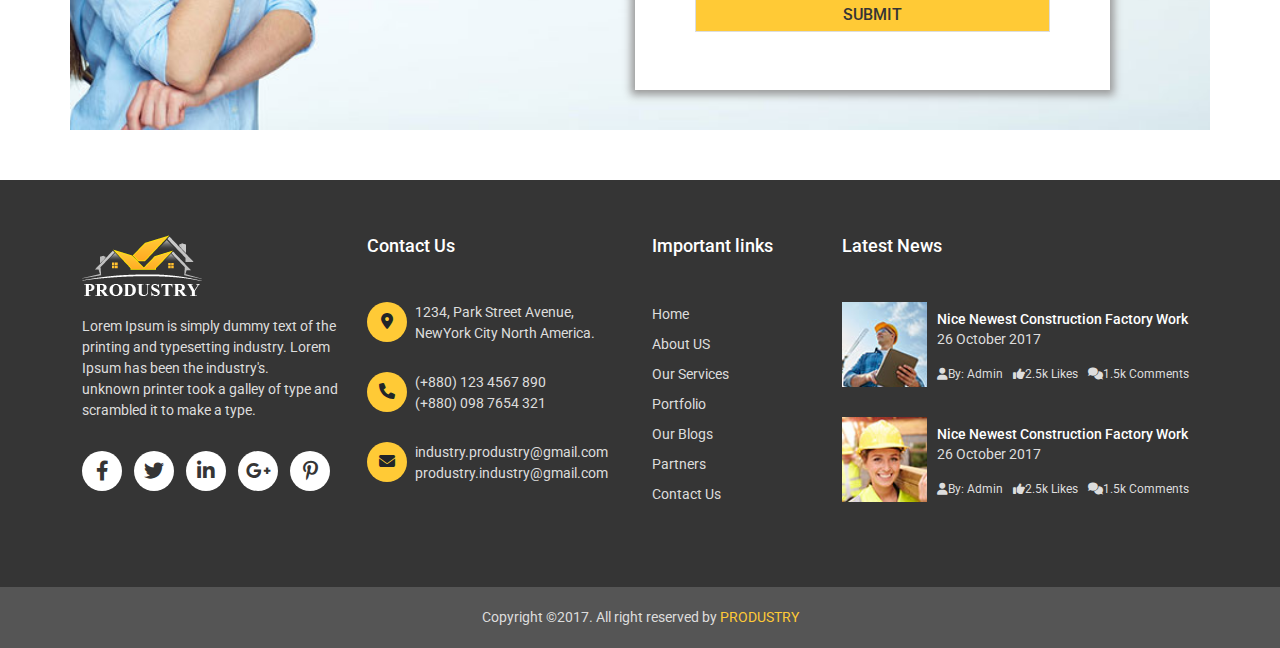
<file: contact_us.html>
<!DOCTYPE html>
<html lang="en">
<head>
    <meta charset="UTF-8">
    <meta http-equiv="X-UA-Compatible" content="IE=edge">
    <meta name="viewport" content="width=device-width, initial-scale=1.0">
    <title>Produstry</title>
    <link rel="preconnect" href="https://fonts.googleapis.com">
    <link rel="preconnect" href="https://fonts.gstatic.com" crossorigin>
    <link href="https://fonts.googleapis.com/css2?family=Roboto:wght@300;400;500;700&display=swap" rel="stylesheet">
    <link rel="stylesheet" href="./css/slick.css">
    <link rel="stylesheet" href="./css/all.min.css">
    <link rel="stylesheet" href="./css/bootstrap.min.css">
    <link rel="stylesheet" href="./css/style.css">
    <link rel="stylesheet" href="./sass/style.css">
    <link rel="stylesheet" href="./css/responsive.css">
    <link rel="stylesheet" href="./sass/responsive.css">
</head>
<body>
    <!-- Contact Page starts here -->
    <!-- Preloader -->
    <div class="preloader">
      <img src="./image/preloader2.gif" alt="preloader">
    </div>
    <!-- Preloader -->
    <!-- header section starts -->
    <header>
        <div class="container">
            <div class="row align-items-center">
                <div class="col-lg-3 addText">
                    <p><span><i class="fa-solid fa-location-dot"></i></span> 1234, Park Street, New York, America</p>
                </div>
                <div class="col-lg-6 welcomeText">
                    <p>
                        Welcome to PRODUSTRY
                    </p>
                </div>
                <div class="col-lg-3 socialLinks">
                    <ul>
                        <li><a href="#"><span><i class="fa-brands fa-facebook-f"></i></span></a></li>
                        <li><a href="#"><span><i class="fa-brands fa-twitter"></i></span></a></li>
                        <li><a href="#"><span><i class="fa-brands fa-linkedin-in"></i></span></a></li>
                        <li><a href="#"><span><i class="fa-brands fa-behance"></i></span></a></li>
                        <li><a href="#"><span><i class="fa-brands fa-google-plus-g"></i></span></a></li>
                    </ul>
                </div>
            </div>
        </div>
    </header>
    <!-- header section ends -->

    <!-- navbar starts -->
    <nav class="navbar navbar-expand-lg navbar-light" id="MyNav">
      <div class="container">
        <a class="navbar-brand navLogo" href="#"><img src="./image/logo.png" alt="logo"></a>
        <button class="navbar-toggler" type="button" data-bs-toggle="collapse" data-bs-target="#myCusNav" aria-controls="navbarSupportedContent" aria-expanded="false" aria-label="Toggle navigation">
          <span class="navbar-toggler-icon"></span>
        </button>
        <div class="collapse navbar-collapse" id="myCusNav">
          <ul class="navbar-nav ms-auto mb-2 mb-lg-0">
            <li class="nav-item">
              <a class="nav-link active" aria-current="page" href="index.html">Home</a>
            </li>
            <li class="nav-item">
              <a class="nav-link active" aria-current="page" href="about.html">About Us</a>
            </li>
            <li class="nav-item">
              <a class="nav-link active" aria-current="page" href="portfolio.html">Portfolio</a>
            </li>
            <li class="nav-item">
              <a class="nav-link active" aria-current="page" href="blog_list.html">Our Blog</a>
            </li>
            <li class="nav-item">
              <a class="nav-link active" aria-current="page" href="contact_us.html">Contact Us</a>
            </li>
          </ul>
          <span class="btn_toggler d-lg-block d-none"><i class="fa-solid fa-align-right"></i></span>                
        </div>
      </div>
  </nav>
    <!-- navbar ends -->

    <!-- contact banner starts here -->
    <section class="page_banner">
        <div class="container">
          <div class="row align-items-center">
            <div class="banner_content text-center">
              <h2>CONTACT US</h2>
              <h6>Home <i class="fa-solid fa-angles-right"></i> <span>Contact Us</span></h6>
            </div>
          </div>
        </div>
    </section>
    <!-- contact banner ends here -->

    <!-- Contact-info strats here -->
    <section id="contact_info">
        <div class="container">
            <div class="row align-items-center">
                <div class="contact_info_item col-md-4">
                    <span><i class="fa-solid fa-location-dot"></i></span>
                    <p>69, Halsey st. New York, NY 10002, Park street Avenue United Staes (US).</p>
                </div>
                <div class="contact_info_item col-md-4">
                    <span><i class="fa-solid fa-envelope"></i></span>
                    <p><a href="#">Produstry@industry.com</a>, <a href="#">industry@produstry.com</a>,
                      <a href="#">Admin@info.com</a></p>
                </div>
                <div class="contact_info_item col-md-4 last_item">
                    <span><i class="fa-solid fa-earth-americas"></i></span>
                    <p><a href="#">www.produstry-industry.com</a>, <a href="#">www.produstry-info.com</a>,
                      <a href="#">www.production-industry.com</a></p>
                </div>
            </div>
        </div>
    </section>
    <!-- Contact-info strats here -->

    <!-- Map starts here -->
    <section id="map">
      <div class="overlay">
        <span><i class="fa-solid fa-location-dot"></i></span>
        <iframe src="https://www.google.com/maps/embed?pb=!1m18!1m12!1m3!1d12321.386686315596!2d91.83704304567262!3d22.364387870185297!2m3!1f0!2f0!3f0!3m2!1i1024!2i768!4f13.1!3m3!1m2!1s0x30ad272655117ecd%3A0xbf27ac90b4ab0b71!2sBarcode%20Food%20Junction!5e0!3m2!1sen!2sbd!4v1661340352630!5m2!1sen!2sbd" width="600" height="450" style="border:0;" allowfullscreen="" loading="lazy" referrerpolicy="no-referrer-when-downgrade"></iframe>
      </div>
    </section>
    <!-- Map Ends here -->

    <!-- newsletter starts here -->
    <section id="newsletter">
      <div class="section_heading">
        <h3>Sign up for Newsletter</h3>
        <p>We provide you a better service. you have no complain about our service,<br>it's guarantted</p>
      </div>
      <div class="container">
        <div class="form_sec col-lg-5 col-md-6 col-12">
          <form action="" method="post">
            <input type="text" name="name" id="name" placeholder="Name" required>
            <input type="email" name="email" id="email" placeholder="Email" required>
            <textarea name="message" id="message" placeholder="Messeage" required></textarea>
            <input type="submit" value="SUBMIT" id="submit">
          </form>
        </div>
      </div>
    </section>
    <!-- newsletter ends here -->

    <!-- Footer starts here -->
    <footer>
      <div class="footer_top">
        <div class="container">
          <div class="row">
            <div class="footer_text col-lg-3 col-sm-6">
              <a href="index.html"><img src="./image/logo_footer.png" alt=""></a>
              <p>Lorem Ipsum is simply dummy text of the printing and typesetting industry. Lorem Ipsum has been the industry's.<br>
                unknown printer took a galley of type and scrambled it to make a type.
              </p>
              <ul>
                <li><a href="#"><i class="fa-brands fa-facebook-f"></i></a></li>
                <li><a href="#"><i class="fa-brands fa-twitter"></i></a></li>
                <li><a href="#"><i class="fa-brands fa-linkedin-in"></i></a></li>
                <li><a href="#"><i class="fa-brands fa-google-plus-g"></i></a></li>
                <li><a href="#"><i class="fa-brands fa-pinterest-p"></i></a></li>
              </ul>
            </div>
            <div class="footer_contact col-lg-3 col-sm-6">
              <h3>Contact Us</h3>
              <div class="contact_item row">
                <div class="contact-item_icon col-2"><span><i class="fa-solid fa-location-dot"></i></span></div>
                <div class="contact-item-info col-9"><p>1234, Park Street Avenue, NewYork City North America.</p></div>
              </div>
              <div class="contact_item row">
                <div class="contact-item_icon col-2"><span><i class="fa-solid fa-phone"></i></span></div>
                <div class="contact-item-info col-9"><a href="callto:(+880) 123 4567 890">(+880) 123 4567 890</a><a href="callto:(+880) 098 7654 321">(+880) 098 7654 321</a></div>
              </div>
              <div class="contact_item row">
                <div class="contact-item_icon col-2"><span><i class="fa-solid fa-envelope"></i></span></div>
                <div class="contact-item-info col-9"><a href="mailto:industry.produstry@gmail.com">industry.produstry@gmail.com</a><a href="mailto:produstry.industry@gmail.com">produstry.industry@gmail.com</a></div>
              </div>
            </div>
            <div class="footer_links col-lg-2 col-sm-6">
              <h3>Important links</h3>
              <ul>
                <li><a href="index.html">Home</a></li>
                <li><a href="about.html">About US</a></li>
                <li><a href="#">Our Services</a></li>
                <li><a href="portfolio.html">Portfolio</a></li>
                <li><a href="blog_grid.html">Our Blogs</a></li>
                <li><a href="#">Partners</a></li>
                <li><a href="contact_us.html">Contact Us</a></li>
              </ul>
            </div>
            <div class="footer_news col-lg-4 col-sm-6">
              <h3>Latest News</h3>
              <div class="news_item">
                <div class="row align-items-center">
                  <div class="news_img col-3">
                    <span><img src="./image/news_img_01.jpg" alt=""></span>
                  </div>
                  <div class="news_content col-9">
                    <h5>Nice Newest Construction Factory Work</h5>
                    <a href="#">26 October 2017</a>
                    <ul>
                      <li><a href="#"><i class="fa-solid fa-user"></i><span>By: Admin</span></a></li>
                      <li><a href="#"><i class="fa-solid fa-thumbs-up"></i><span>2.5k Likes</span></a></li>
                      <li><a href="#"><i class="fa-solid fa-comments"></i><span>1.5k Comments</span></a></li>
                    </ul>
                  </div>
                </div>
              </div>
              <div class="news_item">
                <div class="row align-items-center">
                  <div class="news_img col-3">
                    <span><img src="./image/news_img_02.jpg" alt=""></span>
                  </div>
                  <div class="news_content col-9">
                    <h5>Nice Newest Construction Factory Work</h5>
                    <a href="#">26 October 2017</a>
                    <ul>
                      <li><a href="#"><i class="fa-solid fa-user"></i><span>By: Admin</span></a></li>
                      <li><a href="#"><i class="fa-solid fa-thumbs-up"></i><span>2.5k Likes</span></a></li>
                      <li><a href="#"><i class="fa-solid fa-comments"></i><span>1.5k Comments</span></a></li>
                    </ul>
                  </div>
                </div>
              </div>
            </div>
          </div>
        </div>
      </div>
      <div class="footer_bottom text-center">
        <p>Copyright &copy;2017. All right reserved by <span><a href="index.html">PRODUSTRY</a></span></p>
      </div>
    </footer>
    <!-- Footer ends here -->

    <!-- BackToTop button -->
    <div class="backToTop">
      <button><i class="fa-solid fa-angles-up"></i></button>
    </div>
    <!-- BackToTop button -->
    <!-- Contact Page ends here -->




   <!-- JS plugings and custom js -->
    <script src="./js/jquery-3.6.0.min.js"></script>
    <script src="./js/bootstrap.min.js"></script>
    <script src="./js/slick.min.js"></script>
    <script src="./js/countMe.min.js"></script>
    <script src="./js/app.js"></script>
</body>
</html>
</file>
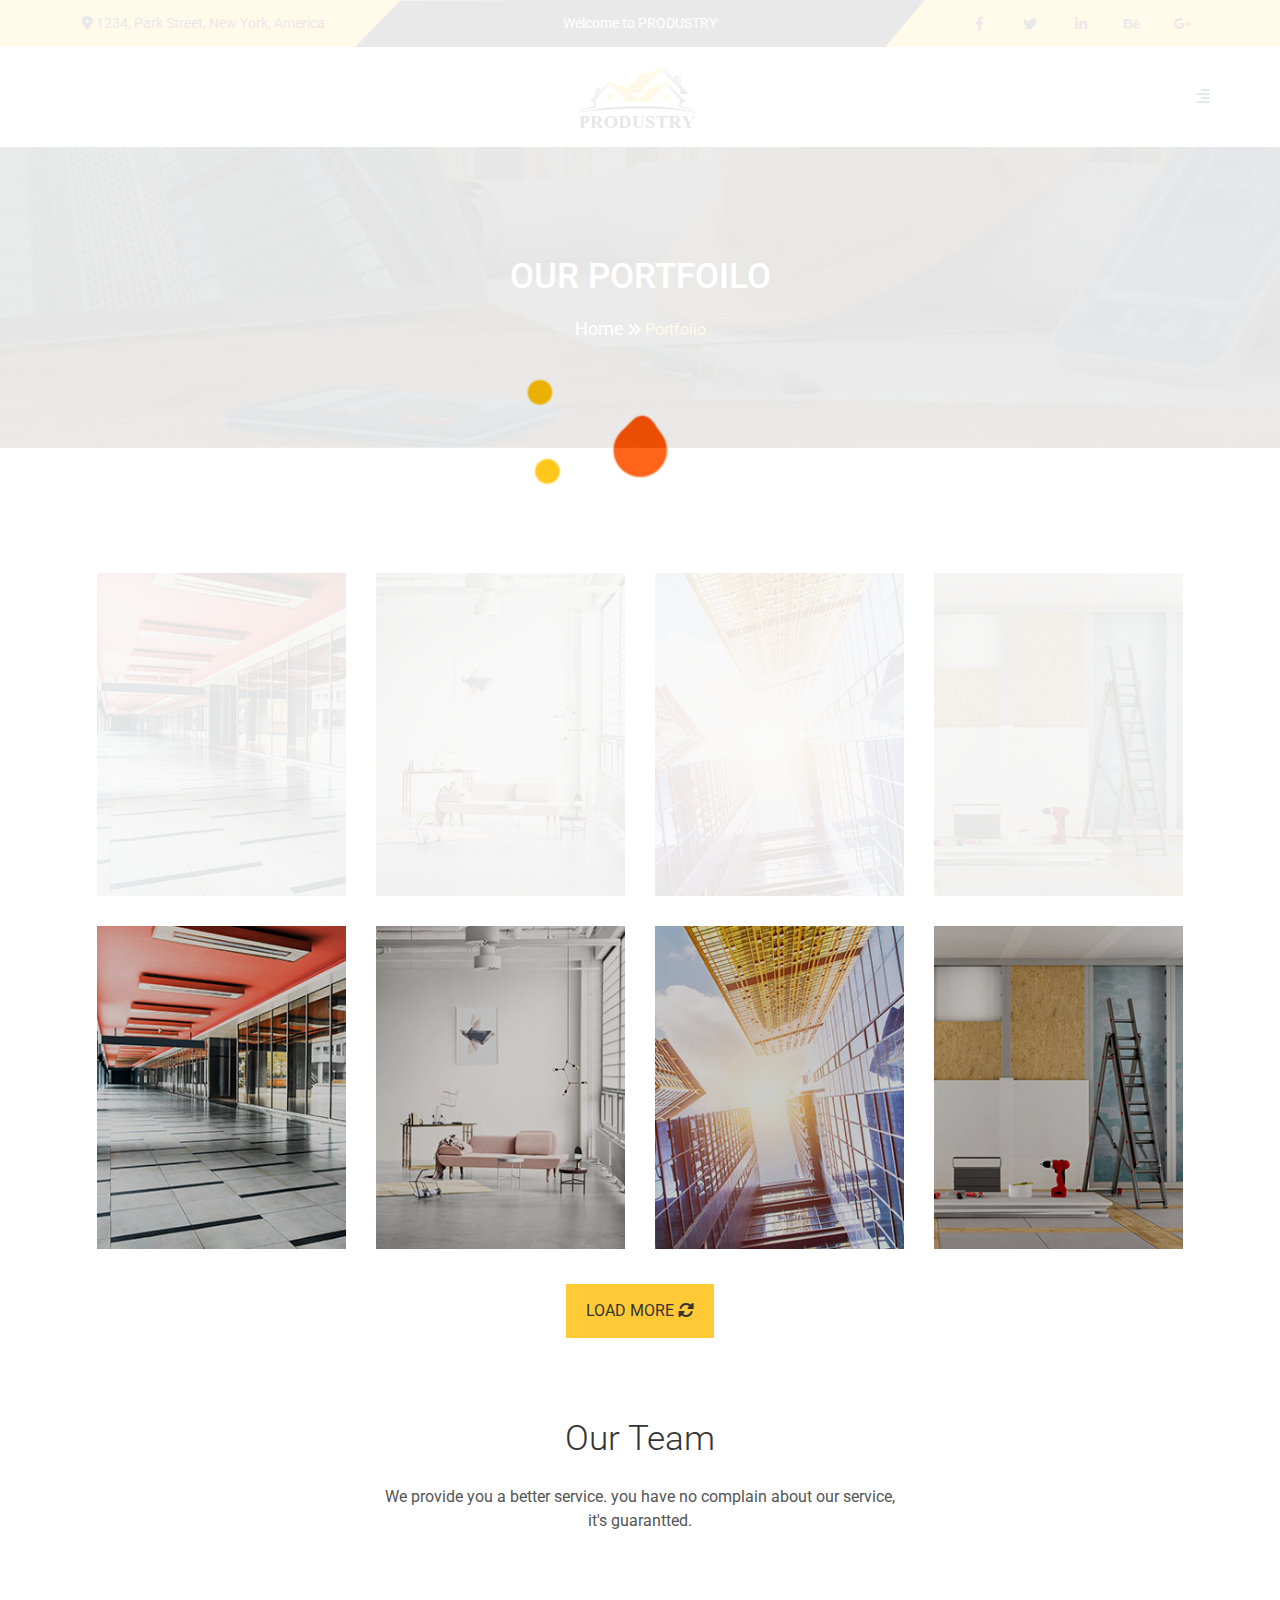
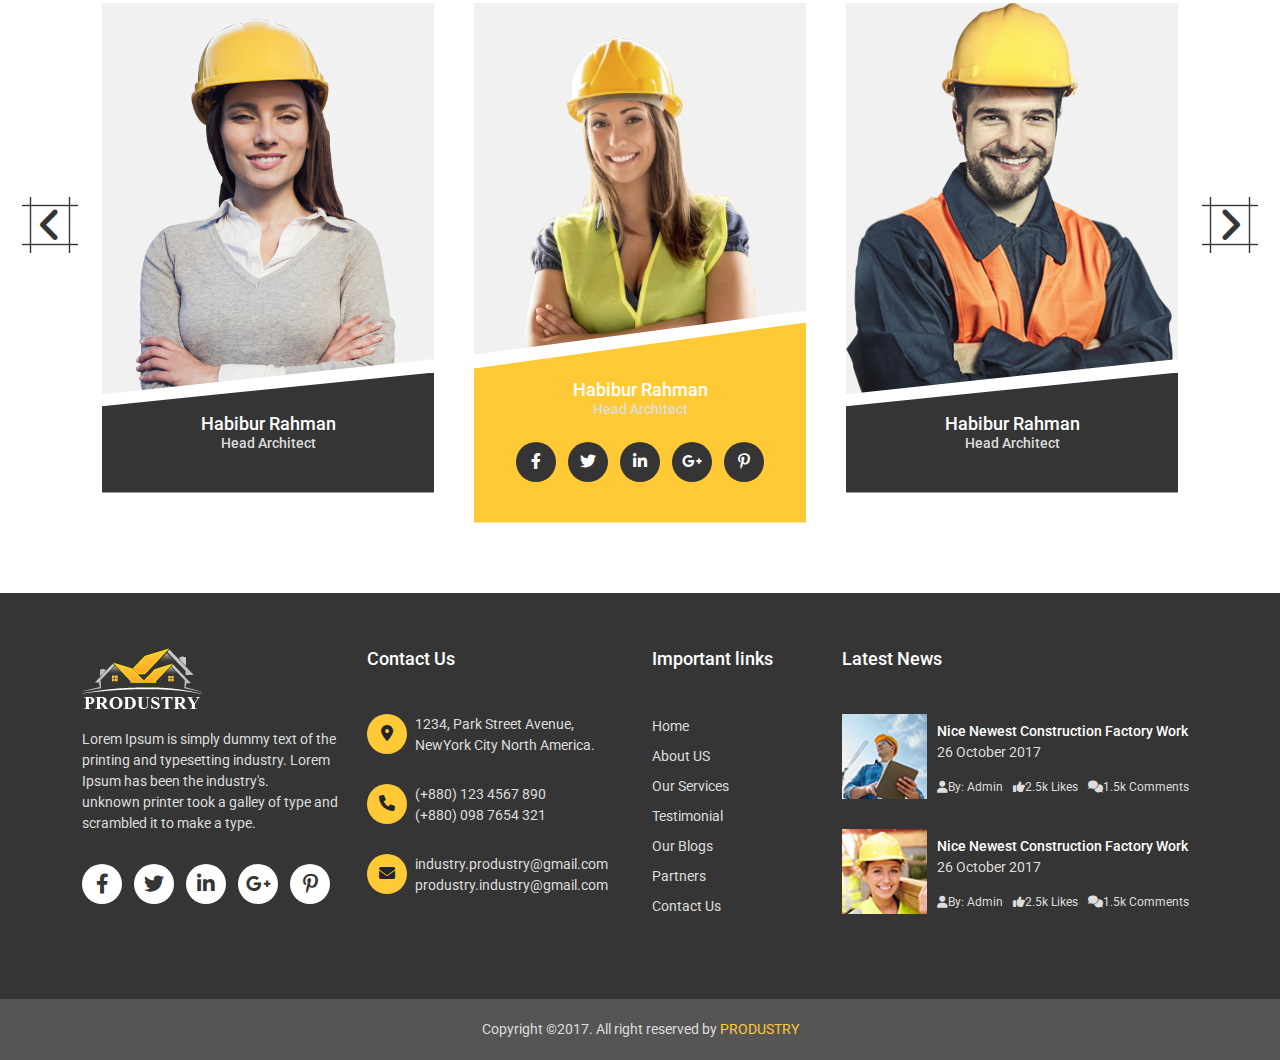
<file: portfolio.html>
<!DOCTYPE html>
<html lang="en">
<head>
    <meta charset="UTF-8">
    <meta http-equiv="X-UA-Compatible" content="IE=edge">
    <meta name="viewport" content="width=device-width, initial-scale=1.0">
    <title>Produstry</title>
    <link rel="preconnect" href="https://fonts.googleapis.com">
    <link rel="preconnect" href="https://fonts.gstatic.com" crossorigin>
    <link href="https://fonts.googleapis.com/css2?family=Roboto:wght@300;400;500;700&display=swap" rel="stylesheet">
    <link rel="stylesheet" href="./css/slick.css">
    <link rel="stylesheet" href="./css/all.min.css">
    <link rel="stylesheet" href="./css/bootstrap.min.css">
    <link rel="stylesheet" href="./css/style.css">
    <link rel="stylesheet" href="./sass/style.css">
    <link rel="stylesheet" href="./css/responsive.css">
    <link rel="stylesheet" href="./sass/responsive.css">
</head>
<body>
    <!-- Homepage starts here -->
    <!-- Preloader -->
    <div class="preloader">
      <img src="./image/preloader2.gif" alt="preloader">
    </div>
    <!-- Preloader -->
    <!-- header section starts -->
    <header>
        <div class="container">
            <div class="row align-items-center">
                <div class="col-lg-3 addText">
                    <p><span><i class="fa-solid fa-location-dot"></i></span> 1234, Park Street, New York, America</p>
                </div>
                <div class="col-lg-6 welcomeText">
                    <p>
                        Welcome to PRODUSTRY
                    </p>
                </div>
                <div class="col-lg-3 socialLinks">
                    <ul>
                        <li><a href="#"><span><i class="fa-brands fa-facebook-f"></i></span></a></li>
                        <li><a href="#"><span><i class="fa-brands fa-twitter"></i></span></a></li>
                        <li><a href="#"><span><i class="fa-brands fa-linkedin-in"></i></span></a></li>
                        <li><a href="#"><span><i class="fa-brands fa-behance"></i></span></a></li>
                        <li><a href="#"><span><i class="fa-brands fa-google-plus-g"></i></span></a></li>
                    </ul>
                </div>
            </div>
        </div>
    </header>
    <!-- header section ends -->

    <!-- navbar starts -->
    <nav class="navbar navbar-expand-lg navbar-light">
        <div class="container">
          <a class="navbar-brand navLogo" href="#"><img src="./image/logo.png" alt="logo"></a>
          <button class="navbar-toggler" type="button" data-bs-toggle="collapse" data-bs-target="#myCusNav" aria-controls="navbarSupportedContent" aria-expanded="false" aria-label="Toggle navigation">
            <span class="navbar-toggler-icon"></span>
          </button>
          <div class="collapse navbar-collapse" id="myCusNav">
            <ul class="navbar-nav ms-auto mb-2 mb-lg-0">
              <li class="nav-item">
                <a class="nav-link active" aria-current="page" href="index.html">Home</a>
              </li>
              <li class="nav-item">
                <a class="nav-link active" aria-current="page" href="#">Services</a>
              </li>
              <li class="nav-item">
                <a class="nav-link active" aria-current="page" href="about.html">About Us</a>
              </li>
              <li class="nav-item">
                <a class="nav-link active" aria-current="page" href="portfolio.html">Portfolio</a>
              </li>
              <li class="nav-item">
                <a class="nav-link active" aria-current="page" href="blog_list.html">Our Blog</a>
              </li>
              <li class="nav-item">
                <a class="nav-link active" aria-current="page" href="contact_us.html">Contact Us</a>
              </li>
            </ul>
            <span class="btn_toggler d-lg-block d-none"><i class="fa-solid fa-align-right"></i></span>                
          </div>
        </div>
      </nav>
    <!-- navbar ends -->

    <!-- portfolio banner starts here -->
    <section class="page_banner">
        <div class="container">
          <div class="row align-items-center">
            <div class="banner_content text-center">
              <h2>OUR PORTFOILO</h2>
              <h6>Home <i class="fa-solid fa-angles-right"></i> <span>Portfolio</span></h6>
            </div>
          </div>
        </div>
      </section>
    <!-- portfolio banner ends here -->

    <!-- Portfolio starts here -->
    <section id="portfolio">
      <div class="container">
        <div class="row align-items-center mx-0 justify-content-center">
          <div class="portfolio_img col-lg-3 col-sm-4">
            <span><img src="./image/portfolio_image_01.jpg" alt="">
              <div class="portfolio_info">
                <h4>Architectural</h4>
                <p>Building/Architect</p>
              </div>
            </span>
          </div>
          <div class="portfolio_img col-lg-3 col-sm-4">
            <span><img src="./image/portfolio_image_02.jpg" alt="">
              <div class="portfolio_info">
                <h4>Architectural</h4>
                <p>Building/Architect</p>
              </div>
            </span>
          </div>
          <div class="portfolio_img col-lg-3 col-sm-4">
            <span><img src="./image/portfolio_image_03.jpg" alt="">
              <div class="portfolio_info">
                <h4>Architectural</h4>
                <p>Building/Architect</p>
              </div>
            </span>
          </div>
          <div class="portfolio_img col-lg-3 col-sm-4">
            <span><img src="./image/portfolio_image_04.jpg" alt="">
              <div class="portfolio_info">
                <h4>Architectural</h4>
                <p>Building/Architect</p>
              </div>
            </span>
          </div>
          <div class="portfolio_img col-lg-3 col-sm-4">
            <span><img src="./image/portfolio_image_01.jpg" alt="">
              <div class="portfolio_info">
                <h4>Architectural</h4>
                <p>Building/Architect</p>
              </div>
            </span>
          </div>
          <div class="portfolio_img col-lg-3 col-sm-4">
            <span><img src="./image/portfolio_image_02.jpg" alt="">
              <div class="portfolio_info">
                <h4>Architectural</h4>
                <p>Building/Architect</p>
              </div>
            </span>
          </div>
          <div class="portfolio_img col-lg-3 col-sm-4">
            <span><img src="./image/portfolio_image_03.jpg" alt="">
              <div class="portfolio_info">
                <h4>Architectural</h4>
                <p>Building/Architect</p>
              </div>
            </span>
          </div>
          <div class="portfolio_img col-lg-3 col-sm-4">
            <span><img src="./image/portfolio_image_04.jpg" alt="">
              <div class="portfolio_info">
                <h4>Architectural</h4>
                <p>Building/Architect</p>
              </div>
            </span>
          </div>
          <div class="portfolio_img col-lg-3 col-sm-4 d-lg-none d-block">
            <span><img src="./image/portfolio_image_03.jpg" alt="">
              <div class="portfolio_info">
                <h4>Architectural</h4>
                <p>Building/Architect</p>
              </div>
            </span>
          </div>
        </div>
        <div class="load_btn text-center">
            <a href="#">LOAD MORE <span><i class="fa-solid fa-rotate"></i></span></a>
        </div>
      </div>
    </section>
    <!-- Portfolio ends here -->

    <!-- Our team starts here -->
    <section id="our_team" class="position-relative">
        <div class="team_arrow d-none d-lg-block pos">
          <div class="team_left arrow_common"><span><i class="slider_icon fas fa-angle-left"></i></span></div>
          <div class="team_right arrow_common"><span><i class="slider_icon fas fa-angle-right"></i></span></div>
        </div>
        <div class="team_heading text-center">
          <h2>Our Team</h2>
          <p>We provide you a better service. you have no complain about our service,<br>it's guarantted.</p>
        </div>
        <div class="container">
          <div class="team_slider">
            <div class="team_slider_item col-lg-4 text-center">
              <div class="team_image">
                <img src="./image/About_team_01.png" alt="">
              </div>
              <div class="team_content">
                <div class="team_content_heading">
                  <h3>Habibur Rahman </h3>
                  <h6>Head Architect</h6>
                  <ul>
                    <li><a href="#"><i class="fa-brands fa-facebook-f"></i></a></li>
                    <li><a href="#"><i class="fa-brands fa-twitter"></i></a></li>
                    <li><a href="#"><i class="fa-brands fa-linkedin-in"></i></a></li>
                    <li><a href="#"><i class="fa-brands fa-google-plus-g"></i></a></li>
                    <li><a href="#"><i class="fa-brands fa-pinterest-p"></i></a></li>
                  </ul>
                </div>
              </div>
            </div>
            <div class="team_slider_item col-lg-4 text-center">
              <div class="team_image">
                <img src="./image/aboutHuman.png" alt="">
              </div>
              <div class="team_content">
                <div class="team_content_heading">
                  <h3>Habibur Rahman </h3>
                  <h6>Head Architect</h6>
                  <ul>
                    <li><a href="#"><i class="fa-brands fa-facebook-f"></i></a></li>
                    <li><a href="#"><i class="fa-brands fa-twitter"></i></a></li>
                    <li><a href="#"><i class="fa-brands fa-linkedin-in"></i></a></li>
                    <li><a href="#"><i class="fa-brands fa-google-plus-g"></i></a></li>
                    <li><a href="#"><i class="fa-brands fa-pinterest-p"></i></a></li>
                  </ul>
                </div>
              </div>
            </div>
            <div class="team_slider_item col-lg-4 text-center">
              <div class="team_image">
                <img src="./image/About_team_03.png" alt="">
              </div>
              <div class="team_content">
                <div class="team_content_heading">
                  <h3>Habibur Rahman </h3>
                  <h6>Head Architect</h6>
                  <ul>
                    <li><a href="#"><i class="fa-brands fa-facebook-f"></i></a></li>
                    <li><a href="#"><i class="fa-brands fa-twitter"></i></a></li>
                    <li><a href="#"><i class="fa-brands fa-linkedin-in"></i></a></li>
                    <li><a href="#"><i class="fa-brands fa-google-plus-g"></i></a></li>
                    <li><a href="#"><i class="fa-brands fa-pinterest-p"></i></a></li>
                  </ul>
                </div>
              </div>
            </div>
            <div class="team_slider_item col-lg-4 text-center">
              <div class="team_image">
                <img src="./image/About_team_01.png" alt="">
              </div>
              <div class="team_content">
                <div class="team_content_heading">
                  <h3>Habibur Rahman </h3>
                  <h6>Head Architect</h6>
                  <ul>
                    <li><a href="#"><i class="fa-brands fa-facebook-f"></i></a></li>
                    <li><a href="#"><i class="fa-brands fa-twitter"></i></a></li>
                    <li><a href="#"><i class="fa-brands fa-linkedin-in"></i></a></li>
                    <li><a href="#"><i class="fa-brands fa-google-plus-g"></i></a></li>
                    <li><a href="#"><i class="fa-brands fa-pinterest-p"></i></a></li>
                  </ul>
                </div>
              </div>
            </div>
            <div class="team_slider_item col-lg-4 text-center">
              <div class="team_image">
                <img src="./image/aboutHuman.png" alt="">
              </div>
              <div class="team_content">
                <div class="team_content_heading">
                  <h3>Habibur Rahman </h3>
                  <h6>Head Architect</h6>
                  <ul>
                    <li><a href="#"><i class="fa-brands fa-facebook-f"></i></a></li>
                    <li><a href="#"><i class="fa-brands fa-twitter"></i></a></li>
                    <li><a href="#"><i class="fa-brands fa-linkedin-in"></i></a></li>
                    <li><a href="#"><i class="fa-brands fa-google-plus-g"></i></a></li>
                    <li><a href="#"><i class="fa-brands fa-pinterest-p"></i></a></li>
                  </ul>
                </div>
              </div>
            </div>
            <div class="team_slider_item col-lg-4 text-center">
              <div class="team_image">
                <img src="./image/About_team_03.png" alt="">
              </div>
              <div class="team_content">
                <div class="team_content_heading">
                  <h3>Habibur Rahman </h3>
                  <h6>Head Architect</h6>
                  <ul>
                    <li><a href="#"><i class="fa-brands fa-facebook-f"></i></a></li>
                    <li><a href="#"><i class="fa-brands fa-twitter"></i></a></li>
                    <li><a href="#"><i class="fa-brands fa-linkedin-in"></i></a></li>
                    <li><a href="#"><i class="fa-brands fa-google-plus-g"></i></a></li>
                    <li><a href="#"><i class="fa-brands fa-pinterest-p"></i></a></li>
                  </ul>
                </div>
              </div>
            </div>
          </div>
        </div>
      </section>
      <!-- Our team ends here -->

    <!-- Footer starts here -->
    <footer>
      <div class="footer_top">
        <div class="container">
          <div class="row">
            <div class="footer_text col-lg-3 col-sm-6">
              <a href="#"><img src="./image/logo_footer.png" alt=""></a>
              <p>Lorem Ipsum is simply dummy text of the printing and typesetting industry. Lorem Ipsum has been the industry's.<br>
                unknown printer took a galley of type and scrambled it to make a type.
              </p>
              <ul>
                <li><a href="#"><i class="fa-brands fa-facebook-f"></i></a></li>
                <li><a href="#"><i class="fa-brands fa-twitter"></i></a></li>
                <li><a href="#"><i class="fa-brands fa-linkedin-in"></i></a></li>
                <li><a href="#"><i class="fa-brands fa-google-plus-g"></i></a></li>
                <li><a href="#"><i class="fa-brands fa-pinterest-p"></i></a></li>
              </ul>
            </div>
            <div class="footer_contact col-lg-3 col-sm-6">
              <h3>Contact Us</h3>
              <div class="contact_item row">
                <div class="contact-item_icon col-2"><span><i class="fa-solid fa-location-dot"></i></span></div>
                <div class="contact-item-info col-9"><p>1234, Park Street Avenue, NewYork City North America.</p></div>
              </div>
              <div class="contact_item row">
                <div class="contact-item_icon col-2"><span><i class="fa-solid fa-phone"></i></span></div>
                <div class="contact-item-info col-9"><a href="callto:(+880) 123 4567 890">(+880) 123 4567 890</a><a href="callto:(+880) 098 7654 321">(+880) 098 7654 321</a></div>
              </div>
              <div class="contact_item row">
                <div class="contact-item_icon col-2"><span><i class="fa-solid fa-envelope"></i></span></div>
                <div class="contact-item-info col-9"><a href="mailto:industry.produstry@gmail.com">industry.produstry@gmail.com</a><a href="mailto:produstry.industry@gmail.com">produstry.industry@gmail.com</a></div>
              </div>
            </div>
            <div class="footer_links col-lg-2 col-sm-6">
              <h3>Important links</h3>
              <ul>
                <li><a href="#">Home</a></li>
                <li><a href="#">About US</a></li>
                <li><a href="#">Our Services</a></li>
                <li><a href="#">Testimonial</a></li>
                <li><a href="#">Our Blogs</a></li>
                <li><a href="#">Partners</a></li>
                <li><a href="#">Contact Us</a></li>
              </ul>
            </div>
            <div class="footer_news col-lg-4 col-sm-6">
              <h3>Latest News</h3>
              <div class="news_item">
                <div class="row align-items-center">
                  <div class="news_img col-3">
                    <span><img src="./image/news_img_01.jpg" alt=""></span>
                  </div>
                  <div class="news_content col-9">
                    <h5>Nice Newest Construction Factory Work</h5>
                    <a href="#">26 October 2017</a>
                    <ul>
                      <li><a href="#"><i class="fa-solid fa-user"></i><span>By: Admin</span></a></li>
                      <li><a href="#"><i class="fa-solid fa-thumbs-up"></i><span>2.5k Likes</span></a></li>
                      <li><a href="#"><i class="fa-solid fa-comments"></i><span>1.5k Comments</span></a></li>
                    </ul>
                  </div>
                </div>
              </div>
              <div class="news_item">
                <div class="row align-items-center">
                  <div class="news_img col-3">
                    <span><img src="./image/news_img_02.jpg" alt=""></span>
                  </div>
                  <div class="news_content col-9">
                    <h5>Nice Newest Construction Factory Work</h5>
                    <a href="#">26 October 2017</a>
                    <ul>
                      <li><a href="#"><i class="fa-solid fa-user"></i><span>By: Admin</span></a></li>
                      <li><a href="#"><i class="fa-solid fa-thumbs-up"></i><span>2.5k Likes</span></a></li>
                      <li><a href="#"><i class="fa-solid fa-comments"></i><span>1.5k Comments</span></a></li>
                    </ul>
                  </div>
                </div>
              </div>
            </div>
          </div>
        </div>
      </div>
      <div class="footer_bottom text-center">
        <p>Copyright &copy;2017. All right reserved by <span><a href="#">PRODUSTRY</a></span></p>
      </div>
    </footer>
    <!-- Footer ends here -->

    <!-- BackToTop button -->
    <div class="backToTop">
      <button><i class="fa-solid fa-angles-up"></i></button>
    </div>
    <!-- BackToTop button -->
    <!-- Homepage ends here -->




   <!-- JS plugings and custom js -->
    <script src="./js/jquery-3.6.0.min.js"></script>
    <script src="./js/bootstrap.min.js"></script>
    <script src="./js/slick.min.js"></script>
    <script src="./js/countMe.min.js"></script>
    <script src="./js/app.js"></script>
</body>
</html>
</file>
<file: css/style.css>
/*
Theme Name: Produstry
Version : 1.0.1
Author Name: Creative IT 
Author URI: #
*/
/* 
Table Of Content
==============================
1. Common Css 
2. Homepage
      i.    header section
      ii.   navbar
      iii.  banner
      iv.   service
      v.    about section
      vi.   portfolio
      vii.  counter
      viii. blog 
      ix.   Testimonial
      x.    Footer
*/

/* Common Css starts here */
*{
    margin: 0;
    padding: 0;
    box-sizing: border-box;
}
h1,h2,h3,h4,h5,h6,span,p,ul,li {
    margin: 0;
    padding: 0;
}
body{
    font-family: 'Roboto', sans-serif;
}
a{
    text-decoration: none;
}
ul,ol{
    list-style-type: none;
}
:root{
    --primary_color: #ffca36;
    --secondary_color: #555555;
    --heading_text: #353535;
    --footer_text: #dddddd;
    --white_text: #ffffff;
    --overlay_light: rgba(0, 0, 0,0.2);
    --overlay: rgba(0, 0, 0,0.7);
    --overlay_secondary: rgba(255, 204, 51, 0.8);
}
/* Common Css ends here */

/* ~~~~Homepage Starts here~~~~ */

/* Preloader */
.preloader{
    height: 100vh;
    width: 100%;
    display: flex;
    justify-content: center;
    align-items: center;
    position: fixed;
    top: 0;
    left: 0;
    z-index: 999999999;
    background-color: var(--white_text);
}
/* Preloader */
/* header section starts here */
header{
    background-color: var(--primary_color);
    font-size: 14px;
}
header .addText{
    background-color: var(--primary_color);
}
header .welcomeText{
    background-color: var(--heading_text);
    text-align: center;
    clip-path: polygon(8% 1%, 100% 0%, 93% 100%, 0% 100%);
    color:var(--white_text) ;
    padding: 13px 0;
}
header .socialLinks{
    background-color: var(--primary_color);
}
header .socialLinks ul{
    text-align: right;
}
header .socialLinks ul li{
    position: relative;
    display: inline-block;
    margin-left: 18px;
}
header .socialLinks ul li::after{
    content: "";
    position: absolute;
    background-color: rgb(56, 10, 10);
    height: 1px;
    width: 100%;
    top: 0;
    left: 0;
    transform: scale(0);
    transition: all linear 0.3s;
}
header .socialLinks ul li::before{
    content: "";
    position: absolute;
    background-color: rgb(56, 10, 10);
    height: 1px;
    width: 100%;
    bottom: 0;
    left: 0;
    transform: scale(0);
    transition: all linear 0.3s;
}
header .socialLinks ul li a{
    font-size: 14px;
    display: block;
    line-height: 30px;
    width: 30px;
    height: 30px;
    text-align: center;
    color: var(--heading_text);
}
header .socialLinks ul li a::before{
    content: "";
    position: absolute;
    background-color: rgb(56, 10, 10);
    height: 100%;
    width: 1px;
    top: 0;
    left: 0;
    transform: scale(0);
    transition: all linear 0.3s;
}
header .socialLinks ul li a::after{
    content: "";
    position: absolute;
    background-color: rgb(56, 10, 10);
    height: 100%;
    width: 1px;
    top: 0;
    right: 0;
    transform: scale(0);
    transition: all linear 0.3s;
}
header .socialLinks ul li:hover::after,
header .socialLinks ul li:hover::before,
header .socialLinks ul li:hover a::before,
header .socialLinks ul li:hover a::after{
    transform: scale(1.4);
}
/* header section ends here */
/* navbar starts */
nav a img{
    padding: 16px;
}
nav #myCusNav ul li{
    position: relative;
    display: inline-block;
    margin-right: 20px;
}
nav #myCusNav ul li::after{
    content: "";
    position: absolute;
    background-color: var(--primary_color);
    height: 1px;
    width: 100%;
    top: 0;
    left: 0;
    transform: scale(0);
    transition: all linear 0.3s;
}
nav #myCusNav ul li::before{
    content: "";
    position: absolute;
    background-color: var(--primary_color);
    height: 1px;
    width: 100%;
    bottom: 0;
    left: 0;
    transform: scale(0);
    transition: all linear 0.3s;
}
nav #myCusNav ul li a{
    font-size: 16px;
    display: block;
    font-weight: 500;
    color: var(--heading_text);
    transition: all linear 0.3s;
}
nav #myCusNav ul li:hover a{
    color: var(--primary_color);
}
nav #myCusNav ul li a::after{
    content: "";
    position: absolute;
    background-color: var(--primary_color);
    height: 100%;
    width: 1px;
    top: 0;
    right: 0;
    transform: scale(0);
    transition: all linear 0.3s;
}
nav #myCusNav ul li a::before{
    content: "";
    position: absolute;
    background-color: var(--primary_color);
    height: 100%;
    width: 1px;
    top: 0;
    left: 0;
    transform: scale(0);
    transition: all linear 0.3s;
}
nav #myCusNav ul li:hover::after,
nav #myCusNav ul li:hover::before,
nav #myCusNav ul li:hover a::after,
nav #myCusNav ul li:hover a::before{
    transform: scale(1.2);
}
.menu_animate {
    position: fixed;
    top: 0;
    left: 0;
    z-index: 9999;
    background-color: #f1f1f1;
    width: 100%;
    animation: smooth 0.5s;
}
@keyframes smooth {
    0%{
        top: -50px;
    }
    100%{
        top: 0;
    }
}
.menu_animate::after{
    position: absolute;
    content: '';
    left: 0;
    bottom: 0;
    height: 4px;
    width: 100%;
    background-color: var(--primary_color);
}
/* navbar ends */

/* banner starts here */
#banner{
    position: relative;
}
#banner .left_arrow-banner{
    position: absolute;
    top: calc(50% - 25px);
    z-index: 9;
    left: 30px;
    font-size: 50px;
    color: var(--white_text);
    height: 50px;
    width: 50px;
    text-align: center;
    line-height: 50px;
    transition: all linear 0.5s;
}
#banner .left_arrow-banner::before{
    content: '';
    position: absolute;
    height: 100%;
    width: 1px;
    top: 0;
    left: 0;
    background-color: var(--white_text);
    transform: scale(1.4);
    transition: all linear 0.5s;
}
#banner .left_arrow-banner::after{
    content: '';
    position: absolute;
    height: 100%;
    width: 1px;
    top: 0;
    right: 0;
    background-color: var(--white_text);
    transform: scale(1.4);
    transition: all linear 0.5s;
}
#banner .left_arrow-banner span{
    height: 50px;
    width: 50px;
    transition: all linear 0.5s;
}
#banner .left_arrow-banner span::before{
    content: '';
    position: absolute;
    height: 1px;
    width: 100%;
    top: 0;
    left: 0;
    background-color: var(--white_text);
    transform: scale(1.4);
    transition: all linear 0.5s;
}
#banner .left_arrow-banner span::after{
    content: '';
    position: absolute;
    height: 1px;
    width: 100%;
    bottom: 0;
    right: 0;
    background-color: var(--white_text);
    transform: scale(1.4);
    transition: all linear 0.5s;
}
#banner .right_arrow-banner{
    position: absolute;
    top: calc(50% - 25px);
    z-index: 9;
    right: 30px;
    font-size: 50px;
    color: var(--white_text);
    height: 50px;
    width: 50px;
    text-align: center;
    line-height: 50px;
    transition: all linear 0.5s;
}
#banner .right_arrow-banner::before{
    content: '';
    position: absolute;
    height: 100%;
    width: 1px;
    top: 0;
    left: 0;
    background-color: var(--white_text);
    transform: scale(1.4);
    transition: all linear 0.5s;
}
#banner .right_arrow-banner::after{
    content: '';
    position: absolute;
    height: 100%;
    width: 1px;
    top: 0;
    right: 0;
    background-color: var(--white_text);
    transform: scale(1.4);
    transition: all linear 0.5s;
}
#banner .right_arrow-banner span{
    height: 50px;
    width: 50px;
}
#banner .right_arrow-banner span::before{
    content: '';
    position: absolute;
    height: 1px;
    width: 100%;
    top: 0;
    left: 0;
    background-color: var(--white_text);
    transform: scale(1.4);
    transition: all linear 0.5s;
}
#banner .right_arrow-banner span::after{
    content: '';
    position: absolute;
    height: 1px;
    width: 100%;
    bottom: 0;
    right: 0;
    background-color: var(--white_text);
    transform: scale(1.4);
    transition: all linear 0.5s;
}
#banner .left_arrow-banner:hover,
#banner .right_arrow-banner:hover{
    color: var(--primary_color);
}
#banner .left_arrow-banner:hover::before,
#banner .left_arrow-banner:hover::after,
#banner .right_arrow-banner:hover::before,
#banner .right_arrow-banner:hover::after,
#banner .right_arrow-banner:hover span::before,
#banner .right_arrow-banner:hover span::after,
#banner .left_arrow-banner:hover span::before,
#banner .left_arrow-banner:hover span::after{
    background-color: var(--primary_color);
}
#banner .slider_item{
    min-height: 700px;
    background-size: cover;
    background-position: center;
    z-index: 1;
}
#banner .slider_item::before{
    position: absolute;
    content: '';
    height: 100%;
    width: 100%;
    left: 0;
    top: 0;
    background:var(--overlay) ;
    z-index: -1;
}
#banner .banner_content h3{
    color: var(--white_text);
    font-weight: 500;
    font-size: 35px;
    padding: 16px 0;
}
#banner .banner_content h3 span{
    color: var(--primary_color);
    font-weight: 700;
}
#banner .banner_content p{
    color: var(--footer_text);
    font-size: 14px;
    padding-top: 16px;
    margin-bottom: 60px;
}
#banner .banner_content a{
    height: 50px;
    width: 160px;
    line-height: 50px;
    text-align: center;
    margin-right: 30px;
    outline: solid 1px var(--white_text);
    display: inline-block;
    font-weight: 500;
    font-size: 16px;
    color: var(--white_text);
    background-color: transparent;
    transition: all linear 0.5s;
}
#banner .banner_content a:hover{
    background-color: var(--primary_color);
    color: var(--heading_text);
    outline: none;
}
/* banner ends here */

/* services starts here*/
#service{
    padding: 40px 0;
}
#service .service_heading{
    text-align: center;
    margin: 20px 0;
}
#service .service_heading h3{
    font-size: 35px;
    font-weight: 300;
}
#service .service_heading p{
    padding: 30px 0;
    font-size: 16px;
    color: var(--secondary_color);
}
#service .service_content .service_card{
    text-align: center;
}
#service .service_content .service_card .service_icon{
    height: 100px;
    width: 100px;
    border: 1px dotted black;
    display: flex;
    justify-content: center;
    align-items: center;
    margin: auto;
    position: relative;
    transform: rotate(45deg);
    transition: all linear 0.5s;
}
#service .service_content .service_card .service_icon::after {
    position: absolute;
    content: '';
    height: 40px;
    width: 1px;
    border-left: 1px dashed black;
    top: 92px;
    left: 111px;
    transform: rotate(-45deg);
    transition: all linear 0.5s;
}
#service .service_content .service_card .service_icon img{
    transform: rotate(-45deg);
}
#service .service_content .service_card .service_detail{
    margin:0 15px;
    padding: 60px 30px;
    margin-top: 60px;
    border: 1px solid black;
    transition: all linear 0.5s;
}
#service .service_content .service_card .service_detail h4{
    font-size: 18px;
    color: var(--heading_text);
    text-transform: uppercase;
    margin-bottom: 30px;
}
#service .service_content .service_card .service_detail p{
    font-size: 14px;
    color: var(--secondary_color);
}
#service .service_content .service_card:hover .service_detail{
    box-shadow: 0px 4px 8px 1px rgba(0,0,0,0.4);
}
#service .service_content .service_card:hover .service_detail,
#service .service_content .service_card:hover .service_icon::after,
#service .service_content .service_card:hover .service_icon{
    border-color: var(--primary_color);
}
#service .slick-track {
    padding: 22px 0;
}
#service{
    position: relative;
}
#service .left_arrow{
    position: absolute;
    top: calc(50% - 25px);
    z-index: 9;
    left: 30px;
    font-size: 50px;
    color: var(--heading_text);
    height: 50px;
    width: 50px;
    text-align: center;
    line-height: 50px;
    transition: all linear 0.5s;
}
#service .left_arrow::before{
    content: '';
    position: absolute;
    height: 100%;
    width: 1px;
    top: 0;
    left: 0;
    background-color: var(--heading_text);
    transform: scale(1.4);
    transition: all linear 0.5s;
}
#service .left_arrow::after{
    content: '';
    position: absolute;
    height: 100%;
    width: 1px;
    top: 0;
    right: 0;
    background-color: var(--heading_text);
    transform: scale(1.4);
    transition: all linear 0.5s;
}
#service .left_arrow span{
    height: 50px;
    width: 50px;
    transition: all linear 0.5s;
}
#service .left_arrow span::before{
    content: '';
    position: absolute;
    height: 1px;
    width: 100%;
    top: 0;
    left: 0;
    background-color: var(--heading_text);
    transform: scale(1.4);
    transition: all linear 0.5s;
}
#service .left_arrow span::after{
    content: '';
    position: absolute;
    height: 1px;
    width: 100%;
    bottom: 0;
    right: 0;
    background-color: var(--heading_text);
    transform: scale(1.4);
    transition: all linear 0.5s;
}
#service .right_arrow{
    position: absolute;
    top: calc(50% - 25px);
    z-index: 9;
    right: 30px;
    font-size: 50px;
    color: var(--heading_text);
    height: 50px;
    width: 50px;
    text-align: center;
    line-height: 50px;
    transition: all linear 0.5s;
}
#service .right_arrow::before{
    content: '';
    position: absolute;
    height: 100%;
    width: 1px;
    top: 0;
    left: 0;
    background-color: var(--heading_text);
    transform: scale(1.4);
    transition: all linear 0.5s;
}
#service .right_arrow::after{
    content: '';
    position: absolute;
    height: 100%;
    width: 1px;
    top: 0;
    right: 0;
    background-color: var(--heading_text);
    transform: scale(1.4);
    transition: all linear 0.5s;
}
#service .right_arrow span{
    height: 50px;
    width: 50px;
}
#service .right_arrow span::before{
    content: '';
    position: absolute;
    height: 1px;
    width: 100%;
    top: 0;
    left: 0;
    background-color: var(--heading_text);
    transform: scale(1.4);
    transition: all linear 0.5s;
}
#service .right_arrow span::after{
    content: '';
    position: absolute;
    height: 1px;
    width: 100%;
    bottom: 0;
    right: 0;
    background-color: var(--heading_text);
    transform: scale(1.4);
    transition: all linear 0.5s;
}
#service .left_arrow:hover,
#service .right_arrow:hover{
    color: var(--primary_color);
}
#service .left_arrow:hover::before,
#service .left_arrow:hover::after,
#service .right_arrow:hover::before,
#service .right_arrow:hover::after,
#service .right_arrow:hover span::before,
#service .right_arrow:hover span::after,
#service .left_arrow:hover span::before,
#service .left_arrow:hover span::after{
    background-color: var(--primary_color);
}
/* services ends here*/

/* About section starts here */
#about{
    padding: 50px 0;
}
#about .about_img{
    background-image: url(../image/about-bg.jpg);
    background-size: cover;
    background-position: center;
    height: 441px;
    text-align: right;
    position: relative;
}
#about .about_img img{
    position: absolute;
    right: -161px;
    height: 441px;
}
#about .about_content{
    padding-left: 50px;
    padding-right: 200px;
}
#about .about_content h3{
    font-weight: 300;
    color: var(--heading_text);
    font-size: 35px;
    margin-bottom: 40px;
}
#about .about_content #aboutTab{
    border-bottom: none;
    border-bottom: 5px solid var(--footer_text);
    margin-bottom: 16px;
}
#about .about_content #aboutTab li button{
    border-color: transparent;
    position: relative;
    padding: 0;
    padding-bottom: 12px;
    font-weight: 500;
    font-size: 18px;
    color: var(--heading_text);
}
#about .about_content #aboutTab li button::after{
    content: '';
    position: absolute;
    width: 0%;
    bottom: -5px;
    left: 0;
    border-bottom: 5px solid var(--primary_color);
    transition: all linear 0.3s;
}
#about .about_content #aboutTab li button.active::after,
#about .about_content #aboutTab li button:hover::after{
    width: 125px;
}
#about #aboutTabContent p{
    padding: 14px 0;
    font-size: 14px;
    color: var(--secondary_color);
}
#about #aboutTabContent a {
    margin-top: 30px;
    font-size: 16px;
    font-weight: 500;
    display: block;
    text-align: center;
    line-height: 50px;
    height: 50px;
    width: 125px;
    color: var(--heading_text);
    border:1px solid var(--white_text);
    background-color: var(--primary_color);
    transition: all linear 0.5s;
}
#about #aboutTabContent a:hover{
    color: var(--primary_color);
    background-color: var(--white_text);
    border-color: var(--primary_color);
}
/* about section ends here */

/* Portfolio starts here */
#portfolio{
    padding: 30px 0;
}
#portfolio h3{
    text-align: center;
    font-weight: 300;
    color: var(--heading_text);
    font-size: 35px;
    padding-bottom: 25px;
}
#portfolio p{
    font-size: 16px;
    color: var(--secondary_color);
    text-align: center;
    margin-bottom: 40px;
}
#portfolio .port_slider {
    text-align: -webkit-center;
}
#portfolio .portfolio_img{
    position: relative;
    padding: 0 15px;
    
}
#portfolio .portfolio_img span{
    position: relative;
    display: block;
    height: 100%;
    width: 100%;
}
#portfolio .portfolio_img span img{
    height: 100%;
    width: 100%;
}
#portfolio .portfolio_img span::after{
    position: absolute;
    content: '';
    left: 0;
    top: 0;
    height: 100%;
    width: 100%;
    background-color: var(--overlay_light);
    z-index: 1;
}
#portfolio .portfolio_img span .portfolio_info{
    position: absolute;
    bottom: 0;
    left: 0;
    height: 0%;
    width: 100%;
    background-color: var(--overlay_secondary);
    z-index: 2;
    clip-path: polygon(0 60%, 100% 20%, 100% 100%, 0 100%);
    opacity: 0;
    visibility: hidden;
    transition: all ease-in-out 0.5s;
}
#portfolio .portfolio_img span:hover .portfolio_info{
    opacity: 1;
    visibility: visible;
    height: 65%;
}
#portfolio .portfolio_img .portfolio_info h4{
    text-align: center;
    font-size: 18px;
    color: var(--heading_text);
    padding-bottom: 6px;
    margin-top: 150px;
}

/* Portfolio ends here

/* Counter section starts here */
#counter_up{
    background-image: url(../image/counter_bg.jpg);
    background-position: center;
    background-size: cover;
    height: 200px;
    position: relative;
    z-index: 1;
    margin: 40px 0;
}
#counter_up::after{
    position: absolute;
    content: '';
    height: 100%;
    width: 100%;
    top: 0;
    left: 0;
    background-color: var(--overlay);
    z-index: -1;
}
#counter_up .container .row{
    height: 200px;
}
#counter_up .count h1{
    font-size: 35px;
    font-weight: 700;
    color: var(--white_text);
}
#counter_up .count h3{
    font-size: 18px;
    color: var(--white_text);
}
/* Counter section ends here */

/* Blog starts here */
#blog{
    margin: 50px 0;
}
#blog h3{
    text-align: center;
    font-weight: 300;
    color: var(--heading_text);
    font-size: 35px;
    padding-bottom: 25px;
}
#blog p{
    font-size: 16px;
    color: var(--secondary_color);
    text-align: center;
    margin-bottom: 40px;
}
#blog .blog_img img{
    width: 100%;
}
#blog .blog_img{
    position: relative;
    z-index: 99;
    transform: translateY(50%);
    transition: ease-in-out all 0.5s;
}
#blog .blog_content{
    position: relative;
    transform: translateY(-50%);
    transition: ease-in-out all 0.5s;
    padding: 58px 20px 20px 20px;
    text-align: center;
    visibility: hidden;
}
#blog .blog_content p{
    font-size: 13px;
    color: var(--secondary_color);
}
#blog .blog_content h4{
    font-size: 18px;
    color: var(--heading_text);
    padding-bottom: 20px;
}
#blog .blog_content a {
    font-size: 15px;
    color: var(--heading_text);
    font-weight: 500;
    display: block;
    margin: auto;
    text-align: center;
    line-height: 45px;
    height: 45px;
    width: 120px;
    border: 1px solid var(--white_text);
    background-color: var(--primary_color);
    transition: all linear 0.5s;
}
#blog .blog_content a:hover{
    color: var(--primary_color);
    border-color: var(--primary_color);
    background-color: #f7f7f7;
}
#blog .blog_content .social_icon{
    padding: 0;
    text-align: center;
    height: 30px;
    line-height: 30px;
}
#blog .blog_content .btm-text-blog{
    padding: 16px;
    font-size: 14px;
    margin: 0;
    color: var(--secondary_color);
}
#blog .blog_img .blog_img_overlay {
    position: absolute;
    height: 100%;
    width: 100%;
    top: 0;
    display: flex;
    align-items: center;
    justify-content: center;
    background-color: var(--overlay);
    opacity: 0;
    visibility: hidden;
    transition: ease-in-out all 0.5s;
}
#blog .blog_img .blog_img_overlay span {
    color: var(--heading_text);
    height: 40px;
    width: 40px;background-color: var(--primary_color);
    text-align: center;
    line-height: 40px;
    border-radius: 50%;
    border: 1px solid transparent;
    transition: all ease-in-out 0.5s;
}
#blog .blog_img .blog_img_overlay span:hover{
    border-color: var(--primary_color);
    color: var(--primary_color);
    background-color: transparent;
}
#blog .blogSliderContent{
    padding: 60px 30px;
}
#blog .blogSliderContent.slick-center .blog_img {
    transform: translateY(12px);
    clip-path: polygon(0 0, 100% 0, 100% 93%, 0 100%);
}
#blog .blogSliderContent.slick-center .blog_img .blog_img_overlay{
    opacity: 1;
    visibility: visible;
}
#blog .blogSliderContent.slick-center .blog_content {
    transform: translateY(-25px);
    border: 1px solid var(--footer_text);
    visibility: visible;
}
#blog{
    position: relative;
}
#blog .blogLeft{
    position: absolute;
    top: calc(50% - 25px);
    z-index: 9;
    left: 30px;
    font-size: 40px;
    color: var(--heading_text);
    height: 40px;
    width: 40px;
    text-align: center;
    line-height: 40px;
    transition: all linear 0.5s;
}
#blog .blogLeft::before{
    content: '';
    position: absolute;
    height: 100%;
    width: 1px;
    top: 0;
    left: 0;
    background-color: var(--heading_text);
    transform: scale(1.4);
    transition: all linear 0.5s;
}
#blog .blogLeft::after{
    content: '';
    position: absolute;
    height: 100%;
    width: 1px;
    top: 0;
    right: 0;
    background-color: var(--heading_text);
    transform: scale(1.4);
    transition: all linear 0.5s;
}
#blog .blogLeft span{
    height: 50px;
    width: 50px;
    transition: all linear 0.5s;
}
#blog .blogLeft span::before{
    content: '';
    position: absolute;
    height: 1px;
    width: 100%;
    top: 0;
    left: 0;
    background-color: var(--heading_text);
    transform: scale(1.4);
    transition: all linear 0.5s;
}
#blog .blogLeft span::after{
    content: '';
    position: absolute;
    height: 1px;
    width: 100%;
    bottom: 0;
    right: 0;
    background-color: var(--heading_text);
    transform: scale(1.4);
    transition: all linear 0.5s;
}
#blog .blogRight{
    position: absolute;
    top: calc(50% - 25px);
    z-index: 9;
    right: 30px;
    font-size: 40px;
    color: var(--heading_text);
    height: 40px;
    width: 40px;
    text-align: center;
    line-height: 40px;
    transition: all linear 0.5s;
}
#blog .blogRight::before{
    content: '';
    position: absolute;
    height: 100%;
    width: 1px;
    top: 0;
    left: 0;
    background-color: var(--heading_text);
    transform: scale(1.4);
    transition: all linear 0.5s;
}
#blog .blogRight::after{
    content: '';
    position: absolute;
    height: 100%;
    width: 1px;
    top: 0;
    right: 0;
    background-color: var(--heading_text);
    transform: scale(1.4);
    transition: all linear 0.5s;
}
#blog .blogRight span{
    height: 50px;
    width: 50px;
}
#blog .blogRight span::before{
    content: '';
    position: absolute;
    height: 1px;
    width: 100%;
    top: 0;
    left: 0;
    background-color: var(--heading_text);
    transform: scale(1.4);
    transition: all linear 0.5s;
}
#blog .blogRight span::after{
    content: '';
    position: absolute;
    height: 1px;
    width: 100%;
    bottom: 0;
    right: 0;
    background-color: var(--heading_text);
    transform: scale(1.4);
    transition: all linear 0.5s;
}
#blog .blogLeft:hover,
#blog .blogRight:hover{
    color: var(--primary_color);
}
#blog .blogLeft:hover::before,
#blog .blogLeft:hover::after,
#blog .blogRight:hover::before,
#blog .blogRight:hover::after,
#blog .blogRight:hover span::before,
#blog .blogRight:hover span::after,
#blog .blogLeft:hover span::before,
#blog .blogLeft:hover span::after{
    background-color: var(--primary_color);
}
/* Blog ends here */

/* Testimonial starts here */
#testimonial{
    margin: 50px 0;
}
#testimonial h3{
    text-align: center;
    font-weight: 300;
    color: var(--heading_text);
    font-size: 35px;
    padding-bottom: 25px;
}
#testimonial p{
    font-size: 16px;
    color: var(--secondary_color);
    text-align: center;
    margin-bottom: 40px;
}
#testimonial .testi_detail{
    background-image: url(../image/testi_bg.jpg);
    background-size: cover;
    background-position: center;
    position: relative;
    height: 394px;
    z-index: 1;
    padding: 50px 0;
}
#testimonial .testi_detail::after{
    position: absolute;
    content: '';
    top: 0;
    left: 0;
    height: 100%;
    width: 100%;
    background-color: var(--overlay);
    z-index: -1;

}
#testimonial .testi_detail .testimonial_content .testi_text{
    color: var(--footer_text);
}
#testimonial .testi_detail .testimonial_content .testi_text p{
    color: var(--footer_text);
    font-size: 14px;
    margin: 0;
    margin-bottom: 20px;
}
#testimonial .testi_detail .testimonial_content .testi_text h5{
    font-size: 18px;
}
#testimonial .testi_detail .testimonial_content .testi_text span{
    font-size: 16px;
}
#testimonial .testimonial_images{
    padding: 30px 0;
    display: block;
}
#testimonial .testimonial_images .testi_img span{
    height: 80px;
    width: 80px;
    display: block;
    margin: auto;
    position: relative;
}
#testimonial .testimonial_images .testi_img span::after{
    content: '';
    position: absolute;
    height: 100%;
    width: 100%;
    border-radius: 50%;
    border: 1px solid var(--primary_color);
    top: 0;
    left: 0;
    transform: scale(1.35);
    display: none;
}
#testimonial .testimonial_images .testi_img span::before{
    content: '';
    position: absolute;
    height: 100%;
    width: 100%;
    border-radius: 50%;
    background-color: rgba(243, 249, 250, 0.7);
    top: 0;
    left: 0;
    transform: scale(1);
}
#testimonial .testimonial_images .testi_img img{
    width: 100%;
}
#testimonial .testimonial_images .testi_img.slick-center img {
    opacity: 1;
    transform: scale(1.1);
}
#testimonial .testimonial_images .testi_img.slick-center span::after{
    display: block;
}
#testimonial .testimonial_images .slick-track {
    padding: 20px 0;
}
#testimonial .testi_detail .testi_left{
    position: absolute;
    top: calc(50% - 25px);
    z-index: 9;
    left: 30px;
    font-size: 40px;
    color: var(--white_text);
    height: 40px;
    width: 40px;
    text-align: center;
    line-height: 40px;
    transition: all linear 0.5s;
}
#testimonial .testi_detail .testi_left::before{
    content: '';
    position: absolute;
    height: 100%;
    width: 1px;
    top: 0;
    left: 0;
    background-color: var(--white_text);
    transform: scale(1.4);
    transition: all linear 0.5s;
}
#testimonial .testi_detail .testi_left::after{
    content: '';
    position: absolute;
    height: 100%;
    width: 1px;
    top: 0;
    right: 0;
    background-color: var(--white_text);
    transform: scale(1.4);
    transition: all linear 0.5s;
}
#testimonial .testi_detail .testi_left span{
    height: 50px;
    width: 50px;
    transition: all linear 0.5s;
}
#testimonial .testi_detail .testi_left span::before{
    content: '';
    position: absolute;
    height: 1px;
    width: 100%;
    top: 0;
    left: 0;
    background-color: var(--white_text);
    transform: scale(1.4);
    transition: all linear 0.5s;
}
#testimonial .testi_detail .testi_left span::after{
    content: '';
    position: absolute;
    height: 1px;
    width: 100%;
    bottom: 0;
    right: 0;
    background-color: var(--white_text);
    transform: scale(1.4);
    transition: all linear 0.5s;
}
#testimonial .testi_detail .testi_right{
    position: absolute;
    top: calc(50% - 25px);
    z-index: 9;
    right: 30px;
    font-size: 40px;
    color: var(--white_text);
    height: 40px;
    width: 40px;
    text-align: center;
    line-height: 40px;
    transition: all linear 0.5s;
}
#testimonial .testi_detail .testi_right::before{
    content: '';
    position: absolute;
    height: 100%;
    width: 1px;
    top: 0;
    left: 0;
    background-color: var(--white_text);
    transform: scale(1.4);
    transition: all linear 0.5s;
}
#testimonial .testi_detail .testi_right::after{
    content: '';
    position: absolute;
    height: 100%;
    width: 1px;
    top: 0;
    right: 0;
    background-color: var(--white_text);
    transform: scale(1.4);
    transition: all linear 0.5s;
}
#testimonial .testi_detail .testi_right span{
    height: 50px;
    width: 50px;
}
#testimonial .testi_detail .testi_right span::before{
    content: '';
    position: absolute;
    height: 1px;
    width: 100%;
    top: 0;
    left: 0;
    background-color: var(--white_text);
    transform: scale(1.4);
    transition: all linear 0.5s;
}
#testimonial .testi_detail .testi_right span::after{
    content: '';
    position: absolute;
    height: 1px;
    width: 100%;
    bottom: 0;
    right: 0;
    background-color: var(--white_text);
    transform: scale(1.4);
    transition: all linear 0.5s;
}
#testimonial .testi_detail .testi_left:hover,
#testimonial .testi_detail .testi_right:hover{
    color: var(--primary_color);
}
#testimonial .testi_detail .testi_left:hover::before,
#testimonial .testi_detail .testi_left:hover::after,
#testimonial .testi_detail .testi_right:hover::before,
#testimonial .testi_detail .testi_right:hover::after,
#testimonial .testi_detail .testi_right:hover span::before,
#testimonial .testi_detail .testi_right:hover span::after,
#testimonial .testi_detail .testi_left:hover span::before,
#testimonial .testi_detail .testi_left:hover span::after{
    background-color: var(--primary_color);
}
/* Testimonial ends here */

/* web_icon starts here */
#web_icon{
    padding: 20px 0;
    position: relative;
}
#web_icon .web_icon_slider .web_item{
    padding: 40px 0;
}
#web_icon .web_icon_slider .web_item a{
    display: block;
    height: 100px;
    width: 200px;
    margin: auto;
}
#web_icon .web_icon_slider .web_item img{
    width: 100%;
}
#web_icon .web_icon_slider .web_item.slick-center img{
    box-shadow: 0px 0px 8px 4px rgba(0,0,0,0.54);
    transform: scale(1.1);
    
}
#web_icon .web_left{
    position: absolute;
    top: calc(50% - 25px);
    z-index: 9;
    left: 30px;
    font-size: 40px;
    color: var(--heading_text);
    height: 40px;
    width: 40px;
    text-align: center;
    line-height: 40px;
    transition: all linear 0.5s;
}
#web_icon .web_left::before{
    content: '';
    position: absolute;
    height: 100%;
    width: 1px;
    top: 0;
    left: 0;
    background-color: var(--heading_text);
    transform: scale(1.4);
    transition: all linear 0.5s;
}
#web_icon .web_left::after{
    content: '';
    position: absolute;
    height: 100%;
    width: 1px;
    top: 0;
    right: 0;
    background-color: var(--heading_text);
    transform: scale(1.4);
    transition: all linear 0.5s;
}
#web_icon .web_left span{
    height: 50px;
    width: 50px;
    transition: all linear 0.5s;
}
#web_icon .web_left span::before{
    content: '';
    position: absolute;
    height: 1px;
    width: 100%;
    top: 0;
    left: 0;
    background-color: var(--heading_text);
    transform: scale(1.4);
    transition: all linear 0.5s;
}
#web_icon .web_left span::after{
    content: '';
    position: absolute;
    height: 1px;
    width: 100%;
    bottom: 0;
    right: 0;
    background-color: var(--heading_text);
    transform: scale(1.4);
    transition: all linear 0.5s;
}
#web_icon .web_right{
    position: absolute;
    top: calc(50% - 25px);
    z-index: 9;
    right: 30px;
    font-size: 40px;
    color: var(--heading_text);
    height: 40px;
    width: 40px;
    text-align: center;
    line-height: 40px;
    transition: all linear 0.5s;
}
#web_icon .web_right::before{
    content: '';
    position: absolute;
    height: 100%;
    width: 1px;
    top: 0;
    left: 0;
    background-color: var(--heading_text);
    transform: scale(1.4);
    transition: all linear 0.5s;
}
#web_icon .web_right::after{
    content: '';
    position: absolute;
    height: 100%;
    width: 1px;
    top: 0;
    right: 0;
    background-color: var(--heading_text);
    transform: scale(1.4);
    transition: all linear 0.5s;
}
#web_icon .web_right span{
    height: 50px;
    width: 50px;
}
#web_icon .web_right span::before{
    content: '';
    position: absolute;
    height: 1px;
    width: 100%;
    top: 0;
    left: 0;
    background-color: var(--heading_text);
    transform: scale(1.4);
    transition: all linear 0.5s;
}
#web_icon .web_right span::after{
    content: '';
    position: absolute;
    height: 1px;
    width: 100%;
    bottom: 0;
    right: 0;
    background-color: var(--heading_text);
    transform: scale(1.4);
    transition: all linear 0.5s;
}
#web_icon .web_left:hover,
#web_icon .web_right:hover{
    color: var(--primary_color);
}
#web_icon .web_left:hover::before,
#web_icon .web_left:hover::after,
#web_icon .web_right:hover::before,
#web_icon .web_right:hover::after,
#web_icon .web_right:hover span::before,
#web_icon .web_right:hover span::after,
#web_icon .web_left:hover span::before,
#web_icon .web_left:hover span::after{
    background-color: var(--primary_color);
}
/* web_icon ends here */

/*Footer starts here */
footer .footer_top{
    padding: 55px 0;
    background-color: var(--heading_text);
}
footer h3{
    padding-bottom: 45px;
    font-size: 18px;
    color: var(--white_text);
}
footer .footer_text a{
    padding-bottom: 20px;
    display: block;
}
footer .footer_text p{
    padding-bottom: 30px;
    font-size: 14px;
    color: var(--footer_text);
}
footer .footer_text ul{
    text-align: left;
}
footer .footer_text ul li{
    display: inline-block;
    padding-right: 15px;

}
footer .footer_text ul li a {
    display: block;
    padding: 0;
    height: 40px;
    width: 40px;
    line-height: 40px;
    border-radius: 50%;
    text-align: center;
    background-color: var(--white_text);
    font-size: 20px;
    color: var(--heading_text);
    transition: all linear 0.5s;
}
footer .footer_text ul li:hover a{
    background-color: var(--primary_color);
}
footer .footer_contact .contact_item{
    padding-bottom: 28px;
}
footer .footer_contact .contact_item p{
    font-size: 14px;
    color: var(--footer_text);
}
footer .footer_contact .contact_item span{
    display: inline-block;
    height: 40px;
    width: 40px;
    text-align: center;
    line-height: 40px;
    border-radius: 50%;
    background-color: var(--primary_color);
}
footer .footer_contact .contact_item .contact-item-info a{
    display: block;
    color: var(--footer_text);
    font-size: 14px;
    transition: all linear 0.3s;
}
footer .footer_contact .contact_item .contact-item-info a:hover{
    color: var(--primary_color);
}
footer .footer_links ul li{
    padding-bottom: 6px;
}
footer .footer_links ul li a{
    font-size: 14px;
    color: var(--footer_text);
    transition: all ease-in-out 0.5s;
}
footer .footer_links ul li:hover a{
    color: var(--primary_color);
    padding-left: 10px;
}
footer .footer_news .news_item{
    padding-bottom: 30px;
}
footer .footer_news .news_item .news_img span{
    display: block;
    height: 85px;
    width: 85px;
}
footer .footer_news .news_item .news_img span img{
    width: 100%;
}
footer .footer_news .news_item .news_content h5{
    color: var(--white_text);
    padding-top: 8px;
    font-size: 14px;
}
footer .footer_news .news_item .news_content a{
    color: var(--footer_text);
    font-size: 14px;
}
footer .footer_news .news_item .news_content ul{
    margin-top: 10px;
}
footer .footer_news .news_item .news_content ul li{
    display: inline-block;
    padding-right: 6px;
}
footer .footer_news .news_item .news_content ul li a{
    font-size: 13px;
}
footer .footer_news .news_item .news_content ul li:hover a span{
    color: var(--primary_color);
    transition: all linear 0.5s;
}
footer .footer_bottom{
    padding: 20px 0;
    background-color: var(--secondary_color);
}
footer .footer_bottom p{
    font-size: 14px;
    color: var(--footer_text);
}
footer .footer_bottom p span a{
    color: var(--primary_color);
}
/*Footer ends here */

/* backToTop starts here */
.backToTop{
    position: fixed;
    bottom: 10px;
    right: 10px;
    z-index: 999;
    display: none;
}
.backToTop button{
    border: none;
    background: var(--primary_color);
    height: 48px;
    width: 48px;
    font-size: 24px;
    color: var(--white_text);
    line-height: 48px;
}
/* ~~~~Homepage ends here ~~~~*/
</file>
<file: sass/style.css>
/*
Theme Name: Produstry
Version : 1.0.1
Author Name: Creative IT 
Author URI: #
*/
/* 
Table Of Content
==============================
1. Common Css 
2. Homepage
      i.    header section
      ii.   navbar
      iii.  banner
      iv.   service
      v.    about section
      vi.   portfolio
      vii.  counter
      viii. blog 
      ix.   Testimonial
      x.    Footer
*/
/* Common Css starts here */
* {
  margin: 0;
  padding: 0;
  box-sizing: border-box;
}

h1, h2, h3, h4, h5, h6, span, p, ul, li {
  margin: 0;
  padding: 0;
}

body {
  font-family: "Roboto", sans-serif;
}

a {
  text-decoration: none;
}

ul, ol {
  list-style-type: none;
}

:root {
  --primary_color: #ffca36;
  --secondary_color: #555555;
  --heading_text: #353535;
  --footer_text: #dddddd;
  --white_text: #ffffff;
  --overlay_light: rgba(0, 0, 0,0.2);
  --overlay: rgba(0, 0, 0,0.7);
  --overlay_secondary: rgba(255, 204, 51, 0.8);
}

.arrow_common {
  position: absolute;
  top: calc(50% - 25px);
  z-index: 9;
  font-size: 40px;
  color: var(--heading_text);
  height: 40px;
  width: 40px;
  text-align: center;
  line-height: 40px;
  transition: all linear 0.5s;
}
.arrow_common::before {
  content: "";
  position: absolute;
  height: 100%;
  width: 1px;
  top: 0;
  left: 0;
  background-color: var(--heading_text);
  transform: scale(1.4);
  transition: all linear 0.5s;
}
.arrow_common::after {
  content: "";
  position: absolute;
  height: 100%;
  width: 1px;
  top: 0;
  right: 0;
  background-color: var(--heading_text);
  transform: scale(1.4);
  transition: all linear 0.5s;
}
.arrow_common:hover {
  color: var(--primary_color);
}
.arrow_common:hover::after, .arrow_common:hover::before {
  background-color: var(--primary_color);
}
.arrow_common:hover span::after, .arrow_common:hover span::before {
  background-color: var(--primary_color);
}
.arrow_common span {
  height: 50px;
  width: 50px;
  transition: all linear 0.5s;
}
.arrow_common span::after {
  content: "";
  position: absolute;
  height: 1px;
  width: 100%;
  bottom: 0;
  right: 0;
  background-color: var(--heading_text);
  transform: scale(1.4);
  transition: all linear 0.5s;
}
.arrow_common span::before {
  content: "";
  position: absolute;
  height: 1px;
  width: 100%;
  top: 0;
  left: 0;
  background-color: var(--heading_text);
  transform: scale(1.4);
  transition: all linear 0.5s;
}

.page_banner {
  background-image: url(../image/02_About_Us.jpg);
  background-position: center;
  background-size: cover;
  height: 301px;
  position: relative;
  z-index: 1;
  margin-bottom: 80px;
}
.page_banner::after {
  position: absolute;
  content: "";
  top: 0;
  left: 0;
  height: 100%;
  width: 100%;
  background-color: var(--overlay);
  z-index: -1;
}
.page_banner .container {
  height: 100%;
}
.page_banner .container .row {
  height: 100%;
}
.page_banner .container .row .banner_content h2 {
  font-size: 35px;
  color: var(--white_text);
  padding-bottom: 20px;
}
.page_banner .container .row .banner_content h6 {
  font-size: 18px;
  font-weight: 400;
  color: var(--white_text);
}
.page_banner .container .row .banner_content h6 i {
  font-size: 14px;
}
.page_banner .container .row .banner_content h6 span {
  font-size: 16px;
  font-weight: 400;
  color: var(--primary_color);
}

.section_heading {
  text-align: center;
}
.section_heading h3 {
  font-size: 35px;
  color: var(--heading_text);
  font-weight: 300;
}
.section_heading p {
  padding: 20px 0;
  font-size: 16px;
  color: var(--secondary_color);
}

/* Common Css ends here */
#about_produstry {
  margin: 120px 0;
}
#about_produstry .about_produstry_img {
  position: relative;
  background-image: url(../image/About_produstry_bg.png);
  background-size: cover;
  background-position: center;
  height: 350px;
  width: 40%;
  z-index: 1;
  padding: 0;
}
#about_produstry .about_produstry_img::after {
  position: absolute;
  content: "";
  height: 100%;
  width: 100%;
  background-color: var(--overlay);
  z-index: -1;
}
#about_produstry .about_produstry_img img {
  position: absolute;
  top: -29px;
  right: -120px;
}
#about_produstry .about_produstry_content {
  padding-right: 50px;
}
#about_produstry .about_produstry_content h3 {
  padding-bottom: 60px;
  font-size: 35px;
  font-weight: 300;
  color: var(--heading_text);
}
#about_produstry .about_produstry_content p {
  font-size: 14px;
  color: var(--secondary_color);
}

.about_mission .about_produstry_content {
  padding-right: 0px !important;
  padding-left: 50px;
}
.about_mission .about_produstry_content h3 {
  padding-bottom: 25px !important;
}
.about_mission .about_produstry_content ul {
  margin-left: 30px;
  margin-top: 10px;
}
.about_mission .about_produstry_content ul li {
  margin: 5px 0;
}
.about_mission .about_produstry_content ul li i {
  color: var(--primary_color);
}
.about_mission .about_produstry_content ul li span {
  padding-left: 8px;
  font-size: 14px;
  color: var(--secondary_color);
}
.about_mission .about_produstry_img {
  background-image: url(../image/About_mission_bg.png);
}
.about_mission .about_produstry_img img {
  left: -120px !important;
  right: 0 !important;
}

#our_team {
  margin: 50px 0;
}
#our_team .team_arrow .team_left {
  position: absolute;
  left: 30px;
}
#our_team .team_arrow .team_right {
  position: absolute;
  right: 30px;
}
#our_team .team_arrow .arrow_common {
  top: calc(50% + 25px);
}
#our_team .team_heading h2 {
  text-align: center;
  font-weight: 300;
  color: var(--heading_text);
  font-size: 35px;
  padding-bottom: 25px;
}
#our_team .team_heading p {
  font-size: 16px;
  color: var(--secondary_color);
  margin-bottom: 40px;
}
#our_team .team_slider .team_slider_item {
  margin: 0 20px;
  padding: 30px 0;
  height: 570px;
}
#our_team .team_slider .team_slider_item .team_image {
  display: flex;
  justify-content: center;
  background-color: #f1f1f1;
  -webkit-clip-path: polygon(0 0, 100% 0%, 100% 81%, 0 89%);
          clip-path: polygon(0 0, 100% 0%, 100% 81%, 0 89%);
  position: relative;
}
#our_team .team_slider .team_slider_item .team_image img {
  height: 440px;
}
#our_team .team_slider .team_slider_item .team_content {
  height: 120px;
  display: flex;
  justify-content: center;
  align-items: center;
  position: relative;
  background-color: var(--heading_text);
  -webkit-clip-path: polygon(0 28%, 100% 0%, 100% 100%, 0 100%);
          clip-path: polygon(0 28%, 100% 0%, 100% 100%, 0 100%);
  margin-top: -70px;
  transition: all ease-in-out 0.3s;
}
#our_team .team_slider .team_slider_item .team_content h3 {
  font-size: 18px;
  color: var(--white_text);
}
#our_team .team_slider .team_slider_item .team_content h6 {
  color: var(--footer_text);
  font-size: 14px;
}
#our_team .team_slider .team_slider_item .team_content ul {
  display: none;
}
#our_team .team_slider .team_slider_item .team_content ul li {
  display: inline-block;
  padding: 4px;
  margin-top: 10px;
}
#our_team .team_slider .team_slider_item .team_content ul li a {
  display: block;
  height: 40px;
  width: 40px;
  font-size: 16px;
  line-height: 40px;
  text-align: center;
  background-color: var(--heading_text);
  border-radius: 50%;
  color: var(--white_text);
  transition: all ease-in-out 0.3s;
}
#our_team .team_slider .team_slider_item .team_content ul li a:hover {
  outline: 1px solid var(--heading_text);
  border-radius: 50%;
  color: var(--heading_text);
  background: transparent;
}

#our_team .team_slider_item.slick-center .team_content {
  -webkit-clip-path: polygon(0 23%, 100% 0%, 100% 100%, 0 100%);
          clip-path: polygon(0 23%, 100% 0%, 100% 100%, 0 100%);
  background-color: var(--primary_color);
  transition: all ease-in-out 0.3s;
  height: 200px;
  margin-top: -120px;
}
#our_team .team_slider_item.slick-center .team_content h3 {
  margin-top: 20px;
}
#our_team .team_slider_item.slick-center .team_content ul {
  margin-top: 10px;
  display: block !important;
}
#our_team .team_slider_item.slick-center .team_image {
  -webkit-clip-path: polygon(0 0, 100% 0%, 100% 70%, 0 80%);
          clip-path: polygon(0 0, 100% 0%, 100% 70%, 0 80%);
  transition: all ease-in-out 0.3s;
}

#portfolio .container .row .portfolio_img {
  padding: 15px;
}
#portfolio .container .load_btn {
  margin-top: 20px;
}
#portfolio .container .load_btn a {
  padding: 15px 20px;
  display: inline-block;
  background-color: var(--primary_color);
  color: var(--heading_text);
  font-size: 16px;
  font-weight: 400;
  transition: all linear 0.3s;
}
#portfolio .container .load_btn a:hover {
  background-color: var(--white_text);
}
#portfolio .container .load_btn a span i {
  -webkit-animation: btn-rotate 1s infinite linear;
          animation: btn-rotate 1s infinite linear;
}
@-webkit-keyframes btn-rotate {
  0% {
    transform: rotate(180deg);
  }
  100% {
    transform: rotate(360deg);
  }
}
@keyframes btn-rotate {
  0% {
    transform: rotate(180deg);
  }
  100% {
    transform: rotate(360deg);
  }
}

#contact_info {
  margin: 30PX 0;
}
#contact_info .row .contact_info_item {
  text-align: center;
}
#contact_info .row .contact_info_item span {
  height: 50px;
  width: 50px;
  line-height: 50px;
  font-size: 26px;
  background-color: var(--primary_color);
  display: inline-block;
  border-radius: 50%;
  color: var(--heading_text);
  margin-bottom: 10px;
}
#contact_info .row .contact_info_item p {
  font-size: 14px;
  color: var(--heading_text);
  padding: 20px 0;
  position: relative;
}
#contact_info .row .contact_info_item p::before {
  position: absolute;
  content: "";
  top: 0;
  right: -12px;
  height: 100%;
  width: 1px;
  background-color: #c4c4c4;
}
#contact_info .row .contact_info_item p a {
  color: var(--heading_text);
  transition: all 0.5s linear;
}
#contact_info .row .contact_info_item p a:hover {
  color: var(--primary_color);
}
#contact_info .row .last_item p::before {
  background-color: transparent;
}

#map {
  margin: 50px 0;
}
#map .overlay {
  width: 100%;
  height: 300px;
  position: relative;
}
#map .overlay span {
  position: absolute;
  height: 100%;
  width: 100%;
  text-align: center;
  line-height: 300px;
  color: var(--primary_color);
  font-size: 40px;
  z-index: -1;
}
#map .overlay::after {
  position: absolute;
  content: "";
  height: 100%;
  width: 100%;
  background-color: var(--overlay);
  top: 0;
  left: 0;
  z-index: -1;
}
#map .overlay iframe {
  width: 100%;
  height: 100%;
}

#newsletter {
  margin: 50px 0;
}
#newsletter .section_heading {
  margin-bottom: 30px;
}
#newsletter .container {
  background-image: url(../image/contact_newsletter_bg.jpg);
  background-position: center;
  background-size: cover;
  height: 500px;
  position: relative;
}
#newsletter .container .form_sec {
  position: absolute;
  top: 40px;
  right: 100px;
  background-color: var(--white_text);
  height: 420px;
  box-shadow: 0px 1px 8px 4px #999;
}
#newsletter .container .form_sec form {
  height: 100%;
  margin: 40px 60px;
}
#newsletter .container .form_sec form input {
  display: block;
  height: 35px;
  width: 100%;
  padding: 0 20px;
  margin: 30px 0;
  border: 1px solid var(--footer_text);
  outline: none;
  transition: all linear 0.3s;
  font-size: 13px;
  color: #777777;
}
#newsletter .container .form_sec form input:focus {
  box-shadow: 0px 0px 6px 0px rgba(86, 216, 252, 0.78);
}
#newsletter .container .form_sec form #message {
  height: 120px;
  width: 100%;
  padding: 10px 20px;
  border: 1px solid var(--footer_text);
  outline: none;
  resize: none;
  font-size: 13px;
  color: #777777;
}
#newsletter .container .form_sec form #submit {
  background-color: var(--primary_color);
  color: var(--heading_text);
  font-weight: 500;
  font-size: 16px;
}
#newsletter .container .form_sec form #submit:hover {
  background-color: var(--footer_text);
}

#blog_menu {
  margin: 30px 0;
}
#blog_menu .row {
  padding: 10px 6px;
  border: 1px solid #dddddd;
}
#blog_menu .row .view_icon a {
  height: 40px;
  width: 40px;
  border: 1px solid var(--secondary_color);
  display: inline-block;
  text-align: center;
  line-height: 40px;
  transition: all linear 0.3s;
}
#blog_menu .row .view_icon a i {
  font-size: 22px;
  color: var(--secondary_color);
}
#blog_menu .row .view_icon a:hover {
  background-color: var(--primary_color);
}
#blog_menu .row .view_select p {
  display: inline;
  color: var(--secondary_color);
  font-size: 14px;
}
#blog_menu .row .view_select select {
  color: var(--secondary_color);
  font-size: 14px;
  padding: 10px 15px;
  margin-right: 20px;
  outline: 0;
}
#blog_menu .row .view_select select option {
  text-align: center;
}
#blog_menu .row .my_pagination p {
  margin-right: 30px;
  font-size: 14px;
  color: var(--secondary_color);
}
#blog_menu .row .my_pagination .myCusPag a {
  border-color: var(--secondary_color);
  padding: 10px 15px;
  color: var(--secondary_color);
  border-radius: 0;
  font-size: 14px;
}
#blog_menu .row .my_pagination .myCusPag a:hover, #blog_menu .row .my_pagination .myCusPag a:focus {
  border-color: transparent;
  outline: 0;
  box-shadow: none;
  color: #23527c;
}

#blog_post {
  margin: 50px 0;
}
#blog_post .post_card_design {
  padding: 0;
  padding-right: 25px;
}
#blog_post .post_card_design .post_card {
  background-size: cover;
  background-position: center;
  height: 452px;
  position: relative;
  padding: 0;
  margin-bottom: 200px;
}
#blog_post .post_card_design .post_card .card_overlay {
  height: auto;
  background-color: #f1f1f1;
  position: absolute;
  bottom: -35%;
  margin: 0 40px;
  padding: 0 50px;
  padding-top: 100px;
  padding-bottom: 30px;
  -webkit-clip-path: polygon(0% 10%, 100% 0%, 100% 100%, 0% 100%);
          clip-path: polygon(0% 10%, 100% 0%, 100% 100%, 0% 100%);
}
#blog_post .post_card_design .post_card .card_overlay h4 {
  color: var(--heading_text);
  font-size: 18px;
}
#blog_post .post_card_design .post_card .card_overlay ul {
  padding: 20px 0;
}
#blog_post .post_card_design .post_card .card_overlay ul li {
  display: inline-block;
  padding-right: 16px;
}
#blog_post .post_card_design .post_card .card_overlay ul li span {
  padding-left: 8px;
}
#blog_post .post_card_design .post_card .card_overlay ul li a {
  display: block;
  font-size: 13px;
  color: var(--secondary_color);
}
#blog_post .post_card_design .post_card .card_overlay article {
  font-size: 14px;
  color: var(--secondary_color);
}
#blog_post .post_card_design .post_card .card_overlay .card_btn {
  padding: 15px 25px;
  outline: 1px solid var(--heading_text);
  margin-top: 40px;
  display: inline-block;
  font-size: 16px;
  font-weight: 500;
  text-transform: uppercase;
  color: var(--heading_text);
  background-color: var(--white_text);
  transition: all ease-in-out 0.5s;
}
#blog_post .post_card_design .post_card .card_overlay .card_btn:hover {
  background-color: var(--primary_color);
  outline-color: transparent;
}
#blog_post .post_filter ul li {
  display: inline-block;
}
#blog_post .post_filter ul li button {
  font-size: 18px;
  color: var(--heading_text);
  font-weight: 400;
  border: none;
  background: none;
  text-transform: uppercase;
  padding-right: 20px;
  transition: all linear 0.5s;
  margin-bottom: 20px;
}
#blog_post .post_filter ul li button:hover {
  color: var(--primary_color);
}
#blog_post .post_filter ul li button.mixitup-control-active {
  color: var(--primary_color);
}
#blog_post .post_filter .post_filter_item {
  padding: 20px 0;
  border-bottom: 1px solid var(--heading_text);
}
#blog_post .post_filter .post_filter_item:last-child {
  border-bottom: none;
}
#blog_post .post_filter .post_filter_item .post_filter_img {
  margin-right: -20px;
  position: relative;
}
#blog_post .post_filter .post_filter_item .post_filter_img span {
  height: 100px;
  width: 100px;
  display: block;
}
#blog_post .post_filter .post_filter_item .post_filter_img span img {
  width: 100%;
}
#blog_post .post_filter .post_filter_item .post_filter_img .post_filter_img_overlay {
  position: absolute;
  height: 100px;
  width: 0px;
  top: 0;
  display: flex;
  align-items: center;
  justify-content: center;
  background-color: rgba(255, 204, 51, 0.65);
  opacity: 0;
  visibility: hidden;
  transition: ease-in-out all 0.5s;
}
#blog_post .post_filter .post_filter_item .post_filter_img .post_filter_img_overlay a {
  height: 30px;
  width: 30px;
  line-height: 30px;
  display: block;
  background: var(--white_text);
  border-radius: 50%;
  text-align: center;
  color: var(--primary_color);
}
#blog_post .post_filter .post_filter_item .post_filter_content {
  position: relative;
}
#blog_post .post_filter .post_filter_item .post_filter_content h5 {
  font-size: 14px;
  color: var(--heading_text);
  transition: all linear 0.5s;
}
#blog_post .post_filter .post_filter_item .post_filter_content ul {
  position: absolute;
  bottom: 0;
}
#blog_post .post_filter .post_filter_item .post_filter_content ul li {
  padding-right: 6px;
}
#blog_post .post_filter .post_filter_item .post_filter_content ul li a {
  font-size: 13px;
  color: var(--heading_text);
}
#blog_post .post_filter .post_filter_item .post_filter_content ul li span {
  padding-left: 6px;
  transition: all linear 0.5s;
}
#blog_post .post_filter .post_filter_item .post_filter_content ul li span:hover {
  color: var(--primary_color);
}
#blog_post .post_filter .post_filter_item:hover .post_filter_img_overlay {
  visibility: visible;
  opacity: 1;
  width: 100px;
}
#blog_post .post_filter .post_filter_item:hover h5 {
  color: var(--primary_color);
}
#blog_post .post_filter .categories {
  margin: 25px 0;
}
#blog_post .post_filter .categories h4 {
  font-size: 18px;
  color: var(--heading_text);
  margin-bottom: 30px;
}
#blog_post .post_filter .categories ul li {
  display: block;
  margin: 10px 0;
}
#blog_post .post_filter .categories ul li a {
  font-size: 14px;
  color: var(--secondary_color);
  transition: all linear 0.5s;
}
#blog_post .post_filter .categories ul li a span {
  float: right;
}
#blog_post .post_filter .categories ul li:hover a {
  color: var(--primary_color);
}
#blog_post .post_filter .tags {
  margin: 40px 0;
}
#blog_post .post_filter .tags h4 {
  font-size: 18px;
  color: var(--heading_text);
  margin-bottom: 30px;
}
#blog_post .post_filter .tags a {
  padding: 10px 14px;
  border: 1px solid var(--heading_text);
  background-color: var(--white_text);
  font-size: 14px;
  color: var(--secondary_color);
  display: inline-block;
  margin-right: 10px;
  margin-bottom: 10px;
  transition: all linear 0.5s;
}
#blog_post .post_filter .tags a:hover {
  color: var(--primary_color);
  border-color: var(--primary_color);
}
#blog_post .post_filter .video_part {
  background-image: url(../image/Blog_list_video_bg.jpg);
  background-position: center;
  background-size: cover;
  height: 300px;
  position: relative;
}
#blog_post .post_filter .video_part::after {
  content: "";
  position: absolute;
  height: 100%;
  width: 100%;
  top: 0;
  left: 0;
  background-color: var(--overlay);
}
#blog_post .post_filter .video_part .row {
  height: 100%;
}
#blog_post .post_filter .video_part .row button {
  position: relative;
  z-index: 10;
  border: none;
  height: 50px;
  width: 50px;
  line-height: 50px;
  text-align: center;
  font-size: 18px;
  color: var(--white_text);
  background-color: #ff3d3d;
  border-radius: 50%;
}
#blog_post .post_filter .video_part .modal {
  transition: all 0.5s linear;
  margin-top: -50px;
  z-index: 9999;
}
#blog_post .post_filter .video_part .modal.show {
  margin-top: 0;
}
#blog_post .post_filter .video_part .modal .video_play {
  height: 60vh;
}
#blog_post .post_filter .video_part .modal .video_play iframe {
  height: 100%;
  width: 100%;
}
#blog_post .nxt_btn {
  margin-bottom: 80px;
}
#blog_post .nxt_btn a {
  display: block;
  font-size: 16px;
  color: var(--heading_text);
  padding: 16px 0;
  background-color: var(--primary_color);
  border: 1px solid var(--white_text);
  text-transform: uppercase;
  font-weight: 500;
  transition: all linear 0.5s;
}
#blog_post .nxt_btn a:hover {
  background-color: var(--footer_text);
  border-color: var(--footer_text);
}

#blog_grid {
  margin-top: 30px;
}
#blog_grid .blog_grid_card .blog_grid_img {
  position: relative;
  display: block;
  z-index: 2;
  transform: translateY(10%);
  -webkit-clip-path: polygon(0% 0%, 100% 0%, 100% 80%, 0% 100%);
          clip-path: polygon(0% 0%, 100% 0%, 100% 80%, 0% 100%);
}
#blog_grid .blog_grid_card .blog_grid_img img {
  width: 100%;
}
#blog_grid .blog_grid_card .blog_grid_img .blog_grid_img_overlay {
  position: absolute;
  text-align: center;
  top: 0;
  height: 0%;
  width: 100%;
  display: flex;
  align-items: center;
  justify-content: center;
  background-color: var(--overlay);
  visibility: hidden;
  opacity: 0;
  transition: all ease-in-out 0.5s;
}
#blog_grid .blog_grid_card .blog_grid_img .blog_grid_img_overlay span {
  height: 40px;
  width: 40px;
  background-color: var(--primary_color);
  font-size: 16px;
  color: var(--heading_text);
  text-align: center;
  line-height: 40px;
  border-radius: 50%;
  transition: all ease-in-out 0.5s;
}
#blog_grid .blog_grid_card .blog_grid_img .blog_grid_img_overlay span:hover {
  outline: 1px solid var(--primary_color);
  background-color: transparent;
  color: var(--primary_color);
}
#blog_grid .blog_grid_card .blog_grid_img:hover .blog_grid_img_overlay {
  visibility: visible;
  opacity: 1;
  height: 100%;
}
#blog_grid .blog_grid_card .blog_grid_content {
  position: relative;
  text-align: center;
  padding: 90px 30px 20px 30px;
  border: 1px solid var(--footer_text);
  transform: translateY(-12%);
  border-top: none;
}
#blog_grid .blog_grid_card .blog_grid_content h4 {
  font-size: 20px;
  font-weight: 400;
}
#blog_grid .blog_grid_card .blog_grid_content ul {
  text-align: center;
}
#blog_grid .blog_grid_card .blog_grid_content ul li {
  display: inline-block;
  padding: 4px;
}
#blog_grid .blog_grid_card .blog_grid_content ul li a {
  font-size: 15px;
  color: var(--secondary_color);
}
#blog_grid .blog_grid_card .blog_grid_content ul li a span {
  padding-left: 2px;
}
#blog_grid .blog_grid_card .blog_grid_content p {
  font-size: 15px;
  padding: 10px;
}
#blog_grid .blog_grid_card .blog_grid_content .read_btn {
  padding: 13px 20px;
  outline: 1px solid var(--heading_text);
  display: inline-block;
  font-size: 15px;
  font-weight: 500;
  text-transform: uppercase;
  color: var(--heading_text);
  background-color: var(--white_text);
  transition: all ease-in-out 0.5s;
}
#blog_grid .blog_grid_card .blog_grid_content .read_btn:hover {
  background-color: var(--primary_color);
  outline-color: transparent;
}
#blog_grid .nxt_btn {
  margin-bottom: 80px;
}
#blog_grid .nxt_btn a {
  display: block;
  font-size: 16px;
  color: var(--heading_text);
  padding: 16px 0;
  background-color: var(--primary_color);
  border: 1px solid var(--white_text);
  text-transform: uppercase;
  font-weight: 500;
  transition: all linear 0.5s;
}
#blog_grid .nxt_btn a:hover {
  background-color: var(--footer_text);
  border-color: var(--footer_text);
}/*# sourceMappingURL=style.css.map */
</file>
<file: css/responsive.css>
/* Header starts here */
@media (min-width: 320px) and (max-width: 992px) {
    header .addText {
        text-align: center;
        padding: 5px 0;
        font-size: 12px;
    }
    header .socialLinks {
        padding: 4px 0;
    }
    header .socialLinks ul {
        text-align: center;
    }
    header .welcomeText {
        clip-path: none;
    }
    /* header{
        background-color: transparent;
    } */
    header .socialLinks ul li {
        margin-right: 0;
    }
    header .socialLinks ul li::after,
    header .socialLinks ul li::before,
    header .socialLinks ul li a::before,
    header .socialLinks ul li a::after{
        transition: all linear 0.3s;
    }
    header .socialLinks ul li:hover::after,
    header .socialLinks ul li:hover::before,
    header .socialLinks ul li:hover a::before,
    header .socialLinks ul li:hover a::after {
        transform: scale(1.2);
    }
    nav #myCusNav ul li a {
        font-size: 14px;
        padding: 5px 0;
        text-align: center;
    }
    nav #myCusNav ul li::after,
    nav #myCusNav ul li::before,
    nav #myCusNav ul li a::after,
    nav #myCusNav ul li a::before{
        display: none;
    }
    #about .about_content h3 {
        text-align: center;
    }
}
@media (min-width: 992px) and (max-width: 1200px) {
    header .addText p{
        font-size: 12px;
    }
    header .socialLinks ul li {
        margin-left: 10px;
    }
    #banner .left_arrow-banner {
        left: 24px;
        font-size: 38px;
        height: 38px;
        width: 38px;
        line-height: 38px;
    }
    #banner .right_arrow-banner {
        right: 24px;
        font-size: 38px;
        height: 38px;
        width: 38px;
        line-height: 38px;
    }
    #service .left_arrow {
        font-size: 40px;
        height: 40px;
        width: 40px;
        line-height: 40px;
    }
    #service .right_arrow {
        font-size: 40px;
        height: 40px;
        width: 40px;
        line-height: 40px;
    }
    #about .about_img img {
        position: absolute;
        right: -110px;
        height: 441px;
    }
    #about .about_content {
        padding-left: 35px;
        padding-right: 50px;
    }
    #about #aboutTabContent a {
        margin-top: 8px;
        line-height: 40px;
        height: 40px;
        font-size: 14px;
        width: 115px;
    }
    #about .about_content #aboutTab li button.active::after, #about .about_content #aboutTab li button:hover::after {
        width: 100px;
    }
    #portfolio .portfolio_img {
        padding: 0 10px;
    }
    #portfolio .portfolio_img .portfolio_info h4 {
        font-size: 16px;
        padding-bottom: 0px;
        margin-top: 120px;
    }
    #portfolio p {
        font-size: 14px;
    }
    #counter_up .count h1 {
        font-size: 32px;
    }
    #counter_up .count h3 {
        font-size: 16px;
    }
    #blog .blog_content a {
        font-size: 12px;
        line-height: 40px;
        height: 40px;
        width: 95px;
    }
    #blog .blog_content .btm-text-blog {
        padding: 13px;
        font-size: 11px;
    }
    #blog .blog_content p {
        font-size: 10px;
    }
    #blog .blogSliderContent {
        padding: 40px 15px;
    }
    #blog .blogLeft {
        left: 10px;
        font-size: 30px;
        height: 30px;
        width: 30px;
        line-height: 30px;
    }
    #blog .blogRight {
        right: 10px;
        font-size: 30px;
        height: 30px;
        width: 30px;
        line-height: 30px;
    }
    #testimonial .testimonial_images .testi_img span {
        height: 70px;
        width: 70px;
    }
    #testimonial .testimonial_images {
        padding: 16px 0;
    }
    #testimonial .testi_detail .testimonial_content .testi_text p {
        font-size: 13px;
        margin-bottom: 18px;
    }
    #web_icon .web_left {
        left: 10px;
        font-size: 30px;
        height: 30px;
        width: 30px;
        line-height: 30px;
        top: calc(50% - 15px);
    }
    #web_icon .web_right {
        right: 10px;
        font-size: 30px;
        height: 30px;
        width: 30px;
        line-height: 30px;
        top: calc(50% - 15px);
    }
    #web_icon .web_icon_slider .web_item a {
        height: 75px;
        width: 150px;
    }
    footer .footer_text p {
        padding-bottom: 30px;
        font-size: 13px;
        color: var(--footer_text);
    }
    footer .footer_text ul li {
        padding-right: 8px;
    }
    footer .footer_text ul li a {
        height: 30px;
        width: 30px;
        line-height: 30px;
        font-size: 15px;
    }
    footer .footer_contact .contact_item span {
        height: 30px;
        width: 30px;
        font-size: 14px;
        line-height: 30px;
    }
    footer .footer_contact .contact_item p {
        font-size: 12px;
    }
    footer .footer_contact .contact_item .contact-item-info a {
        font-size: 12px;
    }
    footer .footer_links ul li a {
        font-size: 13px;
    }
    footer .footer_links ul li {
        padding-bottom: 4px;
    }
    footer .footer_news .news_item .news_img span {
        height: 75px;
        width: 75px;
    }
    footer .footer_news .news_item .news_content h5 {
        font-size: 12px;
    }
    footer .footer_news .news_item .news_content a {
        font-size: 12px;
    }
    footer .footer_news .news_item .news_content ul li {
        padding-right: 4px;
    }
    footer .footer_news .news_item .news_content ul li a {
        font-size: 10px;
    }
}
@media (min-width:992px){
    nav #myCusNav ul{
        opacity: 0;
        visibility: hidden;
        transition: 0.3s ease-in;
    }
    nav #myCusNav .activeMenu{
        opacity: 1;
        transition: 0.3s ease-in;
        visibility: visible;
    }
    nav #myCusNav .btn_toggler{
        position: absolute;
        right: 0;
        transition: all linear 0.5s;
    }
    nav #myCusNav .btn_toggler:hover{
        color: var(--primary_color);
    }
    nav{
        min-height: 100px;
    }
    nav .container{
        position: relative;
    }
    nav .navLogo{
        position: absolute;
        left: 50%;
        transform: translateX(-52%);
        transition: 0.5s ease-in-out;
    }
    nav .activeLogo{
        left: 0%;
        transform: translateX(0%);
        transition: 0.5s ease-in-out;
    }
}
@media (min-width:320px) and (max-width:768px){
    #banner .banner_content a {
        height: 40px;
        width: 150px;
        line-height: 40px;
        margin-right: 15px;
        font-size: 14px;
    }
}
@media (min-width:320px) and (max-width:576px){
    #banner .banner_content a {
        height: 35px;
        width: 120px;
        line-height: 35px;
        margin-right: 12px;
        font-size: 13px;
    }
    #banner .banner_content h3 {
        color: var(--white_text);
        font-weight: 500;
        font-size: 24px;
        padding: 12px 0;
    }
    #service .service_content .service_card .service_icon img {
        height: 30px;
    }
    #service .service_content .service_card .service_icon {
        height: 60px;
        width: 60px;
    }
    #service .service_content .service_card .service_icon::after {
        height: 35px;
        top: 53px;
        left: 70px;
    }
    #service .service_content .service_card .service_detail {
        margin: 0 18px;
        padding: 30px 10px;
        margin-top: 48px;
    }
    #service .service_content .service_card .service_detail h4 {
        font-size: 16px;
        margin-bottom: 18px;
    }
    #service .service_content .service_card .service_detail p {
        font-size: 12px;
    }
    #about .about_content {
        padding: 0 20px;
    }
    #about .about_content #aboutTab li button {
        padding-bottom: 10px;
        font-size: 15px;
    }
    #about #aboutTabContent p {
        padding: 12px 0;
        font-size: 12px;
    }
    #about #aboutTabContent a {
        margin-top: 10px;
        font-size: 12px;
        font-weight: 500;
        line-height: 30px;
        height: 30px;
        width: 90px;
    }
    #about .about_content #aboutTab li button.active::after, #about .about_content #aboutTab li button:hover::after {
        width: 72px;
    }
    /* #portfolio .portfolio_img img {
        width: 230px;
    }
    #portfolio .portfolio_img {
        height: 310px;
        width: 230px;
        margin: 10px 15px;
    }
    #portfolio .portfolio_img .portfolio_info h4 {
        padding-bottom: 5px;
        margin-top: 120px;
    } */
    #counter_up {
        height: 160px;
        margin: 30px 0;
    }
    #counter_up .container .row {
        height: 160px;
    }
    #counter_up .count h1 {
        font-size: 18px;
    }
    #counter_up .count h3 {
        font-size: 10px;
    }
    .count.col-3 {
        padding: 0;
    }
    #blog .blog_content p {
        font-size: 10px;
    }
    #blog .blog_content .btm-text-blog {
        padding: 14px;
        font-size: 13px;
    }
    #blog .blog_content a {
        font-size: 13px;
        line-height: 40px;
        height: 40px;
        width: 110px;
    }
    #blog .blog_content h4 {
        font-size: 14px;
        color: var(--heading_text);
        padding-bottom: 20px;
    }
    #testimonial .testimonial_images .testi_img span {
        height: 50px;
        width: 50px;
    }
    #testimonial .testimonial_images {
        padding: 10px 0;
    }
    #testimonial .testi_detail .testimonial_content .testi_text span {
        font-size: 12px;
    }
    #testimonial .testi_detail .testimonial_content .testi_text h5 {
        font-size: 15px;
    }
    #testimonial .testi_detail .testimonial_content .testi_text p {
        font-size: 11px;
        margin-bottom: 12px;
    }
    #testimonial .testi_detail {
        height: 350px;
    }
    #testimonial .testi_detail .testi_left {
        left: 10px;
        font-size: 25px;
        height: 25px;
        width: 25px;
        line-height: 25px;
    }
    #testimonial .testi_detail .testi_right {
        right: 10px;
        font-size: 25px;
        height: 25px;
        width: 25px;
        line-height: 25px;
    }
    #web_icon .web_icon_slider .web_item a {
        display: block;
        height: 50px;
        width: 100px;
        margin: auto;
    }
}
@media (min-width:576px) and (max-width:992px){
    #service .service_content .service_card .service_icon img {
        height: 40px;
    }
    #service .service_content .service_card .service_icon::after {
        height: 42px;
        top: 73px;
        left: 93px;
    }
    #service .service_content .service_card .service_icon {
        height: 80px;
        width: 80px;
    }
    #service .service_content .service_card .service_detail {
        margin: 0px 15px;
        padding: 40px 20px;
        margin-top: 60px;
    }
    #service .service_content .service_card .service_detail h4 {
        font-size: 16px;
        margin-bottom: 20px;
    }
}
@media (min-width:576px) and (max-width:768px){
    #about .about_content{
        width: 540px;
        margin: auto;
        padding: 0;
    }
    #portfolio .portfolio_img .portfolio_info h4 {
        font-size: 18px;
        padding-bottom: 0px;
        margin-top: 120px;
    }
    #portfolio p {
        font-size: 16px;
    }
    #counter_up .count h1 {
        font-size: 22px;
    }
    #counter_up .count h3 {
        font-size: 14px;
    }
    #blog .blogSliderContent {
        padding: 60px 60px;
    }
    #testimonial .testimonial_images .testi_img span {
        height: 60px;
        width: 60px;
    }
    #testimonial .testi_detail .testimonial_content .testi_text h5 {
        font-size: 16px;
    }
    #testimonial .testi_detail .testimonial_content .testi_text span {
        font-size: 13px;
    }
    #testimonial .testimonial_images {
        padding: 15px 0;
    }
    #testimonial .testi_detail .testimonial_content .testi_text p {
        font-size: 12px;
        margin-bottom: 15px;
    }
    #testimonial .testi_detail .testi_right {
        font-size: 25px;
        height: 25px;
        width: 25px;
        line-height: 25px;
    }
    #testimonial .testi_detail .testi_left {
        font-size: 25px;
        height: 25px;
        width: 25px;
        line-height: 25px;
    }
    #testimonial .testi_detail {
        height: 360px;
    }
    #web_icon .web_icon_slider .web_item a {
        height: 65px;
        width: 130px;
    }
    footer .footer_text p {
        font-size: 13px;
    }
    footer .footer_text ul li a {
        height: 35px;
        width: 35px;
        line-height: 35px;
        font-size: 15px;
    }
    footer .footer_contact .contact_item span {
        height: 35px;
        width: 35px;
        line-height: 35px;
        font-size: 15px;
    }
    footer .footer_contact .contact_item p {
        font-size: 13px;
    }
    footer .footer_contact .contact_item .contact-item-info a {
        font-size: 13px;
    }
    footer h3 {
        padding-bottom: 35px;
    }
    footer .footer_text ul li {
        padding-right: 10px;
    }
    footer .footer_news .news_item .news_img span {
        height: 75px;
        width: 75px;
    }
    footer .footer_news .news_item .news_content h5 {
        padding-top: 4px;
        font-size: 10px;
    }
    footer .footer_news .news_item .news_content a {
        font-size: 12px;
    }
    footer .footer_news .news_item .news_content ul li {
        padding-right: 0px;
    }
    footer .footer_news .news_item .news_content ul li a {
        font-size: 8px;
    }
    footer .footer_news .news_item .news_img span {
        height: 70px;
        width: 65px;
    }
    .footer_links.col-lg-2.col-sm-6 ,
    .footer_news.col-lg-4.col-sm-6 {
        margin-top: 24px;
    }
}
@media (min-width:768px) and (max-width:992px){
    #about .about_content {
        width: 720px;
        margin: auto;
        padding: 0;
    }
    #portfolio .portfolio_img {
        padding: 0 10px;
    }
    #portfolio .portfolio_img .portfolio_info h4 {
        font-size: 16px;
        padding-bottom: 0px;
        margin-top: 120px;
    }
    #portfolio p {
        font-size: 14px;
    }
    #counter_up .count h1 {
        font-size: 26px;
    }
    #counter_up .count h3 {
        font-size: 18px;
    }
    #blog .blogSliderContent {
        padding: 40px 05px;
    }
    #blog .blog_content {
        padding: 58px 10px 20px 10px;
    }
    #blog .blog_content p {
        font-size: 10px;
        color: var(--secondary_color);
    }
    #blog .blog_content .btm-text-blog {
        padding: 12px;
        font-size: 11px;
    }
    #blog .blog_content a {
        font-size: 10px;
        line-height: 30px;
        height: 30px;
        width: 90px;
    }
    #blog .blog_content h4 {
        font-size: 12px;
        color: var(--heading_text);
        padding-bottom: 8px;
    }
    #testimonial .testimonial_images .testi_img span {
        height: 65px;
        width: 65px;
    }
    #testimonial .testimonial_images {
        padding: 14px 0;
    }
    #testimonial .testi_detail .testimonial_content .testi_text p {
        font-size: 13px;
        margin-bottom: 16px;
    }
    #testimonial .testi_detail .testimonial_content .testi_text h5 {
        font-size: 16px;
    }
    #testimonial .testi_detail .testimonial_content .testi_text span {
        font-size: 13px;
    }
    #testimonial .testi_detail .testi_right {
        font-size: 30px;
        height: 30px;
        width: 30px;
        line-height: 30px;
    }
    #testimonial .testi_detail .testi_left {
        font-size: 30px;
        height: 30px;
        width: 30px;
        line-height: 30px;
    }
    #web_icon .web_icon_slider .web_item a {
        height: 65px;
        width: 130px;
    }
    footer .footer_news .news_item .news_content ul li a {
        font-size: 11px;
    }
    footer .footer_news .news_item .news_content ul li {
        padding-right: 4px;
    }
    footer .footer_news .news_item .news_content a {
        font-size: 13px;
    }
    footer .footer_news .news_item .news_content h5 {
        padding-top: 2px;
        font-size: 13px;
    }
}
@media (min-width:1200px) and (max-width:1399px){
    #portfolio .portfolio_img .portfolio_info h4 {
        padding-bottom: 4px;
        margin-top: 116px;
    }
    #blog .blog_content {
        transform: translateY(-55%);
    }
    footer .footer_text ul li {
        padding-right: 8px;
    }
    footer .footer_news .news_item .news_content ul li a {
        font-size: 12px;
    }
}
@media (min-width:500px) and (max-width:576px){
    #blog .blogSliderContent {
        padding: 60px 50px;
    }
    #blog .blog_content h4 {
        font-size: 17px;
        padding-bottom: 26px;
    }
    #blog .blog_content p {
        font-size: 15px;
    }
    #blog .blog_content .btm-text-blog {
        padding: 20px;
        font-size: 16px;
    }
    #blog .blog_content a {
        font-size: 14px;
        line-height: 42px;
        height: 42px;
        width: 112px;
    }
}
@media(min-width:480px) and (max-width:576px){
    #portfolio .portfolio_img {
        padding: 0 8px;
    }
    #portfolio .portfolio_img .portfolio_info h4 {
        font-size: 16px;
        padding-bottom: 0px;
        margin-top: 120px;
    }
    #portfolio p {
        font-size: 14px;
    }
    footer .footer_text p {
        padding-bottom: 20px;
        font-size: 13px;
    }
    footer .footer_text ul li {
        padding-right: 10px;
    }
    footer .footer_contact .contact_item span,
    footer .footer_text ul li a {
        height: 30px;
        width: 30px;
        line-height: 30px;
        font-size: 15px;
    }
    .footer_news.col-lg-4.col-sm-6,
    .footer_links.col-lg-2.col-sm-6,
    .footer_contact.col-lg-3.col-sm-6 {
        margin-top: 20px;
    }
    footer .footer_contact .contact_item {
        padding-bottom: 10px;
    }
}
@media(min-width:320px) and (max-width:480px){
    #portfolio .portfolio_img .portfolio_info h4 {
        font-size: 17px;
        padding-bottom: 3px;
        margin-top: 130px;
    }
    #portfolio p {
        font-size: 15px;
    }
    #portfolio .portfolio_img {
        padding: 0 30px;
    }
    #portfolio .portfolio_img span {
        height: 300px;
        width: 80%;
    }
    footer .footer_text p {
        padding-bottom: 20px;
        font-size: 13px;
    }
    footer .footer_text ul li {
        padding-right: 10px;
    }
    footer .footer_contact .contact_item span,
    footer .footer_text ul li a {
        height: 30px;
        width: 30px;
        line-height: 30px;
        font-size: 15px;
    }
    .footer_news.col-lg-4.col-sm-6,
    .footer_links.col-lg-2.col-sm-6,
    .footer_contact.col-lg-3.col-sm-6 {
        margin-top: 20px;
    }
    footer .footer_contact .contact_item {
        padding-bottom: 10px;
    }
    footer .footer_news .news_item .news_img span {
        height: 75px;
        width: 75px;
    }
    footer .footer_news .news_item .news_content h5 {
        padding-top: 8px;
        font-size: 12px;
    }
    footer .footer_news .news_item .news_content a {
        font-size: 12px;
    }
    footer .footer_news .news_item .news_content ul li {
        padding-right: 4px;
    }
    footer .footer_news .news_item .news_content ul li a {
        font-size: 10px;
    }
    footer .footer_bottom p {
        font-size: 12px;
    }
}
/* Header Ends here */

/* nav starts here */

/* nav ends here */
</file>
<file: sass/responsive.css>
@media (min-width: 576px) and (max-width: 768px) {
  #portfolio .portfolio_img {
    padding: 6px !important;
  }
  #portfolio .portfolio_img .portfolio_info h4 {
    font-size: 14px;
    padding-bottom: 0px;
    margin-top: 80px;
  }
  #portfolio .portfolio_img .portfolio_info p {
    font-size: 12px;
  }
}
@media (min-width: 320px) and (max-width: 420px) {
  #portfolio .portfolio_img {
    padding: 30px 60px !important;
  }
  #portfolio .portfolio_img span {
    height: 100%;
    width: 100%;
  }
  #portfolio .portfolio_img .portfolio_info h4 {
    font-size: 16px;
    padding-bottom: 0px;
    margin-top: 120px;
  }
  #portfolio .portfolio_img .portfolio_info p {
    font-size: 14px;
  }
  #blog_grid .blog_grid_card {
    padding: 0 20px;
  }
  #blog_grid .blog_grid_card .blog_grid_content {
    padding: 90px 5px 20px 5px;
  }
  #blog_grid .blog_grid_card .blog_grid_content h4 {
    font-size: 16px;
  }
  #blog_grid .blog_grid_card .blog_grid_content ul li {
    padding: 0;
  }
  #blog_grid .blog_grid_card .blog_grid_content ul li a {
    font-size: 12px;
  }
  #blog_grid .blog_grid_card .blog_grid_content p {
    font-size: 12px;
    padding: 10px 4px;
  }
  #blog_grid .blog_grid_card .blog_grid_content .read_btn {
    padding: 10px 16px;
    font-size: 12px;
  }
  #blog_grid .nxt_btn a {
    font-size: 14px;
    padding: 14px 0;
  }
}
@media (min-width: 420px) and (max-width: 576px) {
  #portfolio .portfolio_img {
    padding: 20px 40px !important;
  }
  #portfolio .portfolio_img span {
    height: 100%;
    width: 100%;
  }
  #portfolio .portfolio_img .portfolio_info h4 {
    font-size: 16px;
    padding-bottom: 0px;
    margin-top: 220px;
  }
  #portfolio .portfolio_img .portfolio_info p {
    font-size: 14px;
  }
  #blog_grid .blog_grid_card {
    padding: 0 80px;
  }
  #blog_grid .blog_grid_card .blog_grid_content {
    padding: 90px 10px 20px 10px;
  }
  #blog_grid .blog_grid_card .blog_grid_content h4 {
    font-size: 17px;
  }
  #blog_grid .blog_grid_card .blog_grid_content ul li {
    padding: 0;
  }
  #blog_grid .blog_grid_card .blog_grid_content ul li a {
    font-size: 13px;
  }
  #blog_grid .blog_grid_card .blog_grid_content p {
    font-size: 13px;
  }
  #blog_grid .blog_grid_card .blog_grid_content .read_btn {
    padding: 12px 18px;
    font-size: 13px;
  }
  #blog_grid .nxt_btn a {
    font-size: 14px;
    padding: 14px 0;
  }
}
@media (min-width: 1200px) and (max-width: 1400px) {
  #blog_menu .row .my_pagination .myCusPag a {
    padding: 10px 13px;
  }
  #blog_grid .blog_grid_card .blog_grid_img .blog_grid_img_overlay span {
    height: 40px;
    width: 40px;
    font-size: 16px;
    line-height: 40px;
  }
  #blog_grid .blog_grid_card .blog_grid_content {
    padding: 90px 20px 20px 20px;
  }
  #blog_grid .blog_grid_card .blog_grid_content h4 {
    font-size: 18px;
  }
  #blog_grid .blog_grid_card .blog_grid_content ul li {
    padding: 4px;
  }
  #blog_grid .blog_grid_card .blog_grid_content ul li a {
    font-size: 14px;
  }
  #blog_grid .blog_grid_card .blog_grid_content ul li a span {
    padding-left: 2px;
  }
  #blog_grid .blog_grid_card .blog_grid_content p {
    font-size: 14px;
    padding: 10px 4px;
  }
  #blog_grid .blog_grid_card .blog_grid_content .read_btn {
    padding: 12px 18px;
    font-size: 14px;
  }
}
@media (min-width: 991px) and (max-width: 1200px) {
  #blog_menu .row .my_pagination p {
    margin-right: 20px;
    font-size: 13px;
  }
  #blog_menu .row .my_pagination .myCusPag a {
    padding: 10px 11px;
    font-size: 12px;
  }
  #blog_menu .row .view_select p {
    font-size: 13px;
  }
  #blog_post .post_filter ul li button {
    font-size: 16px;
  }
  #blog_post .post_filter .post_filter_item .post_filter_img span {
    height: 85px;
    width: 85px;
  }
  #blog_post .post_filter .post_filter_item .post_filter_img .post_filter_img_overlay {
    height: 85px;
  }
  #blog_post .post_filter .post_filter_item:hover .post_filter_img_overlay {
    width: 85px;
  }
  #blog_post .post_filter .post_filter_item .post_filter_content ul li a {
    font-size: 10px;
  }
  #blog_post .post_filter .post_filter_item .post_filter_content h5 {
    font-size: 13px;
  }
  #blog_post .post_filter .post_filter_item .post_filter_img {
    margin-right: 0px;
  }
  #blog_post .post_card_design .post_card .card_overlay ul li span {
    padding-left: 5px;
  }
  #blog_post .post_card_design .post_card .card_overlay article {
    font-size: 13px;
  }
  #blog_post .post_card_design .post_card .card_overlay ul li a {
    font-size: 12px;
  }
  #blog_post .post_card_design .post_card .card_overlay .card_btn {
    padding: 12px 22px;
    margin-top: 25px;
    font-size: 14px;
  }
  #blog_post .post_card_design .post_card .card_overlay {
    margin: 0 30px;
    padding: 0 40px;
    padding-top: 100px;
    padding-bottom: 30px;
  }
  #blog_post .nxt_btn a {
    font-size: 14px;
  }
  #blog_post .post_filter .categories h4 {
    font-size: 16px;
  }
  #blog_post .post_filter .categories ul li {
    margin: 6px 0;
  }
  #blog_post .post_filter .tags h4 {
    font-size: 16px;
  }
  #blog_post .post_filter .tags a {
    padding: 10px 12px;
    margin-right: 6px;
    margin-bottom: 8px;
  }
  #blog_post .post_filter .video_part {
    height: 250px;
  }
  #blog_grid .blog_grid_card .blog_grid_content {
    padding: 90px 10px 20px 10px;
  }
  #blog_grid .blog_grid_card .blog_grid_content h4 {
    font-size: 16px;
  }
  #blog_grid .blog_grid_card .blog_grid_content ul li a {
    font-size: 12px;
  }
  #blog_grid .blog_grid_card .blog_grid_content p {
    font-size: 13px;
    padding: 10px 4px;
  }
  #blog_grid .blog_grid_card .blog_grid_content .read_btn {
    padding: 10px 15px;
    font-size: 13px;
  }
}
@media (min-width: 768px) and (max-width: 991px) {
  #blog_menu .row .view_icon a i {
    font-size: 20px;
  }
  #blog_menu .row .view_icon a {
    height: 35px;
    width: 35px;
    border: 1px solid var(--secondary_color);
    display: inline-block;
    text-align: center;
    line-height: 35px;
    transition: all linear 0.3s;
  }
  #blog_menu .row .view_select p {
    font-size: 12px;
  }
  #blog_menu .row .view_select select {
    font-size: 13px;
    padding: 9px 11px;
    margin-right: 10px;
  }
  #blog_post .post_filter ul li button {
    font-size: 15px;
    padding-right: 26px;
    margin-bottom: 10px;
  }
  #blog_menu .row .my_pagination .myCusPag a {
    padding: 8px 7px;
    font-size: 13px;
  }
  #blog_menu .row .my_pagination p {
    margin-right: 6px;
    font-size: 12px;
  }
  #blog_post .post_filter .post_filter_item .post_filter_img {
    margin-right: -10px;
  }
  #blog_post .post_filter .post_filter_item .post_filter_img span {
    height: 70px;
    width: 70px;
  }
  #blog_post .post_filter .post_filter_item .post_filter_img .post_filter_img_overlay {
    height: 70px;
  }
  #blog_post .post_filter .post_filter_item .post_filter_img .post_filter_img_overlay a {
    height: 20px;
    width: 20px;
    line-height: 20px;
    font-size: 10px;
  }
  #blog_post .post_filter .post_filter_item {
    padding: 16px 0;
  }
  #blog_post .post_filter .post_filter_item:hover .post_filter_img_overlay {
    width: 70px;
  }
  #blog_post .post_filter .post_filter_item .post_filter_content h5 {
    font-size: 12px;
  }
  #blog_post .post_filter .post_filter_item .post_filter_content ul li span {
    padding-left: 0px;
  }
  #blog_post .post_filter .post_filter_item .post_filter_content ul li a {
    font-size: 10px;
  }
  #blog_post .post_filter .categories h4 {
    font-size: 16px;
    margin-bottom: 20px;
  }
  #blog_post .post_filter .categories ul li {
    margin: 4px 0;
  }
  #blog_post .post_filter .categories ul li a {
    font-size: 13px;
  }
  #blog_post .post_filter .tags h4 {
    font-size: 16px;
    margin-bottom: 20px;
  }
  #blog_post .post_filter .tags a {
    padding: 8px 10px;
    font-size: 12px;
    margin-right: 8px;
    margin-bottom: 8px;
  }
  #blog_post .post_filter .video_part {
    height: 240px;
  }
  #blog_post .nxt_btn a {
    font-size: 14px;
  }
  #blog_post .post_card_design .post_card {
    height: 350px;
    margin-bottom: 170px;
  }
  #blog_post .post_card_design {
    padding: 0;
    padding-right: 10px;
  }
  #blog_post .post_card_design .post_card .card_overlay {
    bottom: -35%;
    margin: 0 20px;
    padding: 0 20px;
    padding-top: 60px;
    padding-bottom: 20px;
  }
  #blog_post .post_card_design .post_card .card_overlay h4 {
    font-size: 15px;
  }
  #blog_post .post_card_design .post_card .card_overlay ul {
    padding: 8px 0;
  }
  #blog_post .post_card_design .post_card .card_overlay ul li {
    padding-right: 8px;
  }
  #blog_post .post_card_design .post_card .card_overlay ul li a {
    font-size: 12px;
  }
  #blog_post .post_card_design .post_card .card_overlay ul li span {
    padding-left: 5px;
  }
  #blog_post .post_card_design .post_card .card_overlay article {
    font-size: 12px;
  }
  #blog_post .post_card_design .post_card .card_overlay .card_btn {
    padding: 10px 15px;
    margin-top: 16px;
    font-size: 12px;
  }
  #blog_grid .blog_grid_card .blog_grid_content {
    padding: 90px 20px 20px 20px;
  }
  #blog_grid .blog_grid_card .blog_grid_content h4 {
    font-size: 17px;
  }
  #blog_grid .blog_grid_card .blog_grid_content ul li a {
    font-size: 13px;
  }
  #blog_grid .blog_grid_card .blog_grid_content p {
    font-size: 13px;
    padding: 10px 4px;
  }
  #blog_grid .blog_grid_card .blog_grid_content .read_btn {
    padding: 12px 18px;
    font-size: 13px;
  }
}
@media (min-width: 576px) and (max-width: 768px) {
  #blog_post .post_card_design {
    padding: 0;
    padding-right: 5px;
  }
  #blog_post .post_card_design .post_card {
    height: 350px;
    margin-bottom: 150px;
  }
  #blog_post .post_card_design .post_card .card_overlay {
    bottom: -35%;
    margin: 0 -1px;
    padding: 0 10px;
    padding-top: 60px;
    padding-bottom: 10px;
  }
  #blog_post .post_card_design .post_card .card_overlay h4 {
    font-size: 13px;
  }
  #blog_post .post_card_design .post_card .card_overlay ul {
    padding: 2px 0;
  }
  #blog_post .post_card_design .post_card .card_overlay ul li {
    padding-right: 0px;
  }
  #blog_post .post_card_design .post_card .card_overlay ul li a {
    font-size: 10px;
  }
  #blog_post .post_card_design .post_card .card_overlay ul li span {
    padding-left: 4px;
  }
  #blog_post .post_card_design .post_card .card_overlay article {
    font-size: 12px;
  }
  #blog_post .post_card_design .post_card .card_overlay .card_btn {
    padding: 8px 15px;
    margin-top: 10px;
    font-size: 11px;
  }
  #blog_menu .row .view_icon a {
    height: 28px;
    width: 28px;
    line-height: 28px;
  }
  #blog_menu .row .view_icon a i {
    font-size: 16px;
  }
  #blog_menu .row .view_select p {
    font-size: 10px;
  }
  #blog_menu .row .view_select select {
    font-size: 12px;
    padding: 7px 8px;
    margin-right: 4px;
  }
  .my_pagination.col-sm-4.align-items-center.d-flex {
    padding: 0;
  }
  #blog_menu .row .my_pagination p {
    margin-right: 2px;
    font-size: 10px;
  }
  #blog_menu .row .my_pagination .myCusPag a {
    padding: 8px 6px;
    font-size: 10px;
  }
  #blog_post .post_filter ul li button {
    font-size: 14px;
    padding-right: 10px;
    margin-bottom: 5px;
  }
  #blog_post .post_filter .post_filter_item .post_filter_img {
    margin-right: -10px;
  }
  #blog_post .post_filter .post_filter_item .post_filter_img span {
    height: 60px;
    width: 60px;
  }
  #blog_post .post_filter .post_filter_item .post_filter_img .post_filter_img_overlay {
    height: 60px;
  }
  #blog_post .post_filter .post_filter_item .post_filter_img .post_filter_img_overlay a {
    height: 20px;
    width: 20px;
    line-height: 20px;
    font-size: 8px;
  }
  #blog_post .post_filter .post_filter_item {
    padding: 10px 0;
  }
  #blog_post .post_filter .post_filter_item:hover .post_filter_img_overlay {
    width: 60px;
  }
  #blog_post .post_filter .post_filter_item .post_filter_content {
    padding-right: 0;
  }
  #blog_post .post_filter .post_filter_item .post_filter_content h5 {
    font-size: 10px;
  }
  #blog_post .post_filter .post_filter_item .post_filter_content ul li {
    padding-right: 0px;
  }
  #blog_post .post_filter .post_filter_item .post_filter_content ul li a {
    font-size: 8px;
  }
  #blog_post .post_filter .post_filter_item .post_filter_content ul li span {
    padding-left: 0px;
  }
  #blog_post .post_filter .categories h4 {
    font-size: 14px;
    margin-bottom: 4px;
  }
  #blog_post .post_filter .categories ul li {
    margin: 0px;
  }
  #blog_post .post_filter .categories ul li a {
    font-size: 11px;
  }
  #blog_post .post_filter .tags h4 {
    font-size: 14px;
    margin-bottom: 12px;
  }
  #blog_post .post_filter .tags a {
    padding: 6px 6px;
    font-size: 11px;
    margin-right: 2px;
    margin-bottom: 6px;
  }
  #blog_post .post_filter .video_part {
    height: 190px;
  }
  #blog_post .nxt_btn a {
    font-size: 12px;
    padding: 12px 0;
  }
  #blog_grid .blog_grid_card .blog_grid_content {
    padding: 90px 5px 20px 5px;
    transform: translateY(-16%);
  }
  #blog_grid .blog_grid_card .blog_grid_content h4 {
    font-size: 14px;
  }
  #blog_grid .blog_grid_card .blog_grid_content ul li {
    padding: 0;
  }
  #blog_grid .blog_grid_card .blog_grid_content ul li a {
    font-size: 11px;
  }
  #blog_grid .blog_grid_card .blog_grid_content p {
    font-size: 11px;
    padding: 10px 4px;
  }
  #blog_grid .blog_grid_card .blog_grid_content .read_btn {
    padding: 10px 15px;
    font-size: 11px;
  }
  #blog_grid .nxt_btn a {
    font-size: 15px;
    padding: 15px 0;
  }
}
@media (min-width: 320px) and (max-width: 576px) {
  .page_banner .container .row .banner_content h2 {
    font-size: 27px;
    padding-bottom: 14px;
  }
  .page_banner .container .row .banner_content h6 {
    font-size: 15px;
  }
  .page_banner .container .row .banner_content h6 i {
    font-size: 10px;
  }
  .page_banner .container .row .banner_content h6 span {
    font-size: 14px;
  }
  .view_icon {
    margin-bottom: 10px;
  }
  #blog_menu .row {
    padding: 10px 6px;
    margin: 0;
    border: 1px solid #dddddd;
  }
  #blog_menu .row .view_icon a {
    height: 30px;
    width: 30px;
    line-height: 30px;
  }
  #blog_menu .row .view_icon a i {
    font-size: 16px;
  }
  .view_select {
    text-align: left !important;
  }
  #blog_menu .row .view_select select {
    font-size: 13px;
    padding: 8px 10px;
    margin-right: 16px;
    margin-bottom: 10px;
  }
  #blog_menu .row .view_select p {
    font-size: 12px;
  }
  #blog_menu .row .my_pagination .myCusPag a {
    padding: 8px 10px;
    font-size: 13px;
  }
  #blog_menu .row .my_pagination p {
    margin-right: 8px;
    font-size: 12px;
  }
  #blog_post .post_card_design {
    padding: 12px;
  }
  #blog_post .post_card_design .post_card {
    height: 300px;
    margin-bottom: 150px;
  }
  #blog_post .post_card_design .post_card .card_overlay {
    bottom: -30%;
    margin: 0 0px;
    padding: 0 20px;
    padding-top: 70px;
    padding-bottom: 10px;
  }
  #blog_post .post_card_design .post_card .card_overlay h4 {
    font-size: 16px;
  }
  #blog_post .post_card_design .post_card .card_overlay ul {
    padding: 10px 0;
  }
  #blog_post .post_card_design .post_card .card_overlay ul li {
    padding-right: 10px;
  }
  #blog_post .post_card_design .post_card .card_overlay ul li a {
    font-size: 12px;
  }
  #blog_post .post_card_design .post_card .card_overlay ul li span {
    padding-left: 4px;
  }
  #blog_post .post_card_design .post_card .card_overlay article {
    font-size: 12px;
  }
  #blog_post .post_card_design .post_card .card_overlay .card_btn {
    padding: 10px 16px;
    margin-top: 20px;
    font-size: 13px;
  }
  #blog_post .nxt_btn a {
    font-size: 14px;
    padding: 14px 0;
    margin-top: 20px;
  }
}
@media (min-width: 320px) and (max-width: 380px) {
  #blog_menu .row .view_select select {
    margin-right: 10px !important;
  }
  #blog_post .post_card_design .post_card .card_overlay ul li a {
    font-size: 10px !important;
  }
  #blog_post .post_card_design .post_card .card_overlay ul li {
    padding-right: 0px !important;
  }
  #blog_post .post_filter .post_filter_item .post_filter_img {
    margin-right: 10px;
  }
  #blog_post .post_filter .post_filter_item .post_filter_content ul li a {
    font-size: 10px;
  }
  #blog_post .post_filter ul li button {
    padding: 0 12px;
  }
  #blog_post .post_card_design .post_card .card_overlay {
    bottom: -30%;
    margin: 0 0px;
    padding: 0 20px;
    padding-top: 50px;
    padding-bottom: 10px;
  }
}/*# sourceMappingURL=responsive.css.map */
</file>
